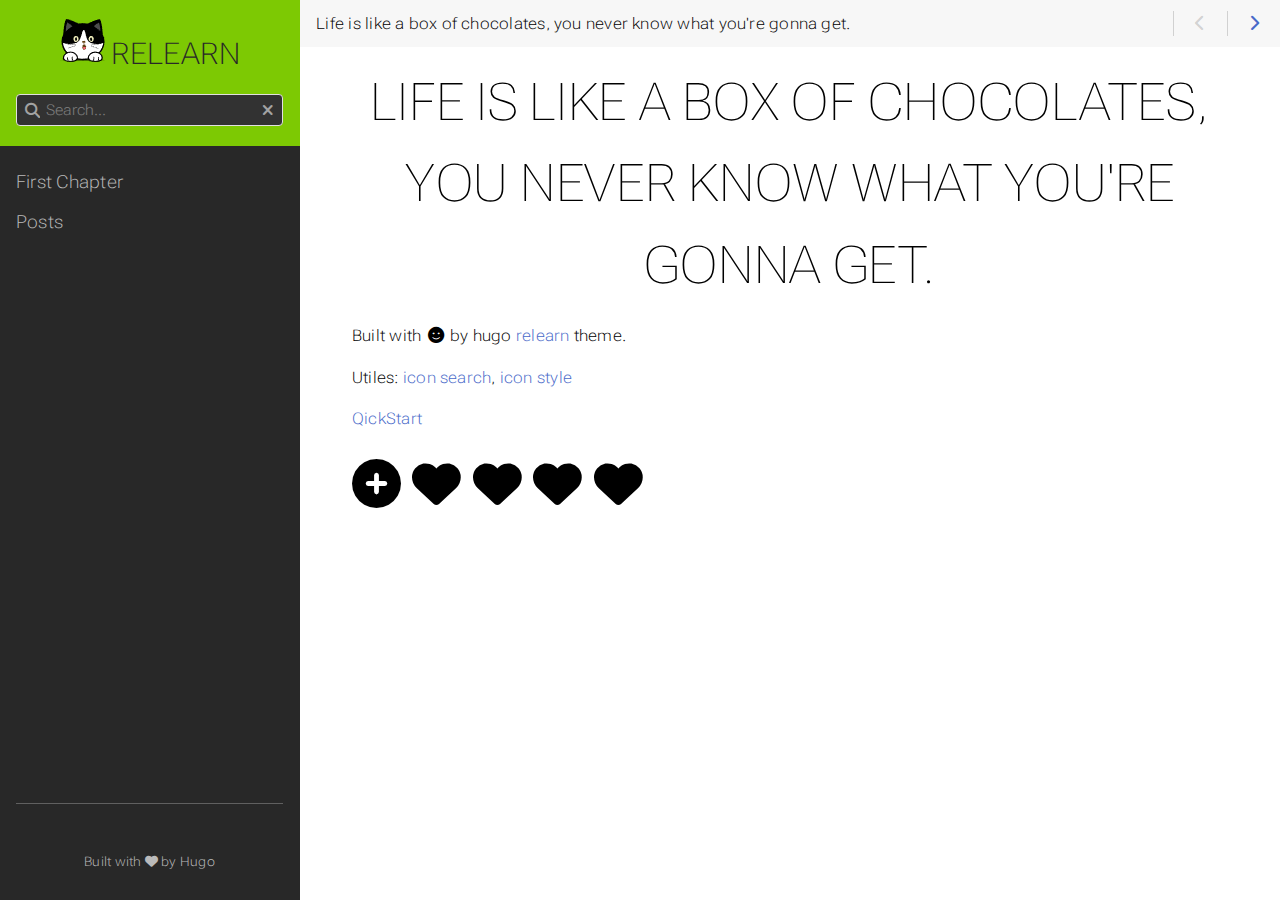
<file: index.html>
<!DOCTYPE html>
<html lang="zh-cn" dir="ltr" itemscope itemtype="http://schema.org/Article" data-r-output-format="html">
  <head>
    <meta charset="utf-8">
    <meta name="viewport" content="height=device-height, width=device-width, initial-scale=1.0, minimum-scale=1.0">
    <meta name="generator" content="Hugo 0.143.1">
    <meta name="generator" content="Relearn 7.3.2+5f9fee85c496d624b916f206a0e97bf0861fe268">
    <meta name="description" content="Built with by hugo relearn theme.
Utiles: icon search, icon style
QickStart">
    <meta name="author" content="">
    <meta name="twitter:card" content="summary">
    <meta name="twitter:title" content="Life is like a box of chocolates, you never know what you&#39;re gonna get. :: relearn">
    <meta name="twitter:description" content="Built with by hugo relearn theme.
Utiles: icon search, icon style
QickStart">
    <meta property="og:url" content="https://yuexiarenjing.github.io/index.html">
    <meta property="og:site_name" content="relearn">
    <meta property="og:title" content="Life is like a box of chocolates, you never know what you&#39;re gonna get. :: relearn">
    <meta property="og:description" content="Built with by hugo relearn theme.
Utiles: icon search, icon style
QickStart">
    <meta property="og:locale" content="zh_cn">
    <meta property="og:type" content="website">
    <meta itemprop="name" content="Life is like a box of chocolates, you never know what you&#39;re gonna get. :: relearn">
    <meta itemprop="description" content="Built with by hugo relearn theme.
Utiles: icon search, icon style
QickStart">
    <meta itemprop="datePublished" content="2025-02-09T14:47:42+08:00">
    <meta itemprop="dateModified" content="2025-02-09T14:47:42+08:00">
    <meta itemprop="wordCount" content="12">
    <title>Life is like a box of chocolates, you never know what you&#39;re gonna get. :: relearn</title>
    <link href="/index.xml" rel="alternate" type="application/rss+xml" title="Life is like a box of chocolates, you never know what you&#39;re gonna get. :: relearn">
    <link href="/images/favicon.svg?1739084282" rel="icon" type="image/svg+xml">
    <link href="/css/fontawesome-all.min.css?1739084282" rel="stylesheet" media="print" onload="this.media='all';this.onload=null;"><noscript><link href="/css/fontawesome-all.min.css?1739084282" rel="stylesheet"></noscript>
    <link href="/css/auto-complete.css?1739084282" rel="stylesheet" media="print" onload="this.media='all';this.onload=null;"><noscript><link href="/css/auto-complete.css?1739084282" rel="stylesheet"></noscript>
    <link href="/css/perfect-scrollbar.min.css?1739084282" rel="stylesheet">
    <link href="/css/theme.min.css?1739084282" rel="stylesheet">
    <link href="/css/format-html.min.css?1739084282" rel="stylesheet" id="R-format-style">
    <script>
      window.relearn = window.relearn || {};
      window.relearn.relBasePath='.';
      window.relearn.relBaseUri='.';
      window.relearn.absBaseUri='https:\/\/yuexiarenjing.github.io';
      window.relearn.min = `.min`;
      window.relearn.disableAnchorCopy=false;
      window.relearn.disableAnchorScrolling=false;
      // variant stuff
      window.relearn.themevariants = [ 'auto' ];
      window.relearn.customvariantname = "my-custom-variant";
      window.relearn.changeVariant = function(variant) {
        var oldVariant = document.documentElement.dataset.rThemeVariant;
        window.localStorage.setItem(window.relearn.absBaseUri + "/variant", variant);
        document.documentElement.dataset.rThemeVariant = variant;
        if (oldVariant != variant) {
          document.dispatchEvent( new CustomEvent('themeVariantLoaded', { detail: { variant, oldVariant } }) );
        }
      }
      window.relearn.markVariant = function() {
        var variant = window.localStorage.getItem(window.relearn.absBaseUri + "/variant");
        var select = document.querySelector("#R-select-variant");
        if (select) {
          select.value = variant;
        }
      }
      window.relearn.initVariant = function() {
        var variant = window.localStorage.getItem(window.relearn.absBaseUri + "/variant") ?? "";
        if( variant == window.relearn.customvariantname ){
        }else if( !variant || !window.relearn.themevariants.includes(variant) ){
          variant = window.relearn.themevariants[0];
          window.localStorage.setItem(window.relearn.absBaseUri + "/variant", variant);
        }
        document.documentElement.dataset.rThemeVariant = variant;
      }
      window.relearn.initVariant();
      window.relearn.markVariant();
      // translations
      window.T_Copy_to_clipboard = `Copy to clipboard`;
      window.T_Copied_to_clipboard = `Copied to clipboard!`;
      window.T_Copy_link_to_clipboard = `Copy link to clipboard`;
      window.T_Link_copied_to_clipboard = `Copied link to clipboard!`;
      window.T_Reset_view = `Reset view`;
      window.T_View_reset = `View reset!`;
      window.T_No_results_found = `No results found for "{0}"`;
      window.T_N_results_found = `{1} results found for "{0}"`;
    </script>
  </head>
  <body class="mobile-support html" data-url="/index.html">
    <div id="R-body" class="default-animation">
      <div id="R-body-overlay"></div>
      <nav id="R-topbar">
        <div class="topbar-wrapper">
          <div class="topbar-sidebar-divider"></div>
          <div class="topbar-area topbar-area-start" data-area="start">
            <div class="topbar-button topbar-button-sidebar" data-content-empty="disable" data-width-s="show" data-width-m="hide" data-width-l="hide"><button class="topbar-control" onclick="toggleNav()" type="button" title="Menu (CTRL&#43;ALT&#43;n)"><i class="fa-fw fas fa-bars"></i></button>
            </div>
            <div class="topbar-button topbar-button-toc" data-content-empty="hide" data-width-s="show" data-width-m="show" data-width-l="show"><button class="topbar-control" onclick="toggleTopbarFlyout(this)" type="button" title="Table of Contents (CTRL&#43;ALT&#43;t)"><i class="fa-fw fas fa-list-alt"></i></button>
              <div class="topbar-content">
                <div class="topbar-content-wrapper"> 
                </div>
              </div>
            </div>
          </div>
          <ol class="topbar-breadcrumbs breadcrumbs highlightable" itemscope itemtype="http://schema.org/BreadcrumbList"><li
            itemscope itemtype="https://schema.org/ListItem" itemprop="itemListElement"><span itemprop="name">Life is like a box of chocolates, you never know what you&#39;re gonna get.</span><meta itemprop="position" content="1"></li>
          </ol>
          <div class="topbar-area topbar-area-end" data-area="end">
            <div class="topbar-button topbar-button-prev" data-content-empty="disable" data-width-s="show" data-width-m="show" data-width-l="show"><span class="topbar-control"><i class="fa-fw fas fa-chevron-left"></i></span>
            </div>
            <div class="topbar-button topbar-button-next" data-content-empty="disable" data-width-s="show" data-width-m="show" data-width-l="show"><a class="topbar-control" href="/first-chapter/index.html" title="First Chapter (🡒)"><i class="fa-fw fas fa-chevron-right"></i></a>
            </div>
            <div class="topbar-button topbar-button-more" data-content-empty="hide" data-width-s="show" data-width-m="show" data-width-l="show"><button class="topbar-control" onclick="toggleTopbarFlyout(this)" type="button" title="More"><i class="fa-fw fas fa-ellipsis-v"></i></button>
              <div class="topbar-content">
                <div class="topbar-content-wrapper">
                  <div class="topbar-area topbar-area-more" data-area="more">
                  </div>
                </div>
              </div>
            </div>
          </div>
        </div>
      </nav>
      <div id="R-main-overlay"></div>
      <main id="R-body-inner" class="highlightable home" tabindex="-1">
        <div class="flex-block-wrapper">
<article class="home">
  <header class="headline">
  </header>

<h1 id="life-is-like-a-box-of-chocolates-you-never-know-what-youre-gonna-get">Life is like a box of chocolates, you never know what you&#39;re gonna get.</h1>

<p>Built with <i class="fa-fw fas fa-face-smile"></i> by hugo <a href="https://mcshelby.github.io/hugo-theme-relearn/" rel="external" target="_blank">relearn</a> theme.</p>
<p>Utiles: <a href="https://fontawesome.com/v6/search" rel="external" target="_blank">icon search</a>, <a href="https://docs.fontawesome.com/web/style/styling" rel="external" target="_blank">icon style</a></p>
<p><a href="https://letere-gzj.github.io/hugo-stack/p/hugo/custom-blog/" rel="external" target="_blank">QickStart</a></p>
<div class="fa-3x">
  <i class="fa-solid fa-circle-plus fa-beat"></i>
  <i class="fa-solid fa-heart fa-beat"></i>
  <i class="fa-solid fa-heart fa-beat" style="--fa-animation-duration: 0.5s;"></i>
  <i class="fa-solid fa-heart fa-beat" style="--fa-animation-duration: 2s;"></i>
  <i class="fa-solid fa-heart fa-beat" style="--fa-beat-scale: 2.0;"></i>
</div>
  <footer class="footline">
  </footer>
</article>
        </div>
      </main>
    </div>
    <aside id="R-sidebar" class="default-animation">
      <div id="R-header-topbar" class="default-animation"></div>
      <div id="R-header-wrapper" class="default-animation">
        <div id="R-header" class="default-animation">
<a id="R-logo" href="/index.html">
  <img src="/images/logo.png" alt="brand logo">
</a>

<a id="R-logo" class="R-default" href="/index.html">
  Relearn
</a>

        </div>
        <script>
          window.index_js_url="/searchindex.en.js?1739084282";
        </script>
        <search><form action="/search/index.html" method="get">
          <div class="searchbox default-animation">
            <button class="search-detail" type="submit" title="Search (CTRL+ALT+f)"><i class="fas fa-search"></i></button>
            <label class="a11y-only" for="R-search-by">Search</label>
            <input data-search-input id="R-search-by" name="search-by" class="search-by" type="search" placeholder="Search...">
            <button class="search-clear" type="button" data-search-clear="" title="Clear search"><i class="fas fa-times" title="Clear search"></i></button>
          </div>
        </form></search>
        <script>
          var contentLangs=['zh'];
        </script>
        <script src="/js/auto-complete.js?1739084282" defer></script>
        <script src="/js/lunr/lunr.min.js?1739084282" defer></script>
        <script src="/js/lunr/lunr.stemmer.support.min.js?1739084282" defer></script>
        <script src="/js/lunr/lunr.multi.min.js?1739084282" defer></script>
        <script src="/js/lunr/lunr.zh.min.js?1739084282" defer></script>
        <script src="/js/search.js?1739084282" defer></script>
      </div>
      <div id="R-homelinks" class="default-animation">
        <hr class="padding">
      </div>
      <div id="R-content-wrapper" class="highlightable">
        <div id="R-shortcutmenu-home" class="R-sidebarmenu">
          <ul class="enlarge morespace collapsible-menu">
            <li class="" data-nav-id="/first-chapter/index.html"><a class="padding" href="/first-chapter/index.html">First Chapter</a><ul id="R-subsections-4144213242269b2539c77181fbd348b1" class="collapsible-menu"></ul></li>
            <li class="" data-nav-id="/post/index.html"><a class="padding" href="/post/index.html">Posts</a><ul id="R-subsections-099fb08c186045e42d9cfe3179138df0" class="collapsible-menu"></ul></li>
          </ul>
        </div>
    
        <div class="padding footermargin footerLangSwitch footerVariantSwitch footerVisitedLinks footerFooter showFooter"></div>
        <div id="R-menu-footer">
          <hr class="padding default-animation footerLangSwitch footerVariantSwitch footerVisitedLinks footerFooter showFooter">
          <div id="R-prefooter" class="footerLangSwitch footerVariantSwitch footerVisitedLinks">
            <ul>
              <li id="R-select-language-container" class="footerLangSwitch">
                <div class="padding menu-control">
                  <i class="fa-fw fas fa-language"></i>
                  <span>&nbsp;</span>
                  <div class="control-style">
                    <label class="a11y-only" for="R-select-language">Language</label>
                    <select id="R-select-language" onchange="location = this.querySelector( this.value ).dataset.url;">
                      <option id="R-select-language-en" value="#R-select-language-en" data-url="/index.html" lang="zh-cn" selected></option>
                    </select>
                  </div>
                  <div class="clear"></div>
                </div>
              </li>
              <li id="R-select-variant-container" class="footerVariantSwitch">
                <div class="padding menu-control">
                  <i class="fa-fw fas fa-paint-brush"></i>
                  <span>&nbsp;</span>
                  <div class="control-style">
                    <label class="a11y-only" for="R-select-variant">Theme</label>
                    <select id="R-select-variant" onchange="window.relearn.changeVariant( this.value );">
                      <option id="R-select-variant-auto" value="auto" selected>Auto</option>
                    </select>
                  </div>
                  <div class="clear"></div>
                </div>
                <script>window.relearn.markVariant();</script>
              </li>
              <li class="footerVisitedLinks">
                <div class="padding menu-control">
                  <i class="fa-fw fas fa-history"></i>
                  <span>&nbsp;</span>
                  <div class="control-style">
                    <button onclick="clearHistory();">Clear History</button>
                  </div>
                  <div class="clear"></div>
                </div>
              </li>
            </ul>
          </div>
          <div id="R-footer" class="footerFooter showFooter">
        <p>Built with <a href="https://github.com/McShelby/hugo-theme-relearn" title="love"><i class="fas fa-heart"></i></a> by <a href="https://gohugo.io/">Hugo</a></p>
          </div>
        </div>
      </div>
    </aside>
    <script src="/js/clipboard.min.js?1739084282" defer></script>
    <script src="/js/perfect-scrollbar.min.js?1739084282" defer></script>
    <script src="/js/theme.js?1739084282" defer></script>
  </body>
</html>
</file>
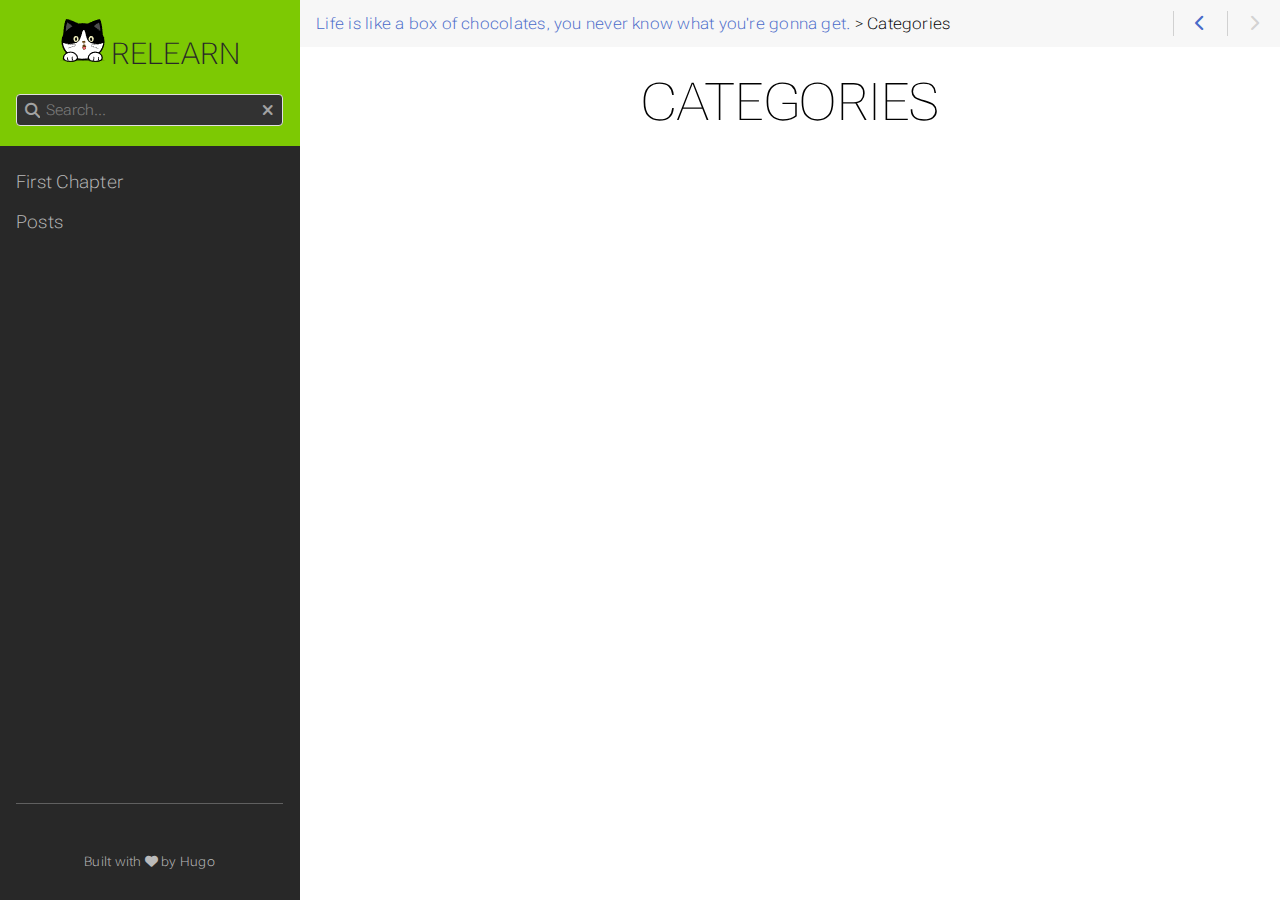
<file: categories/index.html>
<!DOCTYPE html>
<html lang="zh-cn" dir="ltr" itemscope itemtype="http://schema.org/Article" data-r-output-format="html">
  <head>
    <meta charset="utf-8">
    <meta name="viewport" content="height=device-height, width=device-width, initial-scale=1.0, minimum-scale=1.0">
    <meta name="generator" content="Hugo 0.143.1">
    <meta name="generator" content="Relearn 7.3.2+5f9fee85c496d624b916f206a0e97bf0861fe268">
    <meta name="description" content="">
    <meta name="author" content="">
    <meta name="twitter:card" content="summary">
    <meta name="twitter:title" content="Categories :: relearn">
    <meta property="og:url" content="https://yuexiarenjing.github.io/categories/index.html">
    <meta property="og:site_name" content="relearn">
    <meta property="og:title" content="Categories :: relearn">
    <meta property="og:locale" content="zh_cn">
    <meta property="og:type" content="website">
    <meta itemprop="name" content="Categories :: relearn">
    <title>Categories :: relearn</title>
    <link href="/categories/index.xml" rel="alternate" type="application/rss+xml" title="Categories :: relearn">
    <link href="/images/favicon.svg?1739084282" rel="icon" type="image/svg+xml">
    <link href="/css/fontawesome-all.min.css?1739084282" rel="stylesheet" media="print" onload="this.media='all';this.onload=null;"><noscript><link href="/css/fontawesome-all.min.css?1739084282" rel="stylesheet"></noscript>
    <link href="/css/auto-complete.css?1739084282" rel="stylesheet" media="print" onload="this.media='all';this.onload=null;"><noscript><link href="/css/auto-complete.css?1739084282" rel="stylesheet"></noscript>
    <link href="/css/perfect-scrollbar.min.css?1739084282" rel="stylesheet">
    <link href="/css/theme.min.css?1739084282" rel="stylesheet">
    <link href="/css/format-html.min.css?1739084282" rel="stylesheet" id="R-format-style">
    <script>
      window.relearn = window.relearn || {};
      window.relearn.relBasePath='..';
      window.relearn.relBaseUri='..';
      window.relearn.absBaseUri='https:\/\/yuexiarenjing.github.io';
      window.relearn.min = `.min`;
      window.relearn.disableAnchorCopy=false;
      window.relearn.disableAnchorScrolling=false;
      // variant stuff
      window.relearn.themevariants = [ 'auto' ];
      window.relearn.customvariantname = "my-custom-variant";
      window.relearn.changeVariant = function(variant) {
        var oldVariant = document.documentElement.dataset.rThemeVariant;
        window.localStorage.setItem(window.relearn.absBaseUri + "/variant", variant);
        document.documentElement.dataset.rThemeVariant = variant;
        if (oldVariant != variant) {
          document.dispatchEvent( new CustomEvent('themeVariantLoaded', { detail: { variant, oldVariant } }) );
        }
      }
      window.relearn.markVariant = function() {
        var variant = window.localStorage.getItem(window.relearn.absBaseUri + "/variant");
        var select = document.querySelector("#R-select-variant");
        if (select) {
          select.value = variant;
        }
      }
      window.relearn.initVariant = function() {
        var variant = window.localStorage.getItem(window.relearn.absBaseUri + "/variant") ?? "";
        if( variant == window.relearn.customvariantname ){
        }else if( !variant || !window.relearn.themevariants.includes(variant) ){
          variant = window.relearn.themevariants[0];
          window.localStorage.setItem(window.relearn.absBaseUri + "/variant", variant);
        }
        document.documentElement.dataset.rThemeVariant = variant;
      }
      window.relearn.initVariant();
      window.relearn.markVariant();
      // translations
      window.T_Copy_to_clipboard = `Copy to clipboard`;
      window.T_Copied_to_clipboard = `Copied to clipboard!`;
      window.T_Copy_link_to_clipboard = `Copy link to clipboard`;
      window.T_Link_copied_to_clipboard = `Copied link to clipboard!`;
      window.T_Reset_view = `Reset view`;
      window.T_View_reset = `View reset!`;
      window.T_No_results_found = `No results found for "{0}"`;
      window.T_N_results_found = `{1} results found for "{0}"`;
    </script>
  </head>
  <body class="mobile-support html" data-url="/categories/index.html">
    <div id="R-body" class="default-animation">
      <div id="R-body-overlay"></div>
      <nav id="R-topbar">
        <div class="topbar-wrapper">
          <div class="topbar-sidebar-divider"></div>
          <div class="topbar-area topbar-area-start" data-area="start">
            <div class="topbar-button topbar-button-sidebar" data-content-empty="disable" data-width-s="show" data-width-m="hide" data-width-l="hide"><button class="topbar-control" onclick="toggleNav()" type="button" title="Menu (CTRL&#43;ALT&#43;n)"><i class="fa-fw fas fa-bars"></i></button>
            </div>
            <div class="topbar-button topbar-button-toc" data-content-empty="hide" data-width-s="show" data-width-m="show" data-width-l="show"><button class="topbar-control" onclick="toggleTopbarFlyout(this)" type="button" title="Table of Contents (CTRL&#43;ALT&#43;t)"><i class="fa-fw fas fa-list-alt"></i></button>
              <div class="topbar-content">
                <div class="topbar-content-wrapper"> 
                </div>
              </div>
            </div>
          </div>
          <ol class="topbar-breadcrumbs breadcrumbs highlightable" itemscope itemtype="http://schema.org/BreadcrumbList"><li
            itemscope itemtype="https://schema.org/ListItem" itemprop="itemListElement"><a itemprop="item" href="/index.html"><span itemprop="name">Life is like a box of chocolates, you never know what you&#39;re gonna get.</span></a><meta itemprop="position" content="1">&nbsp;>&nbsp;</li><li
            itemscope itemtype="https://schema.org/ListItem" itemprop="itemListElement"><span itemprop="name">Categories</span><meta itemprop="position" content="2"></li>
          </ol>
          <div class="topbar-area topbar-area-end" data-area="end">
            <div class="topbar-button topbar-button-prev" data-content-empty="disable" data-width-s="show" data-width-m="show" data-width-l="show"><a class="topbar-control" href="/index.html" title="Life is like a box of chocolates, you never know what you&#39;re gonna get. (🡐)"><i class="fa-fw fas fa-chevron-left"></i></a>
            </div>
            <div class="topbar-button topbar-button-next" data-content-empty="disable" data-width-s="show" data-width-m="show" data-width-l="show"><span class="topbar-control"><i class="fa-fw fas fa-chevron-right"></i></span>
            </div>
            <div class="topbar-button topbar-button-more" data-content-empty="hide" data-width-s="show" data-width-m="show" data-width-l="show"><button class="topbar-control" onclick="toggleTopbarFlyout(this)" type="button" title="More"><i class="fa-fw fas fa-ellipsis-v"></i></button>
              <div class="topbar-content">
                <div class="topbar-content-wrapper">
                  <div class="topbar-area topbar-area-more" data-area="more">
                  </div>
                </div>
              </div>
            </div>
          </div>
        </div>
      </nav>
      <div id="R-main-overlay"></div>
      <main id="R-body-inner" class="highlightable categories" tabindex="-1">
        <div class="flex-block-wrapper">
<article>
  <header class="headline">
  </header>
<h1 id="categories">Categories</h1>


  <footer class="footline">
  </footer>
</article>
        </div>
      </main>
    </div>
    <aside id="R-sidebar" class="default-animation">
      <div id="R-header-topbar" class="default-animation"></div>
      <div id="R-header-wrapper" class="default-animation">
        <div id="R-header" class="default-animation">
<a id="R-logo" href="/index.html">
  <img src="/images/logo.png" alt="brand logo">
</a>

<a id="R-logo" class="R-default" href="/index.html">
  Relearn
</a>

        </div>
        <script>
          window.index_js_url="/searchindex.en.js?1739084282";
        </script>
        <search><form action="/search/index.html" method="get">
          <div class="searchbox default-animation">
            <button class="search-detail" type="submit" title="Search (CTRL+ALT+f)"><i class="fas fa-search"></i></button>
            <label class="a11y-only" for="R-search-by">Search</label>
            <input data-search-input id="R-search-by" name="search-by" class="search-by" type="search" placeholder="Search...">
            <button class="search-clear" type="button" data-search-clear="" title="Clear search"><i class="fas fa-times" title="Clear search"></i></button>
          </div>
        </form></search>
        <script>
          var contentLangs=['zh'];
        </script>
        <script src="/js/auto-complete.js?1739084282" defer></script>
        <script src="/js/lunr/lunr.min.js?1739084282" defer></script>
        <script src="/js/lunr/lunr.stemmer.support.min.js?1739084282" defer></script>
        <script src="/js/lunr/lunr.multi.min.js?1739084282" defer></script>
        <script src="/js/lunr/lunr.zh.min.js?1739084282" defer></script>
        <script src="/js/search.js?1739084282" defer></script>
      </div>
      <div id="R-homelinks" class="default-animation">
        <hr class="padding">
      </div>
      <div id="R-content-wrapper" class="highlightable">
        <div id="R-shortcutmenu-home" class="R-sidebarmenu">
          <ul class="enlarge morespace collapsible-menu">
            <li class="" data-nav-id="/first-chapter/index.html"><a class="padding" href="/first-chapter/index.html">First Chapter</a><ul id="R-subsections-4144213242269b2539c77181fbd348b1" class="collapsible-menu"></ul></li>
            <li class="" data-nav-id="/post/index.html"><a class="padding" href="/post/index.html">Posts</a><ul id="R-subsections-099fb08c186045e42d9cfe3179138df0" class="collapsible-menu"></ul></li>
          </ul>
        </div>
    
        <div class="padding footermargin footerLangSwitch footerVariantSwitch footerVisitedLinks footerFooter showFooter"></div>
        <div id="R-menu-footer">
          <hr class="padding default-animation footerLangSwitch footerVariantSwitch footerVisitedLinks footerFooter showFooter">
          <div id="R-prefooter" class="footerLangSwitch footerVariantSwitch footerVisitedLinks">
            <ul>
              <li id="R-select-language-container" class="footerLangSwitch">
                <div class="padding menu-control">
                  <i class="fa-fw fas fa-language"></i>
                  <span>&nbsp;</span>
                  <div class="control-style">
                    <label class="a11y-only" for="R-select-language">Language</label>
                    <select id="R-select-language" onchange="location = this.querySelector( this.value ).dataset.url;">
                      <option id="R-select-language-en" value="#R-select-language-en" data-url="/categories/index.html" lang="zh-cn" selected></option>
                    </select>
                  </div>
                  <div class="clear"></div>
                </div>
              </li>
              <li id="R-select-variant-container" class="footerVariantSwitch">
                <div class="padding menu-control">
                  <i class="fa-fw fas fa-paint-brush"></i>
                  <span>&nbsp;</span>
                  <div class="control-style">
                    <label class="a11y-only" for="R-select-variant">Theme</label>
                    <select id="R-select-variant" onchange="window.relearn.changeVariant( this.value );">
                      <option id="R-select-variant-auto" value="auto" selected>Auto</option>
                    </select>
                  </div>
                  <div class="clear"></div>
                </div>
                <script>window.relearn.markVariant();</script>
              </li>
              <li class="footerVisitedLinks">
                <div class="padding menu-control">
                  <i class="fa-fw fas fa-history"></i>
                  <span>&nbsp;</span>
                  <div class="control-style">
                    <button onclick="clearHistory();">Clear History</button>
                  </div>
                  <div class="clear"></div>
                </div>
              </li>
            </ul>
          </div>
          <div id="R-footer" class="footerFooter showFooter">
        <p>Built with <a href="https://github.com/McShelby/hugo-theme-relearn" title="love"><i class="fas fa-heart"></i></a> by <a href="https://gohugo.io/">Hugo</a></p>
          </div>
        </div>
      </div>
    </aside>
    <script src="/js/clipboard.min.js?1739084282" defer></script>
    <script src="/js/perfect-scrollbar.min.js?1739084282" defer></script>
    <script src="/js/theme.js?1739084282" defer></script>
  </body>
</html>
</file>
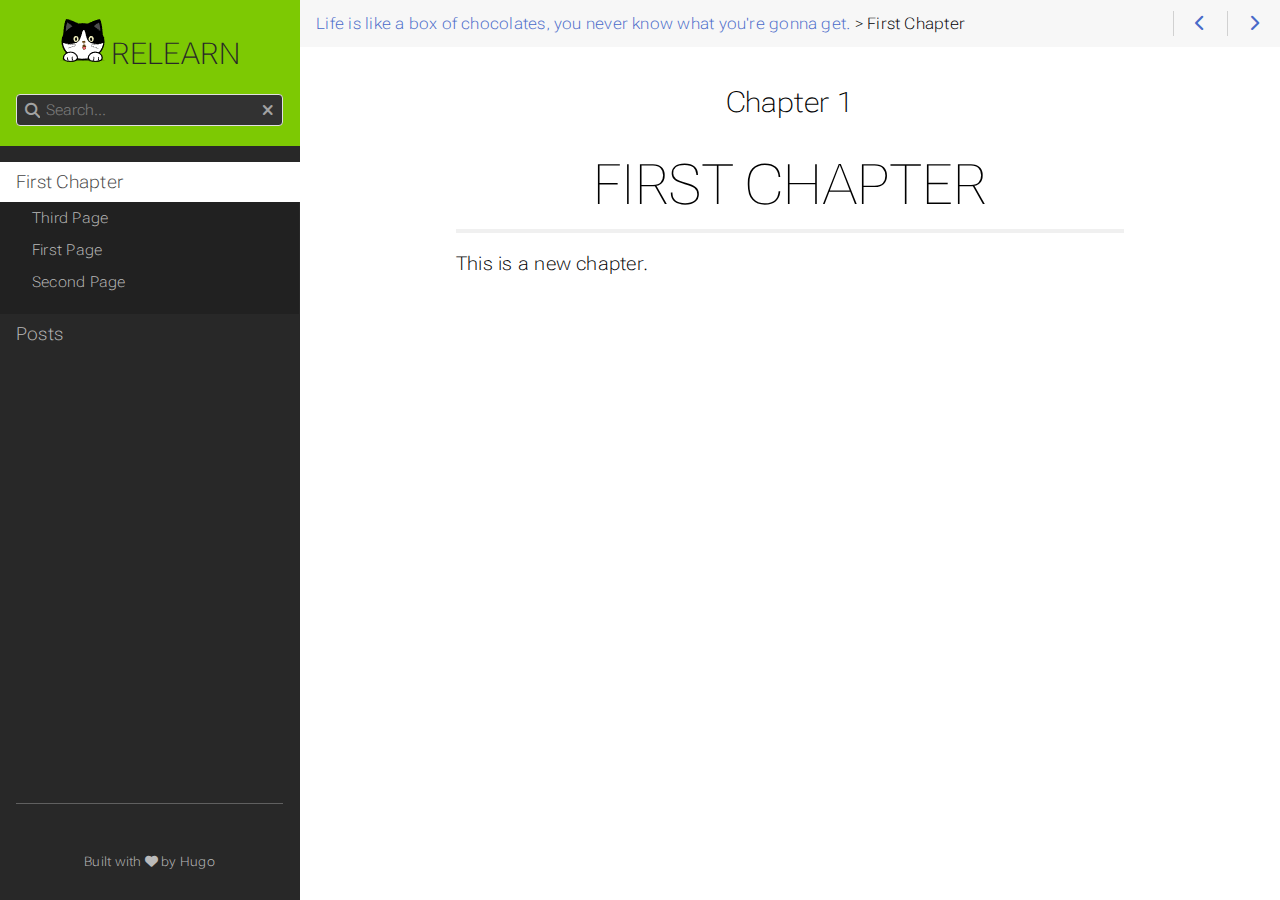
<file: first-chapter/index.html>
<!DOCTYPE html>
<html lang="zh-cn" dir="ltr" itemscope itemtype="http://schema.org/Article" data-r-output-format="html">
  <head>
    <meta charset="utf-8">
    <meta name="viewport" content="height=device-height, width=device-width, initial-scale=1.0, minimum-scale=1.0">
    <meta name="generator" content="Hugo 0.143.1">
    <meta name="generator" content="Relearn 7.3.2+5f9fee85c496d624b916f206a0e97bf0861fe268">
    <meta name="description" content="This is a new chapter.">
    <meta name="author" content="">
    <meta name="twitter:card" content="summary">
    <meta name="twitter:title" content="First Chapter :: relearn">
    <meta name="twitter:description" content="This is a new chapter.">
    <meta property="og:url" content="https://yuexiarenjing.github.io/first-chapter/index.html">
    <meta property="og:site_name" content="relearn">
    <meta property="og:title" content="First Chapter :: relearn">
    <meta property="og:description" content="This is a new chapter.">
    <meta property="og:locale" content="zh_cn">
    <meta property="og:type" content="website">
    <meta itemprop="name" content="First Chapter :: relearn">
    <meta itemprop="description" content="This is a new chapter.">
    <meta itemprop="datePublished" content="2025-02-09T12:34:04+08:00">
    <meta itemprop="dateModified" content="2025-02-09T12:34:04+08:00">
    <meta itemprop="wordCount" content="5">
    <title>First Chapter :: relearn</title>
    <link href="/first-chapter/index.xml" rel="alternate" type="application/rss+xml" title="First Chapter :: relearn">
    <link href="/images/favicon.svg?1739084282" rel="icon" type="image/svg+xml">
    <link href="/css/fontawesome-all.min.css?1739084282" rel="stylesheet" media="print" onload="this.media='all';this.onload=null;"><noscript><link href="/css/fontawesome-all.min.css?1739084282" rel="stylesheet"></noscript>
    <link href="/css/auto-complete.css?1739084282" rel="stylesheet" media="print" onload="this.media='all';this.onload=null;"><noscript><link href="/css/auto-complete.css?1739084282" rel="stylesheet"></noscript>
    <link href="/css/perfect-scrollbar.min.css?1739084282" rel="stylesheet">
    <link href="/css/theme.min.css?1739084282" rel="stylesheet">
    <link href="/css/format-html.min.css?1739084282" rel="stylesheet" id="R-format-style">
    <script>
      window.relearn = window.relearn || {};
      window.relearn.relBasePath='..';
      window.relearn.relBaseUri='..';
      window.relearn.absBaseUri='https:\/\/yuexiarenjing.github.io';
      window.relearn.min = `.min`;
      window.relearn.disableAnchorCopy=false;
      window.relearn.disableAnchorScrolling=false;
      // variant stuff
      window.relearn.themevariants = [ 'auto' ];
      window.relearn.customvariantname = "my-custom-variant";
      window.relearn.changeVariant = function(variant) {
        var oldVariant = document.documentElement.dataset.rThemeVariant;
        window.localStorage.setItem(window.relearn.absBaseUri + "/variant", variant);
        document.documentElement.dataset.rThemeVariant = variant;
        if (oldVariant != variant) {
          document.dispatchEvent( new CustomEvent('themeVariantLoaded', { detail: { variant, oldVariant } }) );
        }
      }
      window.relearn.markVariant = function() {
        var variant = window.localStorage.getItem(window.relearn.absBaseUri + "/variant");
        var select = document.querySelector("#R-select-variant");
        if (select) {
          select.value = variant;
        }
      }
      window.relearn.initVariant = function() {
        var variant = window.localStorage.getItem(window.relearn.absBaseUri + "/variant") ?? "";
        if( variant == window.relearn.customvariantname ){
        }else if( !variant || !window.relearn.themevariants.includes(variant) ){
          variant = window.relearn.themevariants[0];
          window.localStorage.setItem(window.relearn.absBaseUri + "/variant", variant);
        }
        document.documentElement.dataset.rThemeVariant = variant;
      }
      window.relearn.initVariant();
      window.relearn.markVariant();
      // translations
      window.T_Copy_to_clipboard = `Copy to clipboard`;
      window.T_Copied_to_clipboard = `Copied to clipboard!`;
      window.T_Copy_link_to_clipboard = `Copy link to clipboard`;
      window.T_Link_copied_to_clipboard = `Copied link to clipboard!`;
      window.T_Reset_view = `Reset view`;
      window.T_View_reset = `View reset!`;
      window.T_No_results_found = `No results found for "{0}"`;
      window.T_N_results_found = `{1} results found for "{0}"`;
    </script>
  </head>
  <body class="mobile-support html" data-url="/first-chapter/index.html">
    <div id="R-body" class="default-animation">
      <div id="R-body-overlay"></div>
      <nav id="R-topbar">
        <div class="topbar-wrapper">
          <div class="topbar-sidebar-divider"></div>
          <div class="topbar-area topbar-area-start" data-area="start">
            <div class="topbar-button topbar-button-sidebar" data-content-empty="disable" data-width-s="show" data-width-m="hide" data-width-l="hide"><button class="topbar-control" onclick="toggleNav()" type="button" title="Menu (CTRL&#43;ALT&#43;n)"><i class="fa-fw fas fa-bars"></i></button>
            </div>
            <div class="topbar-button topbar-button-toc" data-content-empty="hide" data-width-s="show" data-width-m="show" data-width-l="show"><button class="topbar-control" onclick="toggleTopbarFlyout(this)" type="button" title="Table of Contents (CTRL&#43;ALT&#43;t)"><i class="fa-fw fas fa-list-alt"></i></button>
              <div class="topbar-content">
                <div class="topbar-content-wrapper"> 
                </div>
              </div>
            </div>
          </div>
          <ol class="topbar-breadcrumbs breadcrumbs highlightable" itemscope itemtype="http://schema.org/BreadcrumbList"><li
            itemscope itemtype="https://schema.org/ListItem" itemprop="itemListElement"><a itemprop="item" href="/index.html"><span itemprop="name">Life is like a box of chocolates, you never know what you&#39;re gonna get.</span></a><meta itemprop="position" content="1">&nbsp;>&nbsp;</li><li
            itemscope itemtype="https://schema.org/ListItem" itemprop="itemListElement"><span itemprop="name">First Chapter</span><meta itemprop="position" content="2"></li>
          </ol>
          <div class="topbar-area topbar-area-end" data-area="end">
            <div class="topbar-button topbar-button-prev" data-content-empty="disable" data-width-s="show" data-width-m="show" data-width-l="show"><a class="topbar-control" href="/index.html" title="Life is like a box of chocolates, you never know what you&#39;re gonna get. (🡐)"><i class="fa-fw fas fa-chevron-left"></i></a>
            </div>
            <div class="topbar-button topbar-button-next" data-content-empty="disable" data-width-s="show" data-width-m="show" data-width-l="show"><a class="topbar-control" href="/first-chapter/third-page/index.html" title="Third Page (🡒)"><i class="fa-fw fas fa-chevron-right"></i></a>
            </div>
            <div class="topbar-button topbar-button-more" data-content-empty="hide" data-width-s="show" data-width-m="show" data-width-l="show"><button class="topbar-control" onclick="toggleTopbarFlyout(this)" type="button" title="More"><i class="fa-fw fas fa-ellipsis-v"></i></button>
              <div class="topbar-content">
                <div class="topbar-content-wrapper">
                  <div class="topbar-area topbar-area-more" data-area="more">
                  </div>
                </div>
              </div>
            </div>
          </div>
        </div>
      </nav>
      <div id="R-main-overlay"></div>
      <main id="R-body-inner" class="highlightable chapter" tabindex="-1">
        <div class="flex-block-wrapper">
<article class="chapter narrow">
  <header class="headline">
  </header>
<div class="article-subheading">Chapter 1</div>

<h1 id="first-chapter">First Chapter</h1>

<p>This is a new chapter.</p>

  <footer class="footline">
  </footer>
</article>
        </div>
      </main>
    </div>
    <aside id="R-sidebar" class="default-animation">
      <div id="R-header-topbar" class="default-animation"></div>
      <div id="R-header-wrapper" class="default-animation">
        <div id="R-header" class="default-animation">
<a id="R-logo" href="/index.html">
  <img src="/images/logo.png" alt="brand logo">
</a>

<a id="R-logo" class="R-default" href="/index.html">
  Relearn
</a>

        </div>
        <script>
          window.index_js_url="/searchindex.en.js?1739084282";
        </script>
        <search><form action="/search/index.html" method="get">
          <div class="searchbox default-animation">
            <button class="search-detail" type="submit" title="Search (CTRL+ALT+f)"><i class="fas fa-search"></i></button>
            <label class="a11y-only" for="R-search-by">Search</label>
            <input data-search-input id="R-search-by" name="search-by" class="search-by" type="search" placeholder="Search...">
            <button class="search-clear" type="button" data-search-clear="" title="Clear search"><i class="fas fa-times" title="Clear search"></i></button>
          </div>
        </form></search>
        <script>
          var contentLangs=['zh'];
        </script>
        <script src="/js/auto-complete.js?1739084282" defer></script>
        <script src="/js/lunr/lunr.min.js?1739084282" defer></script>
        <script src="/js/lunr/lunr.stemmer.support.min.js?1739084282" defer></script>
        <script src="/js/lunr/lunr.multi.min.js?1739084282" defer></script>
        <script src="/js/lunr/lunr.zh.min.js?1739084282" defer></script>
        <script src="/js/search.js?1739084282" defer></script>
      </div>
      <div id="R-homelinks" class="default-animation">
        <hr class="padding">
      </div>
      <div id="R-content-wrapper" class="highlightable">
        <div id="R-shortcutmenu-home" class="R-sidebarmenu">
          <ul class="enlarge morespace collapsible-menu">
            <li class="active parent " data-nav-id="/first-chapter/index.html"><a class="padding" href="/first-chapter/index.html">First Chapter</a><ul id="R-subsections-4144213242269b2539c77181fbd348b1" class="collapsible-menu">
            <li class="" data-nav-id="/first-chapter/third-page/index.html"><a class="padding" href="/first-chapter/third-page/index.html">Third Page</a></li>
            <li class="" data-nav-id="/first-chapter/first-page/index.html"><a class="padding" href="/first-chapter/first-page/index.html">First Page</a></li>
            <li class="" data-nav-id="/first-chapter/second-page/index.html"><a class="padding" href="/first-chapter/second-page/index.html">Second Page</a></li></ul></li>
            <li class="" data-nav-id="/post/index.html"><a class="padding" href="/post/index.html">Posts</a><ul id="R-subsections-099fb08c186045e42d9cfe3179138df0" class="collapsible-menu"></ul></li>
          </ul>
        </div>
    
        <div class="padding footermargin footerLangSwitch footerVariantSwitch footerVisitedLinks footerFooter showFooter"></div>
        <div id="R-menu-footer">
          <hr class="padding default-animation footerLangSwitch footerVariantSwitch footerVisitedLinks footerFooter showFooter">
          <div id="R-prefooter" class="footerLangSwitch footerVariantSwitch footerVisitedLinks">
            <ul>
              <li id="R-select-language-container" class="footerLangSwitch">
                <div class="padding menu-control">
                  <i class="fa-fw fas fa-language"></i>
                  <span>&nbsp;</span>
                  <div class="control-style">
                    <label class="a11y-only" for="R-select-language">Language</label>
                    <select id="R-select-language" onchange="location = this.querySelector( this.value ).dataset.url;">
                      <option id="R-select-language-en" value="#R-select-language-en" data-url="/first-chapter/index.html" lang="zh-cn" selected></option>
                    </select>
                  </div>
                  <div class="clear"></div>
                </div>
              </li>
              <li id="R-select-variant-container" class="footerVariantSwitch">
                <div class="padding menu-control">
                  <i class="fa-fw fas fa-paint-brush"></i>
                  <span>&nbsp;</span>
                  <div class="control-style">
                    <label class="a11y-only" for="R-select-variant">Theme</label>
                    <select id="R-select-variant" onchange="window.relearn.changeVariant( this.value );">
                      <option id="R-select-variant-auto" value="auto" selected>Auto</option>
                    </select>
                  </div>
                  <div class="clear"></div>
                </div>
                <script>window.relearn.markVariant();</script>
              </li>
              <li class="footerVisitedLinks">
                <div class="padding menu-control">
                  <i class="fa-fw fas fa-history"></i>
                  <span>&nbsp;</span>
                  <div class="control-style">
                    <button onclick="clearHistory();">Clear History</button>
                  </div>
                  <div class="clear"></div>
                </div>
              </li>
            </ul>
          </div>
          <div id="R-footer" class="footerFooter showFooter">
        <p>Built with <a href="https://github.com/McShelby/hugo-theme-relearn" title="love"><i class="fas fa-heart"></i></a> by <a href="https://gohugo.io/">Hugo</a></p>
          </div>
        </div>
      </div>
    </aside>
    <script src="/js/clipboard.min.js?1739084282" defer></script>
    <script src="/js/perfect-scrollbar.min.js?1739084282" defer></script>
    <script src="/js/theme.js?1739084282" defer></script>
  </body>
</html>
</file>
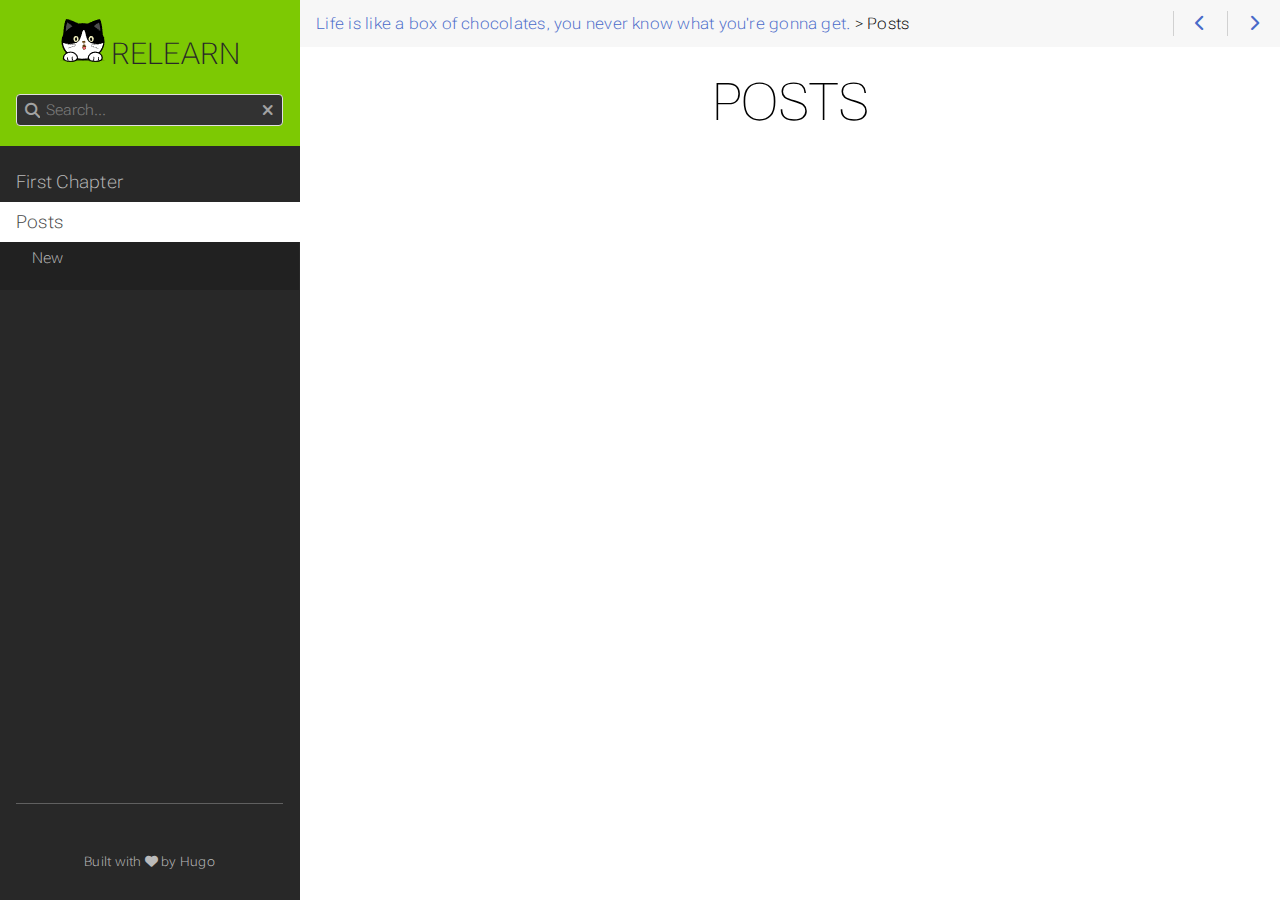
<file: post/index.html>
<!DOCTYPE html>
<html lang="zh-cn" dir="ltr" itemscope itemtype="http://schema.org/Article" data-r-output-format="html">
  <head>
    <meta charset="utf-8">
    <meta name="viewport" content="height=device-height, width=device-width, initial-scale=1.0, minimum-scale=1.0">
    <meta name="generator" content="Hugo 0.143.1">
    <meta name="generator" content="Relearn 7.3.2+5f9fee85c496d624b916f206a0e97bf0861fe268">
    <meta name="description" content="">
    <meta name="author" content="">
    <meta name="twitter:card" content="summary">
    <meta name="twitter:title" content="Posts :: relearn">
    <meta property="og:url" content="https://yuexiarenjing.github.io/post/index.html">
    <meta property="og:site_name" content="relearn">
    <meta property="og:title" content="Posts :: relearn">
    <meta property="og:locale" content="zh_cn">
    <meta property="og:type" content="website">
    <meta itemprop="name" content="Posts :: relearn">
    <meta itemprop="datePublished" content="2025-02-09T14:47:42+08:00">
    <meta itemprop="dateModified" content="2025-02-09T14:47:42+08:00">
    <title>Posts :: relearn</title>
    <link href="/post/index.xml" rel="alternate" type="application/rss+xml" title="Posts :: relearn">
    <link href="/images/favicon.svg?1739084282" rel="icon" type="image/svg+xml">
    <link href="/css/fontawesome-all.min.css?1739084282" rel="stylesheet" media="print" onload="this.media='all';this.onload=null;"><noscript><link href="/css/fontawesome-all.min.css?1739084282" rel="stylesheet"></noscript>
    <link href="/css/auto-complete.css?1739084282" rel="stylesheet" media="print" onload="this.media='all';this.onload=null;"><noscript><link href="/css/auto-complete.css?1739084282" rel="stylesheet"></noscript>
    <link href="/css/perfect-scrollbar.min.css?1739084282" rel="stylesheet">
    <link href="/css/theme.min.css?1739084282" rel="stylesheet">
    <link href="/css/format-html.min.css?1739084282" rel="stylesheet" id="R-format-style">
    <script>
      window.relearn = window.relearn || {};
      window.relearn.relBasePath='..';
      window.relearn.relBaseUri='..';
      window.relearn.absBaseUri='https:\/\/yuexiarenjing.github.io';
      window.relearn.min = `.min`;
      window.relearn.disableAnchorCopy=false;
      window.relearn.disableAnchorScrolling=false;
      // variant stuff
      window.relearn.themevariants = [ 'auto' ];
      window.relearn.customvariantname = "my-custom-variant";
      window.relearn.changeVariant = function(variant) {
        var oldVariant = document.documentElement.dataset.rThemeVariant;
        window.localStorage.setItem(window.relearn.absBaseUri + "/variant", variant);
        document.documentElement.dataset.rThemeVariant = variant;
        if (oldVariant != variant) {
          document.dispatchEvent( new CustomEvent('themeVariantLoaded', { detail: { variant, oldVariant } }) );
        }
      }
      window.relearn.markVariant = function() {
        var variant = window.localStorage.getItem(window.relearn.absBaseUri + "/variant");
        var select = document.querySelector("#R-select-variant");
        if (select) {
          select.value = variant;
        }
      }
      window.relearn.initVariant = function() {
        var variant = window.localStorage.getItem(window.relearn.absBaseUri + "/variant") ?? "";
        if( variant == window.relearn.customvariantname ){
        }else if( !variant || !window.relearn.themevariants.includes(variant) ){
          variant = window.relearn.themevariants[0];
          window.localStorage.setItem(window.relearn.absBaseUri + "/variant", variant);
        }
        document.documentElement.dataset.rThemeVariant = variant;
      }
      window.relearn.initVariant();
      window.relearn.markVariant();
      // translations
      window.T_Copy_to_clipboard = `Copy to clipboard`;
      window.T_Copied_to_clipboard = `Copied to clipboard!`;
      window.T_Copy_link_to_clipboard = `Copy link to clipboard`;
      window.T_Link_copied_to_clipboard = `Copied link to clipboard!`;
      window.T_Reset_view = `Reset view`;
      window.T_View_reset = `View reset!`;
      window.T_No_results_found = `No results found for "{0}"`;
      window.T_N_results_found = `{1} results found for "{0}"`;
    </script>
  </head>
  <body class="mobile-support html" data-url="/post/index.html">
    <div id="R-body" class="default-animation">
      <div id="R-body-overlay"></div>
      <nav id="R-topbar">
        <div class="topbar-wrapper">
          <div class="topbar-sidebar-divider"></div>
          <div class="topbar-area topbar-area-start" data-area="start">
            <div class="topbar-button topbar-button-sidebar" data-content-empty="disable" data-width-s="show" data-width-m="hide" data-width-l="hide"><button class="topbar-control" onclick="toggleNav()" type="button" title="Menu (CTRL&#43;ALT&#43;n)"><i class="fa-fw fas fa-bars"></i></button>
            </div>
            <div class="topbar-button topbar-button-toc" data-content-empty="hide" data-width-s="show" data-width-m="show" data-width-l="show"><button class="topbar-control" onclick="toggleTopbarFlyout(this)" type="button" title="Table of Contents (CTRL&#43;ALT&#43;t)"><i class="fa-fw fas fa-list-alt"></i></button>
              <div class="topbar-content">
                <div class="topbar-content-wrapper"> 
                </div>
              </div>
            </div>
          </div>
          <ol class="topbar-breadcrumbs breadcrumbs highlightable" itemscope itemtype="http://schema.org/BreadcrumbList"><li
            itemscope itemtype="https://schema.org/ListItem" itemprop="itemListElement"><a itemprop="item" href="/index.html"><span itemprop="name">Life is like a box of chocolates, you never know what you&#39;re gonna get.</span></a><meta itemprop="position" content="1">&nbsp;>&nbsp;</li><li
            itemscope itemtype="https://schema.org/ListItem" itemprop="itemListElement"><span itemprop="name">Posts</span><meta itemprop="position" content="2"></li>
          </ol>
          <div class="topbar-area topbar-area-end" data-area="end">
            <div class="topbar-button topbar-button-prev" data-content-empty="disable" data-width-s="show" data-width-m="show" data-width-l="show"><a class="topbar-control" href="/first-chapter/second-page/index.html" title="Second Page (🡐)"><i class="fa-fw fas fa-chevron-left"></i></a>
            </div>
            <div class="topbar-button topbar-button-next" data-content-empty="disable" data-width-s="show" data-width-m="show" data-width-l="show"><a class="topbar-control" href="/post/new/index.html" title="New (🡒)"><i class="fa-fw fas fa-chevron-right"></i></a>
            </div>
            <div class="topbar-button topbar-button-more" data-content-empty="hide" data-width-s="show" data-width-m="show" data-width-l="show"><button class="topbar-control" onclick="toggleTopbarFlyout(this)" type="button" title="More"><i class="fa-fw fas fa-ellipsis-v"></i></button>
              <div class="topbar-content">
                <div class="topbar-content-wrapper">
                  <div class="topbar-area topbar-area-more" data-area="more">
                  </div>
                </div>
              </div>
            </div>
          </div>
        </div>
      </nav>
      <div id="R-main-overlay"></div>
      <main id="R-body-inner" class="highlightable post" tabindex="-1">
        <div class="flex-block-wrapper">
<article class="default">
  <header class="headline">
  </header>

<h1 id="posts">Posts</h1>


  <footer class="footline">
  </footer>
</article>
        </div>
      </main>
    </div>
    <aside id="R-sidebar" class="default-animation">
      <div id="R-header-topbar" class="default-animation"></div>
      <div id="R-header-wrapper" class="default-animation">
        <div id="R-header" class="default-animation">
<a id="R-logo" href="/index.html">
  <img src="/images/logo.png" alt="brand logo">
</a>

<a id="R-logo" class="R-default" href="/index.html">
  Relearn
</a>

        </div>
        <script>
          window.index_js_url="/searchindex.en.js?1739084282";
        </script>
        <search><form action="/search/index.html" method="get">
          <div class="searchbox default-animation">
            <button class="search-detail" type="submit" title="Search (CTRL+ALT+f)"><i class="fas fa-search"></i></button>
            <label class="a11y-only" for="R-search-by">Search</label>
            <input data-search-input id="R-search-by" name="search-by" class="search-by" type="search" placeholder="Search...">
            <button class="search-clear" type="button" data-search-clear="" title="Clear search"><i class="fas fa-times" title="Clear search"></i></button>
          </div>
        </form></search>
        <script>
          var contentLangs=['zh'];
        </script>
        <script src="/js/auto-complete.js?1739084282" defer></script>
        <script src="/js/lunr/lunr.min.js?1739084282" defer></script>
        <script src="/js/lunr/lunr.stemmer.support.min.js?1739084282" defer></script>
        <script src="/js/lunr/lunr.multi.min.js?1739084282" defer></script>
        <script src="/js/lunr/lunr.zh.min.js?1739084282" defer></script>
        <script src="/js/search.js?1739084282" defer></script>
      </div>
      <div id="R-homelinks" class="default-animation">
        <hr class="padding">
      </div>
      <div id="R-content-wrapper" class="highlightable">
        <div id="R-shortcutmenu-home" class="R-sidebarmenu">
          <ul class="enlarge morespace collapsible-menu">
            <li class="" data-nav-id="/first-chapter/index.html"><a class="padding" href="/first-chapter/index.html">First Chapter</a><ul id="R-subsections-4144213242269b2539c77181fbd348b1" class="collapsible-menu"></ul></li>
            <li class="active parent " data-nav-id="/post/index.html"><a class="padding" href="/post/index.html">Posts</a><ul id="R-subsections-099fb08c186045e42d9cfe3179138df0" class="collapsible-menu">
            <li class="" data-nav-id="/post/new/index.html"><a class="padding" href="/post/new/index.html">New</a></li></ul></li>
          </ul>
        </div>
    
        <div class="padding footermargin footerLangSwitch footerVariantSwitch footerVisitedLinks footerFooter showFooter"></div>
        <div id="R-menu-footer">
          <hr class="padding default-animation footerLangSwitch footerVariantSwitch footerVisitedLinks footerFooter showFooter">
          <div id="R-prefooter" class="footerLangSwitch footerVariantSwitch footerVisitedLinks">
            <ul>
              <li id="R-select-language-container" class="footerLangSwitch">
                <div class="padding menu-control">
                  <i class="fa-fw fas fa-language"></i>
                  <span>&nbsp;</span>
                  <div class="control-style">
                    <label class="a11y-only" for="R-select-language">Language</label>
                    <select id="R-select-language" onchange="location = this.querySelector( this.value ).dataset.url;">
                      <option id="R-select-language-en" value="#R-select-language-en" data-url="/post/index.html" lang="zh-cn" selected></option>
                    </select>
                  </div>
                  <div class="clear"></div>
                </div>
              </li>
              <li id="R-select-variant-container" class="footerVariantSwitch">
                <div class="padding menu-control">
                  <i class="fa-fw fas fa-paint-brush"></i>
                  <span>&nbsp;</span>
                  <div class="control-style">
                    <label class="a11y-only" for="R-select-variant">Theme</label>
                    <select id="R-select-variant" onchange="window.relearn.changeVariant( this.value );">
                      <option id="R-select-variant-auto" value="auto" selected>Auto</option>
                    </select>
                  </div>
                  <div class="clear"></div>
                </div>
                <script>window.relearn.markVariant();</script>
              </li>
              <li class="footerVisitedLinks">
                <div class="padding menu-control">
                  <i class="fa-fw fas fa-history"></i>
                  <span>&nbsp;</span>
                  <div class="control-style">
                    <button onclick="clearHistory();">Clear History</button>
                  </div>
                  <div class="clear"></div>
                </div>
              </li>
            </ul>
          </div>
          <div id="R-footer" class="footerFooter showFooter">
        <p>Built with <a href="https://github.com/McShelby/hugo-theme-relearn" title="love"><i class="fas fa-heart"></i></a> by <a href="https://gohugo.io/">Hugo</a></p>
          </div>
        </div>
      </div>
    </aside>
    <script src="/js/clipboard.min.js?1739084282" defer></script>
    <script src="/js/perfect-scrollbar.min.js?1739084282" defer></script>
    <script src="/js/theme.js?1739084282" defer></script>
  </body>
</html>
</file>
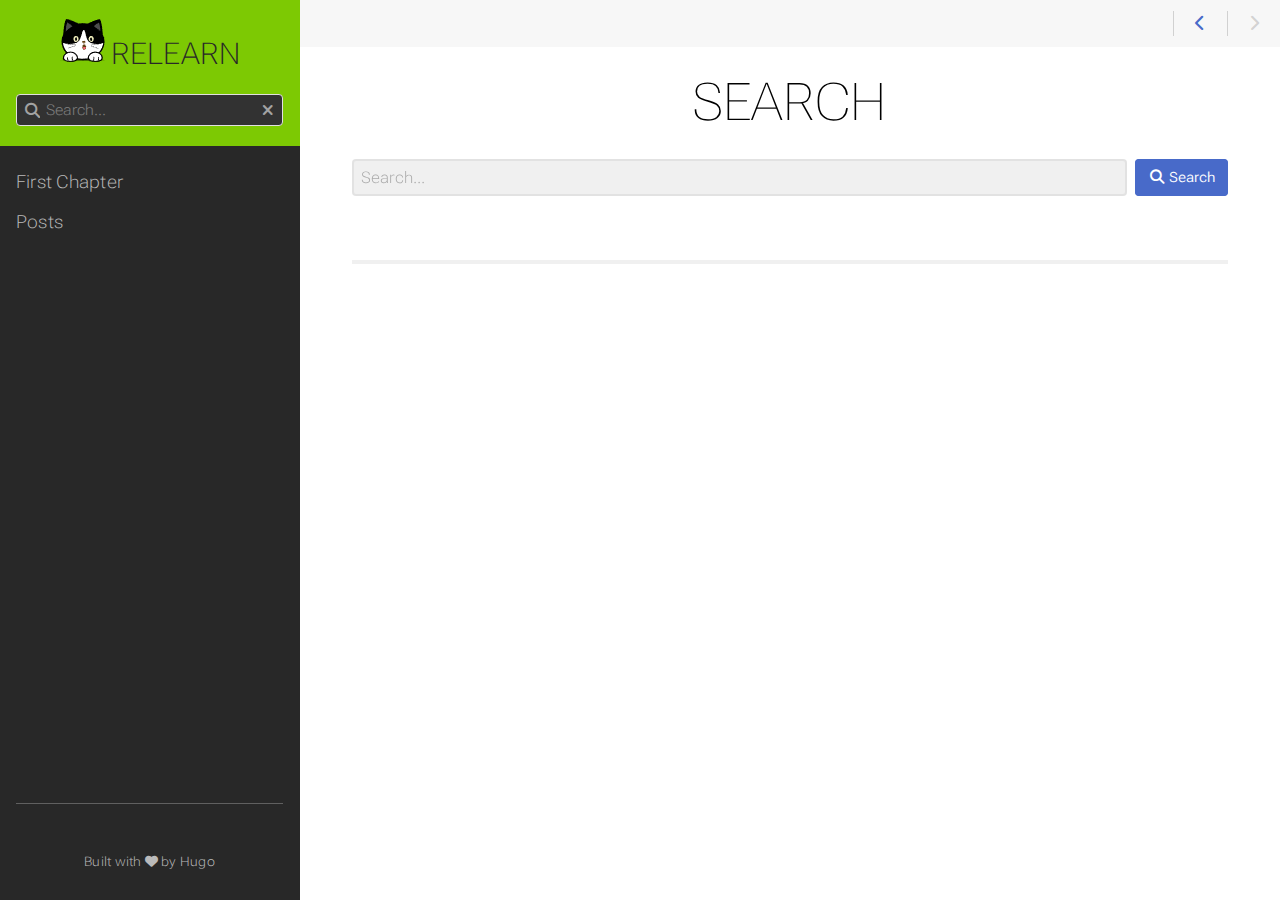
<file: search/index.html>
<!DOCTYPE html>
<html lang="zh-cn" dir="ltr" itemscope itemtype="http://schema.org/Article" data-r-output-format="html">
  <head>
    <meta charset="utf-8">
    <meta name="viewport" content="height=device-height, width=device-width, initial-scale=1.0, minimum-scale=1.0">
    <meta name="generator" content="Hugo 0.143.1">
    <meta name="generator" content="Relearn 7.3.2+5f9fee85c496d624b916f206a0e97bf0861fe268">
    <meta name="description" content="">
    <meta name="author" content="">
    <meta name="twitter:card" content="summary">
    <meta name="twitter:title" content="Search :: relearn">
    <meta property="og:url" content="https://yuexiarenjing.github.io/search/index.html">
    <meta property="og:site_name" content="relearn">
    <meta property="og:title" content="Search :: relearn">
    <meta property="og:locale" content="zh_cn">
    <meta property="og:type" content="website">
    <meta itemprop="name" content="Search :: relearn">
    <title>Search :: relearn</title>
    <link href="/images/favicon.svg?1739084282" rel="icon" type="image/svg+xml">
    <link href="/css/fontawesome-all.min.css?1739084282" rel="stylesheet" media="print" onload="this.media='all';this.onload=null;"><noscript><link href="/css/fontawesome-all.min.css?1739084282" rel="stylesheet"></noscript>
    <link href="/css/auto-complete.css?1739084282" rel="stylesheet" media="print" onload="this.media='all';this.onload=null;"><noscript><link href="/css/auto-complete.css?1739084282" rel="stylesheet"></noscript>
    <link href="/css/perfect-scrollbar.min.css?1739084282" rel="stylesheet">
    <link href="/css/theme.min.css?1739084282" rel="stylesheet">
    <link href="/css/format-html.min.css?1739084282" rel="stylesheet" id="R-format-style">
    <script>
      window.relearn = window.relearn || {};
      window.relearn.relBasePath='..';
      window.relearn.relBaseUri='..';
      window.relearn.absBaseUri='https:\/\/yuexiarenjing.github.io';
      window.relearn.min = `.min`;
      window.relearn.disableAnchorCopy=false;
      window.relearn.disableAnchorScrolling=false;
      // variant stuff
      window.relearn.themevariants = [ 'auto' ];
      window.relearn.customvariantname = "my-custom-variant";
      window.relearn.changeVariant = function(variant) {
        var oldVariant = document.documentElement.dataset.rThemeVariant;
        window.localStorage.setItem(window.relearn.absBaseUri + "/variant", variant);
        document.documentElement.dataset.rThemeVariant = variant;
        if (oldVariant != variant) {
          document.dispatchEvent( new CustomEvent('themeVariantLoaded', { detail: { variant, oldVariant } }) );
        }
      }
      window.relearn.markVariant = function() {
        var variant = window.localStorage.getItem(window.relearn.absBaseUri + "/variant");
        var select = document.querySelector("#R-select-variant");
        if (select) {
          select.value = variant;
        }
      }
      window.relearn.initVariant = function() {
        var variant = window.localStorage.getItem(window.relearn.absBaseUri + "/variant") ?? "";
        if( variant == window.relearn.customvariantname ){
        }else if( !variant || !window.relearn.themevariants.includes(variant) ){
          variant = window.relearn.themevariants[0];
          window.localStorage.setItem(window.relearn.absBaseUri + "/variant", variant);
        }
        document.documentElement.dataset.rThemeVariant = variant;
      }
      window.relearn.initVariant();
      window.relearn.markVariant();
      // translations
      window.T_Copy_to_clipboard = `Copy to clipboard`;
      window.T_Copied_to_clipboard = `Copied to clipboard!`;
      window.T_Copy_link_to_clipboard = `Copy link to clipboard`;
      window.T_Link_copied_to_clipboard = `Copied link to clipboard!`;
      window.T_Reset_view = `Reset view`;
      window.T_View_reset = `View reset!`;
      window.T_No_results_found = `No results found for "{0}"`;
      window.T_N_results_found = `{1} results found for "{0}"`;
    </script>
  </head>
  <body class="mobile-support html" data-url="/search/index.html">
    <div id="R-body" class="default-animation">
      <div id="R-body-overlay"></div>
      <nav id="R-topbar">
        <div class="topbar-wrapper">
          <div class="topbar-sidebar-divider"></div>
          <div class="topbar-area topbar-area-start" data-area="start">
            <div class="topbar-button topbar-button-sidebar" data-content-empty="disable" data-width-s="show" data-width-m="hide" data-width-l="hide"><button class="topbar-control" onclick="toggleNav()" type="button" title="Menu (CTRL&#43;ALT&#43;n)"><i class="fa-fw fas fa-bars"></i></button>
            </div>
            <div class="topbar-button topbar-button-toc" data-content-empty="hide" data-width-s="show" data-width-m="show" data-width-l="show"><button class="topbar-control" onclick="toggleTopbarFlyout(this)" type="button" title="Table of Contents (CTRL&#43;ALT&#43;t)"><i class="fa-fw fas fa-list-alt"></i></button>
              <div class="topbar-content">
                <div class="topbar-content-wrapper"> 
                </div>
              </div>
            </div>
          </div>
          <ol class="topbar-breadcrumbs breadcrumbs highlightable" itemscope itemtype="http://schema.org/BreadcrumbList">
          </ol>
          <div class="topbar-area topbar-area-end" data-area="end">
            <div class="topbar-button topbar-button-prev" data-content-empty="disable" data-width-s="show" data-width-m="show" data-width-l="show"><a class="topbar-control" href="/index.html" title="Life is like a box of chocolates, you never know what you&#39;re gonna get. (🡐)"><i class="fa-fw fas fa-chevron-left"></i></a>
            </div>
            <div class="topbar-button topbar-button-next" data-content-empty="disable" data-width-s="show" data-width-m="show" data-width-l="show"><span class="topbar-control"><i class="fa-fw fas fa-chevron-right"></i></span>
            </div>
            <div class="topbar-button topbar-button-more" data-content-empty="hide" data-width-s="show" data-width-m="show" data-width-l="show"><button class="topbar-control" onclick="toggleTopbarFlyout(this)" type="button" title="More"><i class="fa-fw fas fa-ellipsis-v"></i></button>
              <div class="topbar-content">
                <div class="topbar-content-wrapper">
                  <div class="topbar-area topbar-area-more" data-area="more">
                  </div>
                </div>
              </div>
            </div>
          </div>
        </div>
      </nav>
      <div id="R-main-overlay"></div>
      <main id="R-body-inner" class="highlightable _relearn_searchform" tabindex="-1">
        <div class="flex-block-wrapper">
<article class="default">
  <header class="headline">
  </header>

<h1 id="search">Search</h1>

<search>
  <form action="javascript:triggerSearch()">
    <div class="searchform">
      <label class="a11y-only" for="R-search-by-detail">Search</label>
      <input data-search-input id="R-search-by-detail" class="search-by" name="search-by" type="search" placeholder="Search..."><span class="btn cstyle interactive secondary"><button onclick="" type="submit"><i class="fa-fw fas fa-search"></i> <span class="title">Search</span></button></span>
    </div>
  </form>
</search>
<div class="searchhint">
</div>
<hr>
<div id="R-searchresults">
</div>
  <footer class="footline">
  </footer>
</article>
        </div>
      </main>
    </div>
    <aside id="R-sidebar" class="default-animation">
      <div id="R-header-topbar" class="default-animation"></div>
      <div id="R-header-wrapper" class="default-animation">
        <div id="R-header" class="default-animation">
<a id="R-logo" href="/index.html">
  <img src="/images/logo.png" alt="brand logo">
</a>

<a id="R-logo" class="R-default" href="/index.html">
  Relearn
</a>

        </div>
        <script>
          window.index_js_url="/searchindex.en.js?1739084282";
        </script>
        <search><form action="/search/index.html" method="get">
          <div class="searchbox default-animation">
            <button class="search-detail" type="submit" title="Search (CTRL+ALT+f)"><i class="fas fa-search"></i></button>
            <label class="a11y-only" for="R-search-by">Search</label>
            <input data-search-input id="R-search-by" name="search-by" class="search-by" type="search" placeholder="Search...">
            <button class="search-clear" type="button" data-search-clear="" title="Clear search"><i class="fas fa-times" title="Clear search"></i></button>
          </div>
        </form></search>
        <script>
          var contentLangs=['zh'];
        </script>
        <script src="/js/auto-complete.js?1739084282" defer></script>
        <script src="/js/lunr/lunr.min.js?1739084282" defer></script>
        <script src="/js/lunr/lunr.stemmer.support.min.js?1739084282" defer></script>
        <script src="/js/lunr/lunr.multi.min.js?1739084282" defer></script>
        <script src="/js/lunr/lunr.zh.min.js?1739084282" defer></script>
        <script src="/js/search.js?1739084282" defer></script>
      </div>
      <div id="R-homelinks" class="default-animation">
        <hr class="padding">
      </div>
      <div id="R-content-wrapper" class="highlightable">
        <div id="R-shortcutmenu-home" class="R-sidebarmenu">
          <ul class="enlarge morespace collapsible-menu">
            <li class="" data-nav-id="/first-chapter/index.html"><a class="padding" href="/first-chapter/index.html">First Chapter</a><ul id="R-subsections-4144213242269b2539c77181fbd348b1" class="collapsible-menu"></ul></li>
            <li class="" data-nav-id="/post/index.html"><a class="padding" href="/post/index.html">Posts</a><ul id="R-subsections-099fb08c186045e42d9cfe3179138df0" class="collapsible-menu"></ul></li>
          </ul>
        </div>
    
        <div class="padding footermargin footerLangSwitch footerVariantSwitch footerVisitedLinks footerFooter showFooter"></div>
        <div id="R-menu-footer">
          <hr class="padding default-animation footerLangSwitch footerVariantSwitch footerVisitedLinks footerFooter showFooter">
          <div id="R-prefooter" class="footerLangSwitch footerVariantSwitch footerVisitedLinks">
            <ul>
              <li id="R-select-language-container" class="footerLangSwitch">
                <div class="padding menu-control">
                  <i class="fa-fw fas fa-language"></i>
                  <span>&nbsp;</span>
                  <div class="control-style">
                    <label class="a11y-only" for="R-select-language">Language</label>
                    <select id="R-select-language" onchange="location = this.querySelector( this.value ).dataset.url;">
                      <option id="R-select-language-en" value="#R-select-language-en" data-url="/search/index.html" lang="zh-cn" selected></option>
                    </select>
                  </div>
                  <div class="clear"></div>
                </div>
              </li>
              <li id="R-select-variant-container" class="footerVariantSwitch">
                <div class="padding menu-control">
                  <i class="fa-fw fas fa-paint-brush"></i>
                  <span>&nbsp;</span>
                  <div class="control-style">
                    <label class="a11y-only" for="R-select-variant">Theme</label>
                    <select id="R-select-variant" onchange="window.relearn.changeVariant( this.value );">
                      <option id="R-select-variant-auto" value="auto" selected>Auto</option>
                    </select>
                  </div>
                  <div class="clear"></div>
                </div>
                <script>window.relearn.markVariant();</script>
              </li>
              <li class="footerVisitedLinks">
                <div class="padding menu-control">
                  <i class="fa-fw fas fa-history"></i>
                  <span>&nbsp;</span>
                  <div class="control-style">
                    <button onclick="clearHistory();">Clear History</button>
                  </div>
                  <div class="clear"></div>
                </div>
              </li>
            </ul>
          </div>
          <div id="R-footer" class="footerFooter showFooter">
        <p>Built with <a href="https://github.com/McShelby/hugo-theme-relearn" title="love"><i class="fas fa-heart"></i></a> by <a href="https://gohugo.io/">Hugo</a></p>
          </div>
        </div>
      </div>
    </aside>
    <script src="/js/clipboard.min.js?1739084282" defer></script>
    <script src="/js/perfect-scrollbar.min.js?1739084282" defer></script>
    <script src="/js/theme.js?1739084282" defer></script>
  </body>
</html>
</file>
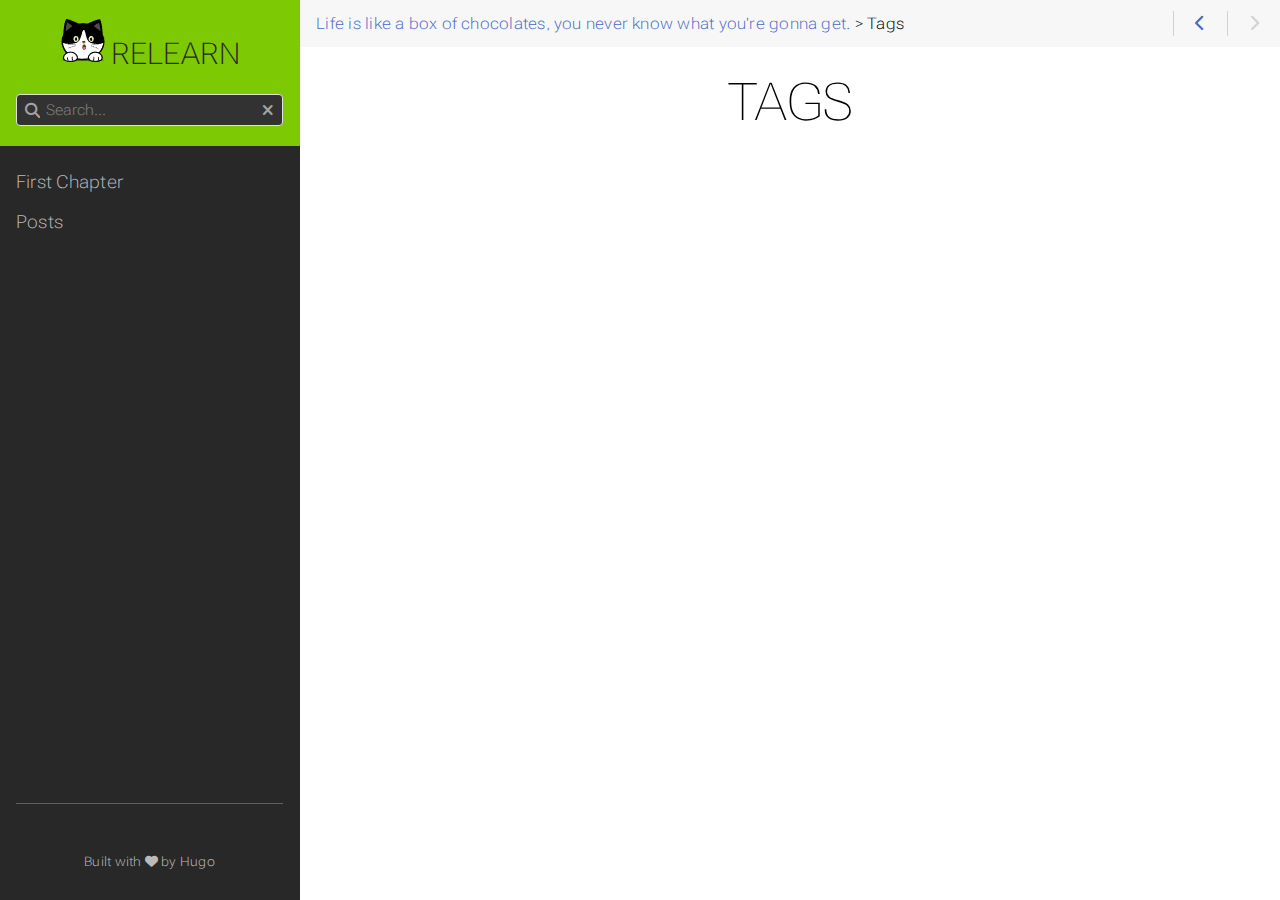
<file: tags/index.html>
<!DOCTYPE html>
<html lang="zh-cn" dir="ltr" itemscope itemtype="http://schema.org/Article" data-r-output-format="html">
  <head>
    <meta charset="utf-8">
    <meta name="viewport" content="height=device-height, width=device-width, initial-scale=1.0, minimum-scale=1.0">
    <meta name="generator" content="Hugo 0.143.1">
    <meta name="generator" content="Relearn 7.3.2+5f9fee85c496d624b916f206a0e97bf0861fe268">
    <meta name="description" content="">
    <meta name="author" content="">
    <meta name="twitter:card" content="summary">
    <meta name="twitter:title" content="Tags :: relearn">
    <meta property="og:url" content="https://yuexiarenjing.github.io/tags/index.html">
    <meta property="og:site_name" content="relearn">
    <meta property="og:title" content="Tags :: relearn">
    <meta property="og:locale" content="zh_cn">
    <meta property="og:type" content="website">
    <meta itemprop="name" content="Tags :: relearn">
    <title>Tags :: relearn</title>
    <link href="/tags/index.xml" rel="alternate" type="application/rss+xml" title="Tags :: relearn">
    <link href="/images/favicon.svg?1739084282" rel="icon" type="image/svg+xml">
    <link href="/css/fontawesome-all.min.css?1739084282" rel="stylesheet" media="print" onload="this.media='all';this.onload=null;"><noscript><link href="/css/fontawesome-all.min.css?1739084282" rel="stylesheet"></noscript>
    <link href="/css/auto-complete.css?1739084282" rel="stylesheet" media="print" onload="this.media='all';this.onload=null;"><noscript><link href="/css/auto-complete.css?1739084282" rel="stylesheet"></noscript>
    <link href="/css/perfect-scrollbar.min.css?1739084282" rel="stylesheet">
    <link href="/css/theme.min.css?1739084282" rel="stylesheet">
    <link href="/css/format-html.min.css?1739084282" rel="stylesheet" id="R-format-style">
    <script>
      window.relearn = window.relearn || {};
      window.relearn.relBasePath='..';
      window.relearn.relBaseUri='..';
      window.relearn.absBaseUri='https:\/\/yuexiarenjing.github.io';
      window.relearn.min = `.min`;
      window.relearn.disableAnchorCopy=false;
      window.relearn.disableAnchorScrolling=false;
      // variant stuff
      window.relearn.themevariants = [ 'auto' ];
      window.relearn.customvariantname = "my-custom-variant";
      window.relearn.changeVariant = function(variant) {
        var oldVariant = document.documentElement.dataset.rThemeVariant;
        window.localStorage.setItem(window.relearn.absBaseUri + "/variant", variant);
        document.documentElement.dataset.rThemeVariant = variant;
        if (oldVariant != variant) {
          document.dispatchEvent( new CustomEvent('themeVariantLoaded', { detail: { variant, oldVariant } }) );
        }
      }
      window.relearn.markVariant = function() {
        var variant = window.localStorage.getItem(window.relearn.absBaseUri + "/variant");
        var select = document.querySelector("#R-select-variant");
        if (select) {
          select.value = variant;
        }
      }
      window.relearn.initVariant = function() {
        var variant = window.localStorage.getItem(window.relearn.absBaseUri + "/variant") ?? "";
        if( variant == window.relearn.customvariantname ){
        }else if( !variant || !window.relearn.themevariants.includes(variant) ){
          variant = window.relearn.themevariants[0];
          window.localStorage.setItem(window.relearn.absBaseUri + "/variant", variant);
        }
        document.documentElement.dataset.rThemeVariant = variant;
      }
      window.relearn.initVariant();
      window.relearn.markVariant();
      // translations
      window.T_Copy_to_clipboard = `Copy to clipboard`;
      window.T_Copied_to_clipboard = `Copied to clipboard!`;
      window.T_Copy_link_to_clipboard = `Copy link to clipboard`;
      window.T_Link_copied_to_clipboard = `Copied link to clipboard!`;
      window.T_Reset_view = `Reset view`;
      window.T_View_reset = `View reset!`;
      window.T_No_results_found = `No results found for "{0}"`;
      window.T_N_results_found = `{1} results found for "{0}"`;
    </script>
  </head>
  <body class="mobile-support html" data-url="/tags/index.html">
    <div id="R-body" class="default-animation">
      <div id="R-body-overlay"></div>
      <nav id="R-topbar">
        <div class="topbar-wrapper">
          <div class="topbar-sidebar-divider"></div>
          <div class="topbar-area topbar-area-start" data-area="start">
            <div class="topbar-button topbar-button-sidebar" data-content-empty="disable" data-width-s="show" data-width-m="hide" data-width-l="hide"><button class="topbar-control" onclick="toggleNav()" type="button" title="Menu (CTRL&#43;ALT&#43;n)"><i class="fa-fw fas fa-bars"></i></button>
            </div>
            <div class="topbar-button topbar-button-toc" data-content-empty="hide" data-width-s="show" data-width-m="show" data-width-l="show"><button class="topbar-control" onclick="toggleTopbarFlyout(this)" type="button" title="Table of Contents (CTRL&#43;ALT&#43;t)"><i class="fa-fw fas fa-list-alt"></i></button>
              <div class="topbar-content">
                <div class="topbar-content-wrapper"> 
                </div>
              </div>
            </div>
          </div>
          <ol class="topbar-breadcrumbs breadcrumbs highlightable" itemscope itemtype="http://schema.org/BreadcrumbList"><li
            itemscope itemtype="https://schema.org/ListItem" itemprop="itemListElement"><a itemprop="item" href="/index.html"><span itemprop="name">Life is like a box of chocolates, you never know what you&#39;re gonna get.</span></a><meta itemprop="position" content="1">&nbsp;>&nbsp;</li><li
            itemscope itemtype="https://schema.org/ListItem" itemprop="itemListElement"><span itemprop="name">Tags</span><meta itemprop="position" content="2"></li>
          </ol>
          <div class="topbar-area topbar-area-end" data-area="end">
            <div class="topbar-button topbar-button-prev" data-content-empty="disable" data-width-s="show" data-width-m="show" data-width-l="show"><a class="topbar-control" href="/index.html" title="Life is like a box of chocolates, you never know what you&#39;re gonna get. (🡐)"><i class="fa-fw fas fa-chevron-left"></i></a>
            </div>
            <div class="topbar-button topbar-button-next" data-content-empty="disable" data-width-s="show" data-width-m="show" data-width-l="show"><span class="topbar-control"><i class="fa-fw fas fa-chevron-right"></i></span>
            </div>
            <div class="topbar-button topbar-button-more" data-content-empty="hide" data-width-s="show" data-width-m="show" data-width-l="show"><button class="topbar-control" onclick="toggleTopbarFlyout(this)" type="button" title="More"><i class="fa-fw fas fa-ellipsis-v"></i></button>
              <div class="topbar-content">
                <div class="topbar-content-wrapper">
                  <div class="topbar-area topbar-area-more" data-area="more">
                  </div>
                </div>
              </div>
            </div>
          </div>
        </div>
      </nav>
      <div id="R-main-overlay"></div>
      <main id="R-body-inner" class="highlightable tags" tabindex="-1">
        <div class="flex-block-wrapper">
<article>
  <header class="headline">
  </header>
<h1 id="tags">Tags</h1>


  <footer class="footline">
  </footer>
</article>
        </div>
      </main>
    </div>
    <aside id="R-sidebar" class="default-animation">
      <div id="R-header-topbar" class="default-animation"></div>
      <div id="R-header-wrapper" class="default-animation">
        <div id="R-header" class="default-animation">
<a id="R-logo" href="/index.html">
  <img src="/images/logo.png" alt="brand logo">
</a>

<a id="R-logo" class="R-default" href="/index.html">
  Relearn
</a>

        </div>
        <script>
          window.index_js_url="/searchindex.en.js?1739084282";
        </script>
        <search><form action="/search/index.html" method="get">
          <div class="searchbox default-animation">
            <button class="search-detail" type="submit" title="Search (CTRL+ALT+f)"><i class="fas fa-search"></i></button>
            <label class="a11y-only" for="R-search-by">Search</label>
            <input data-search-input id="R-search-by" name="search-by" class="search-by" type="search" placeholder="Search...">
            <button class="search-clear" type="button" data-search-clear="" title="Clear search"><i class="fas fa-times" title="Clear search"></i></button>
          </div>
        </form></search>
        <script>
          var contentLangs=['zh'];
        </script>
        <script src="/js/auto-complete.js?1739084282" defer></script>
        <script src="/js/lunr/lunr.min.js?1739084282" defer></script>
        <script src="/js/lunr/lunr.stemmer.support.min.js?1739084282" defer></script>
        <script src="/js/lunr/lunr.multi.min.js?1739084282" defer></script>
        <script src="/js/lunr/lunr.zh.min.js?1739084282" defer></script>
        <script src="/js/search.js?1739084282" defer></script>
      </div>
      <div id="R-homelinks" class="default-animation">
        <hr class="padding">
      </div>
      <div id="R-content-wrapper" class="highlightable">
        <div id="R-shortcutmenu-home" class="R-sidebarmenu">
          <ul class="enlarge morespace collapsible-menu">
            <li class="" data-nav-id="/first-chapter/index.html"><a class="padding" href="/first-chapter/index.html">First Chapter</a><ul id="R-subsections-4144213242269b2539c77181fbd348b1" class="collapsible-menu"></ul></li>
            <li class="" data-nav-id="/post/index.html"><a class="padding" href="/post/index.html">Posts</a><ul id="R-subsections-099fb08c186045e42d9cfe3179138df0" class="collapsible-menu"></ul></li>
          </ul>
        </div>
    
        <div class="padding footermargin footerLangSwitch footerVariantSwitch footerVisitedLinks footerFooter showFooter"></div>
        <div id="R-menu-footer">
          <hr class="padding default-animation footerLangSwitch footerVariantSwitch footerVisitedLinks footerFooter showFooter">
          <div id="R-prefooter" class="footerLangSwitch footerVariantSwitch footerVisitedLinks">
            <ul>
              <li id="R-select-language-container" class="footerLangSwitch">
                <div class="padding menu-control">
                  <i class="fa-fw fas fa-language"></i>
                  <span>&nbsp;</span>
                  <div class="control-style">
                    <label class="a11y-only" for="R-select-language">Language</label>
                    <select id="R-select-language" onchange="location = this.querySelector( this.value ).dataset.url;">
                      <option id="R-select-language-en" value="#R-select-language-en" data-url="/tags/index.html" lang="zh-cn" selected></option>
                    </select>
                  </div>
                  <div class="clear"></div>
                </div>
              </li>
              <li id="R-select-variant-container" class="footerVariantSwitch">
                <div class="padding menu-control">
                  <i class="fa-fw fas fa-paint-brush"></i>
                  <span>&nbsp;</span>
                  <div class="control-style">
                    <label class="a11y-only" for="R-select-variant">Theme</label>
                    <select id="R-select-variant" onchange="window.relearn.changeVariant( this.value );">
                      <option id="R-select-variant-auto" value="auto" selected>Auto</option>
                    </select>
                  </div>
                  <div class="clear"></div>
                </div>
                <script>window.relearn.markVariant();</script>
              </li>
              <li class="footerVisitedLinks">
                <div class="padding menu-control">
                  <i class="fa-fw fas fa-history"></i>
                  <span>&nbsp;</span>
                  <div class="control-style">
                    <button onclick="clearHistory();">Clear History</button>
                  </div>
                  <div class="clear"></div>
                </div>
              </li>
            </ul>
          </div>
          <div id="R-footer" class="footerFooter showFooter">
        <p>Built with <a href="https://github.com/McShelby/hugo-theme-relearn" title="love"><i class="fas fa-heart"></i></a> by <a href="https://gohugo.io/">Hugo</a></p>
          </div>
        </div>
      </div>
    </aside>
    <script src="/js/clipboard.min.js?1739084282" defer></script>
    <script src="/js/perfect-scrollbar.min.js?1739084282" defer></script>
    <script src="/js/theme.js?1739084282" defer></script>
  </body>
</html>
</file>
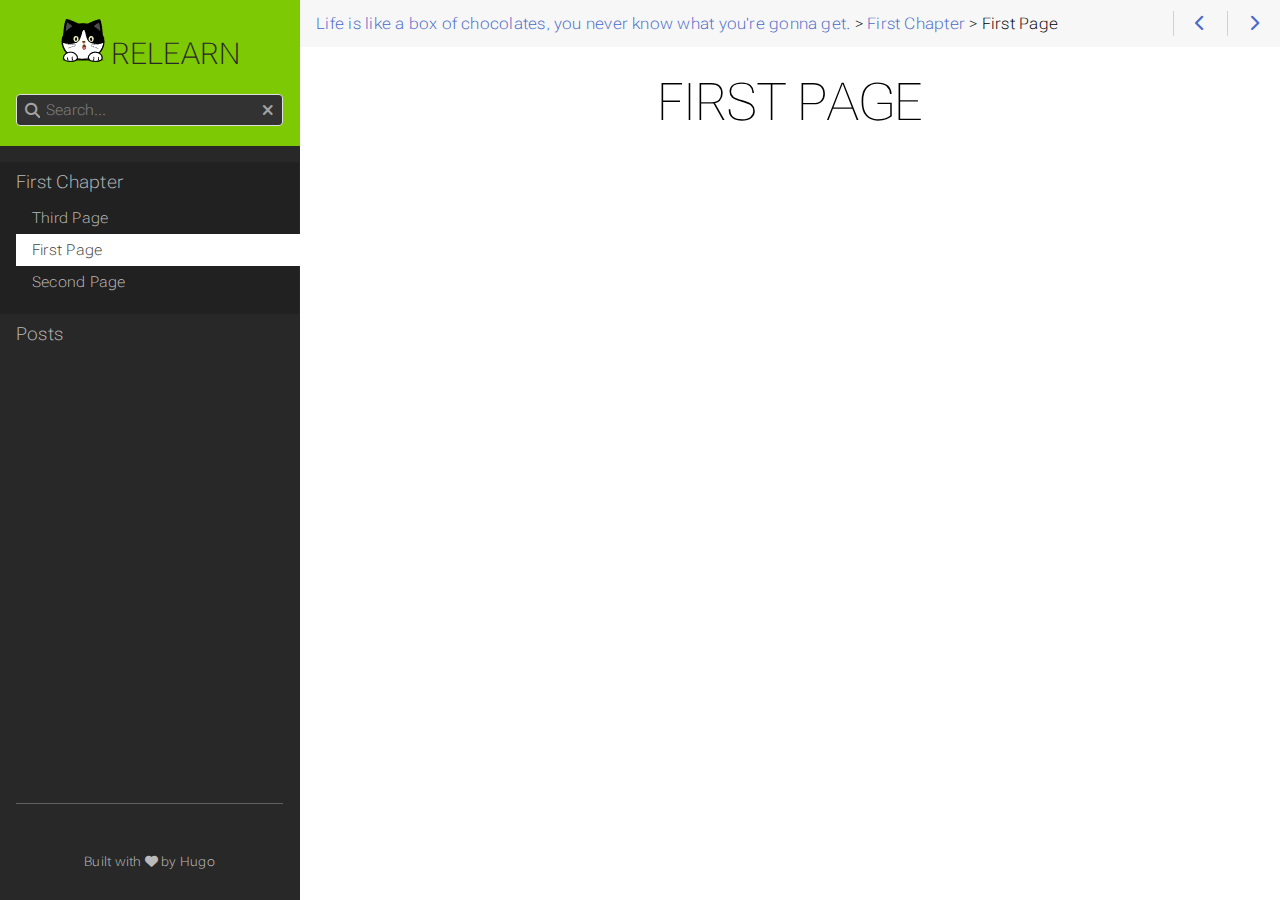
<file: first-chapter/first-page/index.html>
<!DOCTYPE html>
<html lang="zh-cn" dir="ltr" itemscope itemtype="http://schema.org/Article" data-r-output-format="html">
  <head>
    <meta charset="utf-8">
    <meta name="viewport" content="height=device-height, width=device-width, initial-scale=1.0, minimum-scale=1.0">
    <meta name="generator" content="Hugo 0.143.1">
    <meta name="generator" content="Relearn 7.3.2+5f9fee85c496d624b916f206a0e97bf0861fe268">
    <meta name="description" content="">
    <meta name="author" content="">
    <meta name="twitter:card" content="summary">
    <meta name="twitter:title" content="First Page :: relearn">
    <meta property="og:url" content="https://yuexiarenjing.github.io/first-chapter/first-page/index.html">
    <meta property="og:site_name" content="relearn">
    <meta property="og:title" content="First Page :: relearn">
    <meta property="og:locale" content="zh_cn">
    <meta property="og:type" content="website">
    <meta itemprop="name" content="First Page :: relearn">
    <meta itemprop="datePublished" content="2025-02-09T12:34:03+08:00">
    <meta itemprop="dateModified" content="2025-02-09T12:34:03+08:00">
    <title>First Page :: relearn</title>
    <link href="/first-chapter/first-page/index.xml" rel="alternate" type="application/rss+xml" title="First Page :: relearn">
    <link href="/images/favicon.svg?1739084282" rel="icon" type="image/svg+xml">
    <link href="/css/fontawesome-all.min.css?1739084282" rel="stylesheet" media="print" onload="this.media='all';this.onload=null;"><noscript><link href="/css/fontawesome-all.min.css?1739084282" rel="stylesheet"></noscript>
    <link href="/css/auto-complete.css?1739084282" rel="stylesheet" media="print" onload="this.media='all';this.onload=null;"><noscript><link href="/css/auto-complete.css?1739084282" rel="stylesheet"></noscript>
    <link href="/css/perfect-scrollbar.min.css?1739084282" rel="stylesheet">
    <link href="/css/theme.min.css?1739084282" rel="stylesheet">
    <link href="/css/format-html.min.css?1739084282" rel="stylesheet" id="R-format-style">
    <script>
      window.relearn = window.relearn || {};
      window.relearn.relBasePath='..\/..';
      window.relearn.relBaseUri='..\/..';
      window.relearn.absBaseUri='https:\/\/yuexiarenjing.github.io';
      window.relearn.min = `.min`;
      window.relearn.disableAnchorCopy=false;
      window.relearn.disableAnchorScrolling=false;
      // variant stuff
      window.relearn.themevariants = [ 'auto' ];
      window.relearn.customvariantname = "my-custom-variant";
      window.relearn.changeVariant = function(variant) {
        var oldVariant = document.documentElement.dataset.rThemeVariant;
        window.localStorage.setItem(window.relearn.absBaseUri + "/variant", variant);
        document.documentElement.dataset.rThemeVariant = variant;
        if (oldVariant != variant) {
          document.dispatchEvent( new CustomEvent('themeVariantLoaded', { detail: { variant, oldVariant } }) );
        }
      }
      window.relearn.markVariant = function() {
        var variant = window.localStorage.getItem(window.relearn.absBaseUri + "/variant");
        var select = document.querySelector("#R-select-variant");
        if (select) {
          select.value = variant;
        }
      }
      window.relearn.initVariant = function() {
        var variant = window.localStorage.getItem(window.relearn.absBaseUri + "/variant") ?? "";
        if( variant == window.relearn.customvariantname ){
        }else if( !variant || !window.relearn.themevariants.includes(variant) ){
          variant = window.relearn.themevariants[0];
          window.localStorage.setItem(window.relearn.absBaseUri + "/variant", variant);
        }
        document.documentElement.dataset.rThemeVariant = variant;
      }
      window.relearn.initVariant();
      window.relearn.markVariant();
      // translations
      window.T_Copy_to_clipboard = `Copy to clipboard`;
      window.T_Copied_to_clipboard = `Copied to clipboard!`;
      window.T_Copy_link_to_clipboard = `Copy link to clipboard`;
      window.T_Link_copied_to_clipboard = `Copied link to clipboard!`;
      window.T_Reset_view = `Reset view`;
      window.T_View_reset = `View reset!`;
      window.T_No_results_found = `No results found for "{0}"`;
      window.T_N_results_found = `{1} results found for "{0}"`;
    </script>
  </head>
  <body class="mobile-support html" data-url="/first-chapter/first-page/index.html">
    <div id="R-body" class="default-animation">
      <div id="R-body-overlay"></div>
      <nav id="R-topbar">
        <div class="topbar-wrapper">
          <div class="topbar-sidebar-divider"></div>
          <div class="topbar-area topbar-area-start" data-area="start">
            <div class="topbar-button topbar-button-sidebar" data-content-empty="disable" data-width-s="show" data-width-m="hide" data-width-l="hide"><button class="topbar-control" onclick="toggleNav()" type="button" title="Menu (CTRL&#43;ALT&#43;n)"><i class="fa-fw fas fa-bars"></i></button>
            </div>
            <div class="topbar-button topbar-button-toc" data-content-empty="hide" data-width-s="show" data-width-m="show" data-width-l="show"><button class="topbar-control" onclick="toggleTopbarFlyout(this)" type="button" title="Table of Contents (CTRL&#43;ALT&#43;t)"><i class="fa-fw fas fa-list-alt"></i></button>
              <div class="topbar-content">
                <div class="topbar-content-wrapper"> 
                </div>
              </div>
            </div>
          </div>
          <ol class="topbar-breadcrumbs breadcrumbs highlightable" itemscope itemtype="http://schema.org/BreadcrumbList"><li
            itemscope itemtype="https://schema.org/ListItem" itemprop="itemListElement"><a itemprop="item" href="/index.html"><span itemprop="name">Life is like a box of chocolates, you never know what you&#39;re gonna get.</span></a><meta itemprop="position" content="1">&nbsp;>&nbsp;</li><li
            itemscope itemtype="https://schema.org/ListItem" itemprop="itemListElement"><a itemprop="item" href="/first-chapter/index.html"><span itemprop="name">First Chapter</span></a><meta itemprop="position" content="2">&nbsp;>&nbsp;</li><li
            itemscope itemtype="https://schema.org/ListItem" itemprop="itemListElement"><span itemprop="name">First Page</span><meta itemprop="position" content="3"></li>
          </ol>
          <div class="topbar-area topbar-area-end" data-area="end">
            <div class="topbar-button topbar-button-prev" data-content-empty="disable" data-width-s="show" data-width-m="show" data-width-l="show"><a class="topbar-control" href="/first-chapter/third-page/index.html" title="Third Page (🡐)"><i class="fa-fw fas fa-chevron-left"></i></a>
            </div>
            <div class="topbar-button topbar-button-next" data-content-empty="disable" data-width-s="show" data-width-m="show" data-width-l="show"><a class="topbar-control" href="/first-chapter/second-page/index.html" title="Second Page (🡒)"><i class="fa-fw fas fa-chevron-right"></i></a>
            </div>
            <div class="topbar-button topbar-button-more" data-content-empty="hide" data-width-s="show" data-width-m="show" data-width-l="show"><button class="topbar-control" onclick="toggleTopbarFlyout(this)" type="button" title="More"><i class="fa-fw fas fa-ellipsis-v"></i></button>
              <div class="topbar-content">
                <div class="topbar-content-wrapper">
                  <div class="topbar-area topbar-area-more" data-area="more">
                  </div>
                </div>
              </div>
            </div>
          </div>
        </div>
      </nav>
      <div id="R-main-overlay"></div>
      <main id="R-body-inner" class="highlightable first-chapter" tabindex="-1">
        <div class="flex-block-wrapper">
<article class="default">
  <header class="headline">
  </header>

<h1 id="first-page">First Page</h1>


  <footer class="footline">
  </footer>
</article>
        </div>
      </main>
    </div>
    <aside id="R-sidebar" class="default-animation">
      <div id="R-header-topbar" class="default-animation"></div>
      <div id="R-header-wrapper" class="default-animation">
        <div id="R-header" class="default-animation">
<a id="R-logo" href="/index.html">
  <img src="/images/logo.png" alt="brand logo">
</a>

<a id="R-logo" class="R-default" href="/index.html">
  Relearn
</a>

        </div>
        <script>
          window.index_js_url="/searchindex.en.js?1739084282";
        </script>
        <search><form action="/search/index.html" method="get">
          <div class="searchbox default-animation">
            <button class="search-detail" type="submit" title="Search (CTRL+ALT+f)"><i class="fas fa-search"></i></button>
            <label class="a11y-only" for="R-search-by">Search</label>
            <input data-search-input id="R-search-by" name="search-by" class="search-by" type="search" placeholder="Search...">
            <button class="search-clear" type="button" data-search-clear="" title="Clear search"><i class="fas fa-times" title="Clear search"></i></button>
          </div>
        </form></search>
        <script>
          var contentLangs=['zh'];
        </script>
        <script src="/js/auto-complete.js?1739084282" defer></script>
        <script src="/js/lunr/lunr.min.js?1739084282" defer></script>
        <script src="/js/lunr/lunr.stemmer.support.min.js?1739084282" defer></script>
        <script src="/js/lunr/lunr.multi.min.js?1739084282" defer></script>
        <script src="/js/lunr/lunr.zh.min.js?1739084282" defer></script>
        <script src="/js/search.js?1739084282" defer></script>
      </div>
      <div id="R-homelinks" class="default-animation">
        <hr class="padding">
      </div>
      <div id="R-content-wrapper" class="highlightable">
        <div id="R-shortcutmenu-home" class="R-sidebarmenu">
          <ul class="enlarge morespace collapsible-menu">
            <li class="parent " data-nav-id="/first-chapter/index.html"><a class="padding" href="/first-chapter/index.html">First Chapter</a><ul id="R-subsections-4144213242269b2539c77181fbd348b1" class="collapsible-menu">
            <li class="" data-nav-id="/first-chapter/third-page/index.html"><a class="padding" href="/first-chapter/third-page/index.html">Third Page</a></li>
            <li class="active " data-nav-id="/first-chapter/first-page/index.html"><a class="padding" href="/first-chapter/first-page/index.html">First Page</a></li>
            <li class="" data-nav-id="/first-chapter/second-page/index.html"><a class="padding" href="/first-chapter/second-page/index.html">Second Page</a></li></ul></li>
            <li class="" data-nav-id="/post/index.html"><a class="padding" href="/post/index.html">Posts</a><ul id="R-subsections-099fb08c186045e42d9cfe3179138df0" class="collapsible-menu"></ul></li>
          </ul>
        </div>
    
        <div class="padding footermargin footerLangSwitch footerVariantSwitch footerVisitedLinks footerFooter showFooter"></div>
        <div id="R-menu-footer">
          <hr class="padding default-animation footerLangSwitch footerVariantSwitch footerVisitedLinks footerFooter showFooter">
          <div id="R-prefooter" class="footerLangSwitch footerVariantSwitch footerVisitedLinks">
            <ul>
              <li id="R-select-language-container" class="footerLangSwitch">
                <div class="padding menu-control">
                  <i class="fa-fw fas fa-language"></i>
                  <span>&nbsp;</span>
                  <div class="control-style">
                    <label class="a11y-only" for="R-select-language">Language</label>
                    <select id="R-select-language" onchange="location = this.querySelector( this.value ).dataset.url;">
                      <option id="R-select-language-en" value="#R-select-language-en" data-url="/first-chapter/first-page/index.html" lang="zh-cn" selected></option>
                    </select>
                  </div>
                  <div class="clear"></div>
                </div>
              </li>
              <li id="R-select-variant-container" class="footerVariantSwitch">
                <div class="padding menu-control">
                  <i class="fa-fw fas fa-paint-brush"></i>
                  <span>&nbsp;</span>
                  <div class="control-style">
                    <label class="a11y-only" for="R-select-variant">Theme</label>
                    <select id="R-select-variant" onchange="window.relearn.changeVariant( this.value );">
                      <option id="R-select-variant-auto" value="auto" selected>Auto</option>
                    </select>
                  </div>
                  <div class="clear"></div>
                </div>
                <script>window.relearn.markVariant();</script>
              </li>
              <li class="footerVisitedLinks">
                <div class="padding menu-control">
                  <i class="fa-fw fas fa-history"></i>
                  <span>&nbsp;</span>
                  <div class="control-style">
                    <button onclick="clearHistory();">Clear History</button>
                  </div>
                  <div class="clear"></div>
                </div>
              </li>
            </ul>
          </div>
          <div id="R-footer" class="footerFooter showFooter">
        <p>Built with <a href="https://github.com/McShelby/hugo-theme-relearn" title="love"><i class="fas fa-heart"></i></a> by <a href="https://gohugo.io/">Hugo</a></p>
          </div>
        </div>
      </div>
    </aside>
    <script src="/js/clipboard.min.js?1739084282" defer></script>
    <script src="/js/perfect-scrollbar.min.js?1739084282" defer></script>
    <script src="/js/theme.js?1739084282" defer></script>
  </body>
</html>
</file>
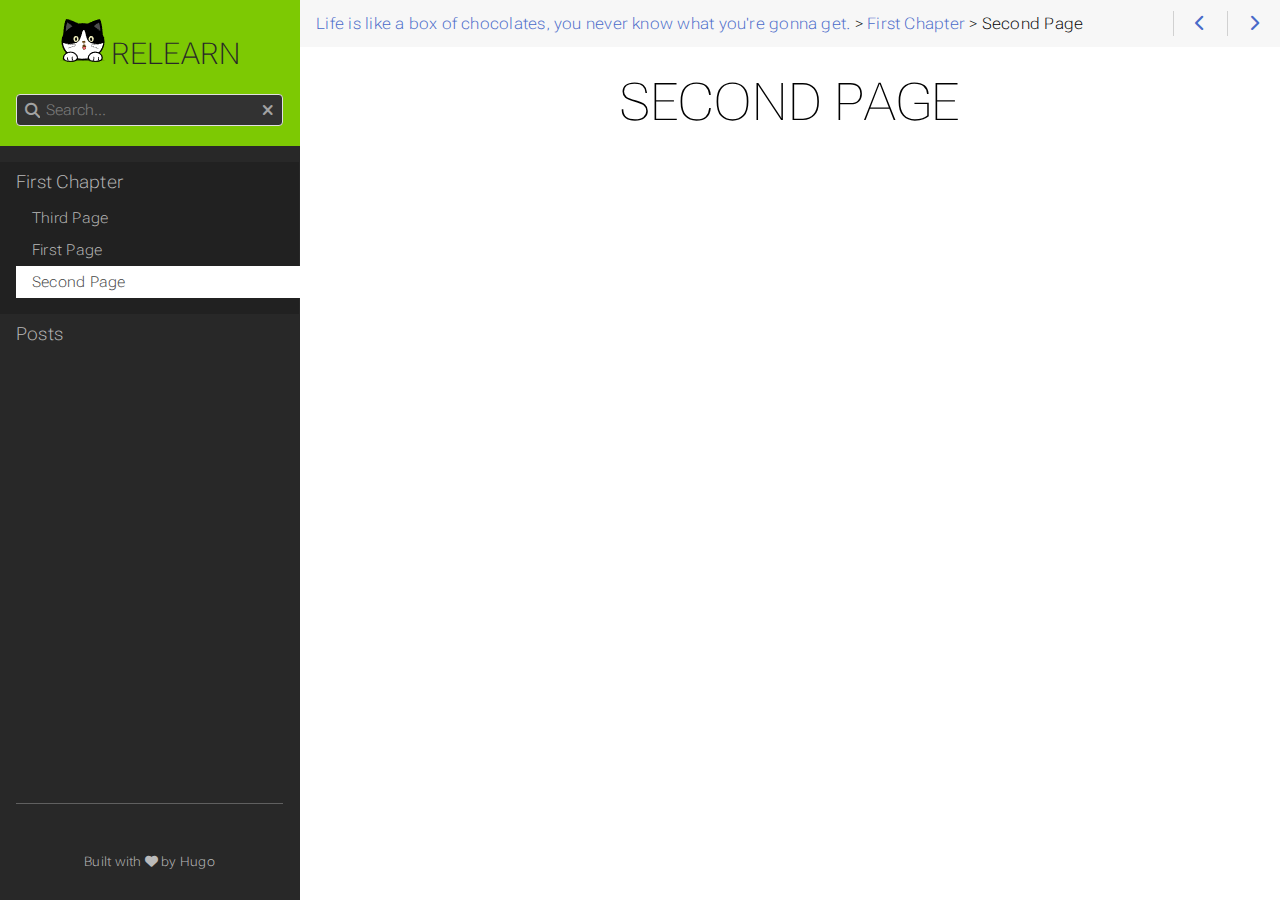
<file: first-chapter/second-page/index.html>
<!DOCTYPE html>
<html lang="zh-cn" dir="ltr" itemscope itemtype="http://schema.org/Article" data-r-output-format="html">
  <head>
    <meta charset="utf-8">
    <meta name="viewport" content="height=device-height, width=device-width, initial-scale=1.0, minimum-scale=1.0">
    <meta name="generator" content="Hugo 0.143.1">
    <meta name="generator" content="Relearn 7.3.2+5f9fee85c496d624b916f206a0e97bf0861fe268">
    <meta name="description" content="">
    <meta name="author" content="">
    <meta name="twitter:card" content="summary">
    <meta name="twitter:title" content="Second Page :: relearn">
    <meta property="og:url" content="https://yuexiarenjing.github.io/first-chapter/second-page/index.html">
    <meta property="og:site_name" content="relearn">
    <meta property="og:title" content="Second Page :: relearn">
    <meta property="og:locale" content="zh_cn">
    <meta property="og:type" content="article">
    <meta property="article:section" content="First Chapter">
    <meta property="article:published_time" content="2025-02-09T12:34:03+08:00">
    <meta property="article:modified_time" content="2025-02-09T12:34:03+08:00">
    <meta itemprop="name" content="Second Page :: relearn">
    <meta itemprop="datePublished" content="2025-02-09T12:34:03+08:00">
    <meta itemprop="dateModified" content="2025-02-09T12:34:03+08:00">
    <title>Second Page :: relearn</title>
    <link href="/images/favicon.svg?1739084282" rel="icon" type="image/svg+xml">
    <link href="/css/fontawesome-all.min.css?1739084282" rel="stylesheet" media="print" onload="this.media='all';this.onload=null;"><noscript><link href="/css/fontawesome-all.min.css?1739084282" rel="stylesheet"></noscript>
    <link href="/css/auto-complete.css?1739084282" rel="stylesheet" media="print" onload="this.media='all';this.onload=null;"><noscript><link href="/css/auto-complete.css?1739084282" rel="stylesheet"></noscript>
    <link href="/css/perfect-scrollbar.min.css?1739084282" rel="stylesheet">
    <link href="/css/theme.min.css?1739084282" rel="stylesheet">
    <link href="/css/format-html.min.css?1739084282" rel="stylesheet" id="R-format-style">
    <script>
      window.relearn = window.relearn || {};
      window.relearn.relBasePath='..\/..';
      window.relearn.relBaseUri='..\/..';
      window.relearn.absBaseUri='https:\/\/yuexiarenjing.github.io';
      window.relearn.min = `.min`;
      window.relearn.disableAnchorCopy=false;
      window.relearn.disableAnchorScrolling=false;
      // variant stuff
      window.relearn.themevariants = [ 'auto' ];
      window.relearn.customvariantname = "my-custom-variant";
      window.relearn.changeVariant = function(variant) {
        var oldVariant = document.documentElement.dataset.rThemeVariant;
        window.localStorage.setItem(window.relearn.absBaseUri + "/variant", variant);
        document.documentElement.dataset.rThemeVariant = variant;
        if (oldVariant != variant) {
          document.dispatchEvent( new CustomEvent('themeVariantLoaded', { detail: { variant, oldVariant } }) );
        }
      }
      window.relearn.markVariant = function() {
        var variant = window.localStorage.getItem(window.relearn.absBaseUri + "/variant");
        var select = document.querySelector("#R-select-variant");
        if (select) {
          select.value = variant;
        }
      }
      window.relearn.initVariant = function() {
        var variant = window.localStorage.getItem(window.relearn.absBaseUri + "/variant") ?? "";
        if( variant == window.relearn.customvariantname ){
        }else if( !variant || !window.relearn.themevariants.includes(variant) ){
          variant = window.relearn.themevariants[0];
          window.localStorage.setItem(window.relearn.absBaseUri + "/variant", variant);
        }
        document.documentElement.dataset.rThemeVariant = variant;
      }
      window.relearn.initVariant();
      window.relearn.markVariant();
      // translations
      window.T_Copy_to_clipboard = `Copy to clipboard`;
      window.T_Copied_to_clipboard = `Copied to clipboard!`;
      window.T_Copy_link_to_clipboard = `Copy link to clipboard`;
      window.T_Link_copied_to_clipboard = `Copied link to clipboard!`;
      window.T_Reset_view = `Reset view`;
      window.T_View_reset = `View reset!`;
      window.T_No_results_found = `No results found for "{0}"`;
      window.T_N_results_found = `{1} results found for "{0}"`;
    </script>
  </head>
  <body class="mobile-support html" data-url="/first-chapter/second-page/index.html">
    <div id="R-body" class="default-animation">
      <div id="R-body-overlay"></div>
      <nav id="R-topbar">
        <div class="topbar-wrapper">
          <div class="topbar-sidebar-divider"></div>
          <div class="topbar-area topbar-area-start" data-area="start">
            <div class="topbar-button topbar-button-sidebar" data-content-empty="disable" data-width-s="show" data-width-m="hide" data-width-l="hide"><button class="topbar-control" onclick="toggleNav()" type="button" title="Menu (CTRL&#43;ALT&#43;n)"><i class="fa-fw fas fa-bars"></i></button>
            </div>
            <div class="topbar-button topbar-button-toc" data-content-empty="hide" data-width-s="show" data-width-m="show" data-width-l="show"><button class="topbar-control" onclick="toggleTopbarFlyout(this)" type="button" title="Table of Contents (CTRL&#43;ALT&#43;t)"><i class="fa-fw fas fa-list-alt"></i></button>
              <div class="topbar-content">
                <div class="topbar-content-wrapper"> 
                </div>
              </div>
            </div>
          </div>
          <ol class="topbar-breadcrumbs breadcrumbs highlightable" itemscope itemtype="http://schema.org/BreadcrumbList"><li
            itemscope itemtype="https://schema.org/ListItem" itemprop="itemListElement"><a itemprop="item" href="/index.html"><span itemprop="name">Life is like a box of chocolates, you never know what you&#39;re gonna get.</span></a><meta itemprop="position" content="1">&nbsp;>&nbsp;</li><li
            itemscope itemtype="https://schema.org/ListItem" itemprop="itemListElement"><a itemprop="item" href="/first-chapter/index.html"><span itemprop="name">First Chapter</span></a><meta itemprop="position" content="2">&nbsp;>&nbsp;</li><li
            itemscope itemtype="https://schema.org/ListItem" itemprop="itemListElement"><span itemprop="name">Second Page</span><meta itemprop="position" content="3"></li>
          </ol>
          <div class="topbar-area topbar-area-end" data-area="end">
            <div class="topbar-button topbar-button-prev" data-content-empty="disable" data-width-s="show" data-width-m="show" data-width-l="show"><a class="topbar-control" href="/first-chapter/first-page/index.html" title="First Page (🡐)"><i class="fa-fw fas fa-chevron-left"></i></a>
            </div>
            <div class="topbar-button topbar-button-next" data-content-empty="disable" data-width-s="show" data-width-m="show" data-width-l="show"><a class="topbar-control" href="/post/index.html" title="Posts (🡒)"><i class="fa-fw fas fa-chevron-right"></i></a>
            </div>
            <div class="topbar-button topbar-button-more" data-content-empty="hide" data-width-s="show" data-width-m="show" data-width-l="show"><button class="topbar-control" onclick="toggleTopbarFlyout(this)" type="button" title="More"><i class="fa-fw fas fa-ellipsis-v"></i></button>
              <div class="topbar-content">
                <div class="topbar-content-wrapper">
                  <div class="topbar-area topbar-area-more" data-area="more">
                  </div>
                </div>
              </div>
            </div>
          </div>
        </div>
      </nav>
      <div id="R-main-overlay"></div>
      <main id="R-body-inner" class="highlightable first-chapter" tabindex="-1">
        <div class="flex-block-wrapper">
<article class="default">
  <header class="headline">
  </header>

<h1 id="second-page">Second Page</h1>


  <footer class="footline">
  </footer>
</article>
        </div>
      </main>
    </div>
    <aside id="R-sidebar" class="default-animation">
      <div id="R-header-topbar" class="default-animation"></div>
      <div id="R-header-wrapper" class="default-animation">
        <div id="R-header" class="default-animation">
<a id="R-logo" href="/index.html">
  <img src="/images/logo.png" alt="brand logo">
</a>

<a id="R-logo" class="R-default" href="/index.html">
  Relearn
</a>

        </div>
        <script>
          window.index_js_url="/searchindex.en.js?1739084282";
        </script>
        <search><form action="/search/index.html" method="get">
          <div class="searchbox default-animation">
            <button class="search-detail" type="submit" title="Search (CTRL+ALT+f)"><i class="fas fa-search"></i></button>
            <label class="a11y-only" for="R-search-by">Search</label>
            <input data-search-input id="R-search-by" name="search-by" class="search-by" type="search" placeholder="Search...">
            <button class="search-clear" type="button" data-search-clear="" title="Clear search"><i class="fas fa-times" title="Clear search"></i></button>
          </div>
        </form></search>
        <script>
          var contentLangs=['zh'];
        </script>
        <script src="/js/auto-complete.js?1739084282" defer></script>
        <script src="/js/lunr/lunr.min.js?1739084282" defer></script>
        <script src="/js/lunr/lunr.stemmer.support.min.js?1739084282" defer></script>
        <script src="/js/lunr/lunr.multi.min.js?1739084282" defer></script>
        <script src="/js/lunr/lunr.zh.min.js?1739084282" defer></script>
        <script src="/js/search.js?1739084282" defer></script>
      </div>
      <div id="R-homelinks" class="default-animation">
        <hr class="padding">
      </div>
      <div id="R-content-wrapper" class="highlightable">
        <div id="R-shortcutmenu-home" class="R-sidebarmenu">
          <ul class="enlarge morespace collapsible-menu">
            <li class="parent " data-nav-id="/first-chapter/index.html"><a class="padding" href="/first-chapter/index.html">First Chapter</a><ul id="R-subsections-4144213242269b2539c77181fbd348b1" class="collapsible-menu">
            <li class="" data-nav-id="/first-chapter/third-page/index.html"><a class="padding" href="/first-chapter/third-page/index.html">Third Page</a></li>
            <li class="" data-nav-id="/first-chapter/first-page/index.html"><a class="padding" href="/first-chapter/first-page/index.html">First Page</a></li>
            <li class="active " data-nav-id="/first-chapter/second-page/index.html"><a class="padding" href="/first-chapter/second-page/index.html">Second Page</a></li></ul></li>
            <li class="" data-nav-id="/post/index.html"><a class="padding" href="/post/index.html">Posts</a><ul id="R-subsections-099fb08c186045e42d9cfe3179138df0" class="collapsible-menu"></ul></li>
          </ul>
        </div>
    
        <div class="padding footermargin footerLangSwitch footerVariantSwitch footerVisitedLinks footerFooter showFooter"></div>
        <div id="R-menu-footer">
          <hr class="padding default-animation footerLangSwitch footerVariantSwitch footerVisitedLinks footerFooter showFooter">
          <div id="R-prefooter" class="footerLangSwitch footerVariantSwitch footerVisitedLinks">
            <ul>
              <li id="R-select-language-container" class="footerLangSwitch">
                <div class="padding menu-control">
                  <i class="fa-fw fas fa-language"></i>
                  <span>&nbsp;</span>
                  <div class="control-style">
                    <label class="a11y-only" for="R-select-language">Language</label>
                    <select id="R-select-language" onchange="location = this.querySelector( this.value ).dataset.url;">
                      <option id="R-select-language-en" value="#R-select-language-en" data-url="/first-chapter/second-page/index.html" lang="zh-cn" selected></option>
                    </select>
                  </div>
                  <div class="clear"></div>
                </div>
              </li>
              <li id="R-select-variant-container" class="footerVariantSwitch">
                <div class="padding menu-control">
                  <i class="fa-fw fas fa-paint-brush"></i>
                  <span>&nbsp;</span>
                  <div class="control-style">
                    <label class="a11y-only" for="R-select-variant">Theme</label>
                    <select id="R-select-variant" onchange="window.relearn.changeVariant( this.value );">
                      <option id="R-select-variant-auto" value="auto" selected>Auto</option>
                    </select>
                  </div>
                  <div class="clear"></div>
                </div>
                <script>window.relearn.markVariant();</script>
              </li>
              <li class="footerVisitedLinks">
                <div class="padding menu-control">
                  <i class="fa-fw fas fa-history"></i>
                  <span>&nbsp;</span>
                  <div class="control-style">
                    <button onclick="clearHistory();">Clear History</button>
                  </div>
                  <div class="clear"></div>
                </div>
              </li>
            </ul>
          </div>
          <div id="R-footer" class="footerFooter showFooter">
        <p>Built with <a href="https://github.com/McShelby/hugo-theme-relearn" title="love"><i class="fas fa-heart"></i></a> by <a href="https://gohugo.io/">Hugo</a></p>
          </div>
        </div>
      </div>
    </aside>
    <script src="/js/clipboard.min.js?1739084282" defer></script>
    <script src="/js/perfect-scrollbar.min.js?1739084282" defer></script>
    <script src="/js/theme.js?1739084282" defer></script>
  </body>
</html>
</file>
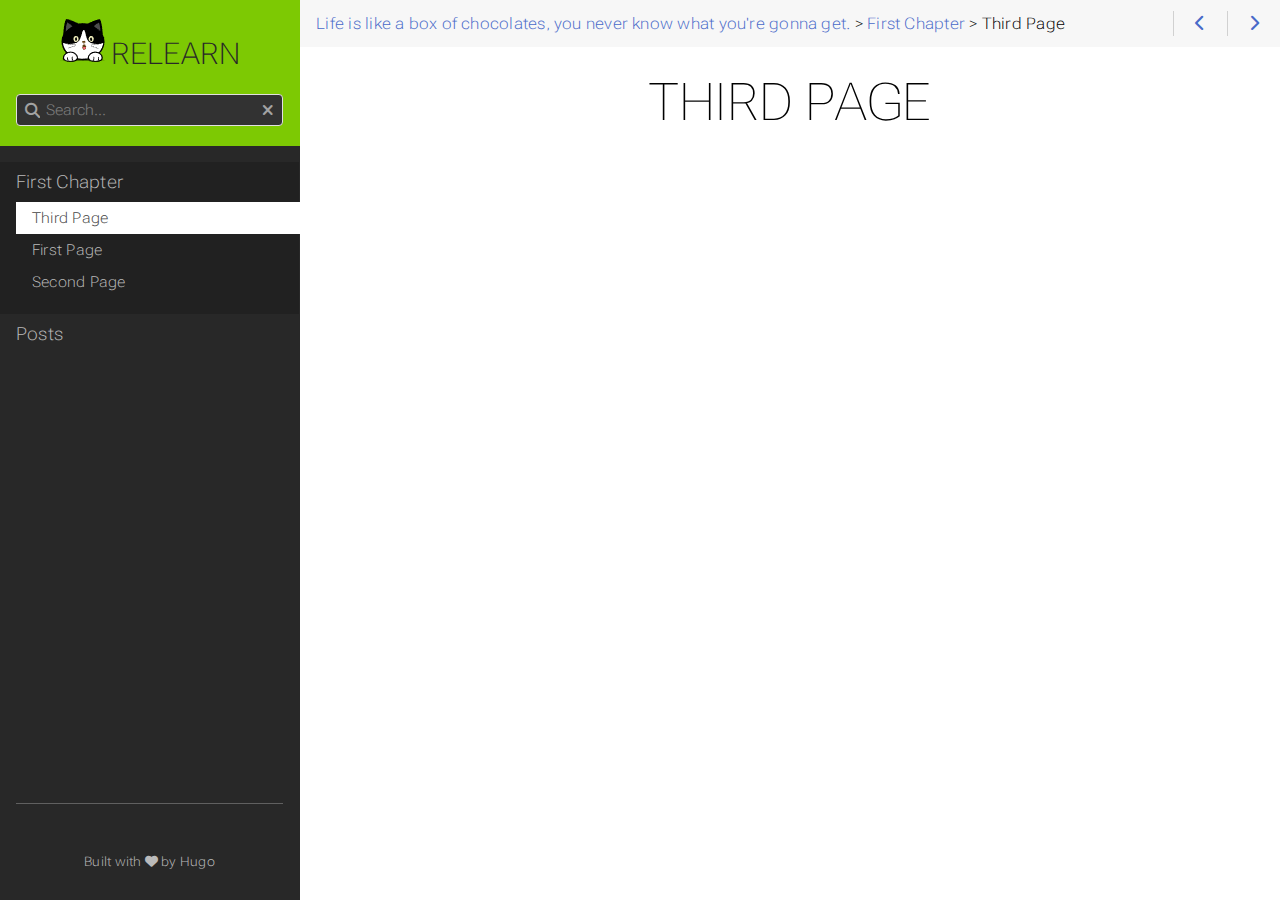
<file: first-chapter/third-page/index.html>
<!DOCTYPE html>
<html lang="zh-cn" dir="ltr" itemscope itemtype="http://schema.org/Article" data-r-output-format="html">
  <head>
    <meta charset="utf-8">
    <meta name="viewport" content="height=device-height, width=device-width, initial-scale=1.0, minimum-scale=1.0">
    <meta name="generator" content="Hugo 0.143.1">
    <meta name="generator" content="Relearn 7.3.2+5f9fee85c496d624b916f206a0e97bf0861fe268">
    <meta name="description" content="">
    <meta name="author" content="">
    <meta name="twitter:card" content="summary">
    <meta name="twitter:title" content="Third Page :: relearn">
    <meta property="og:url" content="https://yuexiarenjing.github.io/first-chapter/third-page/index.html">
    <meta property="og:site_name" content="relearn">
    <meta property="og:title" content="Third Page :: relearn">
    <meta property="og:locale" content="zh_cn">
    <meta property="og:type" content="article">
    <meta property="article:section" content="First Chapter">
    <meta property="article:published_time" content="2025-02-09T12:34:04+08:00">
    <meta property="article:modified_time" content="2025-02-09T12:34:04+08:00">
    <meta itemprop="name" content="Third Page :: relearn">
    <meta itemprop="datePublished" content="2025-02-09T12:34:04+08:00">
    <meta itemprop="dateModified" content="2025-02-09T12:34:04+08:00">
    <title>Third Page :: relearn</title>
    <link href="/images/favicon.svg?1739084282" rel="icon" type="image/svg+xml">
    <link href="/css/fontawesome-all.min.css?1739084282" rel="stylesheet" media="print" onload="this.media='all';this.onload=null;"><noscript><link href="/css/fontawesome-all.min.css?1739084282" rel="stylesheet"></noscript>
    <link href="/css/auto-complete.css?1739084282" rel="stylesheet" media="print" onload="this.media='all';this.onload=null;"><noscript><link href="/css/auto-complete.css?1739084282" rel="stylesheet"></noscript>
    <link href="/css/perfect-scrollbar.min.css?1739084282" rel="stylesheet">
    <link href="/css/theme.min.css?1739084282" rel="stylesheet">
    <link href="/css/format-html.min.css?1739084282" rel="stylesheet" id="R-format-style">
    <script>
      window.relearn = window.relearn || {};
      window.relearn.relBasePath='..\/..';
      window.relearn.relBaseUri='..\/..';
      window.relearn.absBaseUri='https:\/\/yuexiarenjing.github.io';
      window.relearn.min = `.min`;
      window.relearn.disableAnchorCopy=false;
      window.relearn.disableAnchorScrolling=false;
      // variant stuff
      window.relearn.themevariants = [ 'auto' ];
      window.relearn.customvariantname = "my-custom-variant";
      window.relearn.changeVariant = function(variant) {
        var oldVariant = document.documentElement.dataset.rThemeVariant;
        window.localStorage.setItem(window.relearn.absBaseUri + "/variant", variant);
        document.documentElement.dataset.rThemeVariant = variant;
        if (oldVariant != variant) {
          document.dispatchEvent( new CustomEvent('themeVariantLoaded', { detail: { variant, oldVariant } }) );
        }
      }
      window.relearn.markVariant = function() {
        var variant = window.localStorage.getItem(window.relearn.absBaseUri + "/variant");
        var select = document.querySelector("#R-select-variant");
        if (select) {
          select.value = variant;
        }
      }
      window.relearn.initVariant = function() {
        var variant = window.localStorage.getItem(window.relearn.absBaseUri + "/variant") ?? "";
        if( variant == window.relearn.customvariantname ){
        }else if( !variant || !window.relearn.themevariants.includes(variant) ){
          variant = window.relearn.themevariants[0];
          window.localStorage.setItem(window.relearn.absBaseUri + "/variant", variant);
        }
        document.documentElement.dataset.rThemeVariant = variant;
      }
      window.relearn.initVariant();
      window.relearn.markVariant();
      // translations
      window.T_Copy_to_clipboard = `Copy to clipboard`;
      window.T_Copied_to_clipboard = `Copied to clipboard!`;
      window.T_Copy_link_to_clipboard = `Copy link to clipboard`;
      window.T_Link_copied_to_clipboard = `Copied link to clipboard!`;
      window.T_Reset_view = `Reset view`;
      window.T_View_reset = `View reset!`;
      window.T_No_results_found = `No results found for "{0}"`;
      window.T_N_results_found = `{1} results found for "{0}"`;
    </script>
  </head>
  <body class="mobile-support html" data-url="/first-chapter/third-page/index.html">
    <div id="R-body" class="default-animation">
      <div id="R-body-overlay"></div>
      <nav id="R-topbar">
        <div class="topbar-wrapper">
          <div class="topbar-sidebar-divider"></div>
          <div class="topbar-area topbar-area-start" data-area="start">
            <div class="topbar-button topbar-button-sidebar" data-content-empty="disable" data-width-s="show" data-width-m="hide" data-width-l="hide"><button class="topbar-control" onclick="toggleNav()" type="button" title="Menu (CTRL&#43;ALT&#43;n)"><i class="fa-fw fas fa-bars"></i></button>
            </div>
            <div class="topbar-button topbar-button-toc" data-content-empty="hide" data-width-s="show" data-width-m="show" data-width-l="show"><button class="topbar-control" onclick="toggleTopbarFlyout(this)" type="button" title="Table of Contents (CTRL&#43;ALT&#43;t)"><i class="fa-fw fas fa-list-alt"></i></button>
              <div class="topbar-content">
                <div class="topbar-content-wrapper"> 
                </div>
              </div>
            </div>
          </div>
          <ol class="topbar-breadcrumbs breadcrumbs highlightable" itemscope itemtype="http://schema.org/BreadcrumbList"><li
            itemscope itemtype="https://schema.org/ListItem" itemprop="itemListElement"><a itemprop="item" href="/index.html"><span itemprop="name">Life is like a box of chocolates, you never know what you&#39;re gonna get.</span></a><meta itemprop="position" content="1">&nbsp;>&nbsp;</li><li
            itemscope itemtype="https://schema.org/ListItem" itemprop="itemListElement"><a itemprop="item" href="/first-chapter/index.html"><span itemprop="name">First Chapter</span></a><meta itemprop="position" content="2">&nbsp;>&nbsp;</li><li
            itemscope itemtype="https://schema.org/ListItem" itemprop="itemListElement"><span itemprop="name">Third Page</span><meta itemprop="position" content="3"></li>
          </ol>
          <div class="topbar-area topbar-area-end" data-area="end">
            <div class="topbar-button topbar-button-prev" data-content-empty="disable" data-width-s="show" data-width-m="show" data-width-l="show"><a class="topbar-control" href="/first-chapter/index.html" title="First Chapter (🡐)"><i class="fa-fw fas fa-chevron-left"></i></a>
            </div>
            <div class="topbar-button topbar-button-next" data-content-empty="disable" data-width-s="show" data-width-m="show" data-width-l="show"><a class="topbar-control" href="/first-chapter/first-page/index.html" title="First Page (🡒)"><i class="fa-fw fas fa-chevron-right"></i></a>
            </div>
            <div class="topbar-button topbar-button-more" data-content-empty="hide" data-width-s="show" data-width-m="show" data-width-l="show"><button class="topbar-control" onclick="toggleTopbarFlyout(this)" type="button" title="More"><i class="fa-fw fas fa-ellipsis-v"></i></button>
              <div class="topbar-content">
                <div class="topbar-content-wrapper">
                  <div class="topbar-area topbar-area-more" data-area="more">
                  </div>
                </div>
              </div>
            </div>
          </div>
        </div>
      </nav>
      <div id="R-main-overlay"></div>
      <main id="R-body-inner" class="highlightable first-chapter" tabindex="-1">
        <div class="flex-block-wrapper">
<article class="default">
  <header class="headline">
  </header>

<h1 id="third-page">Third Page</h1>


  <footer class="footline">
  </footer>
</article>
        </div>
      </main>
    </div>
    <aside id="R-sidebar" class="default-animation">
      <div id="R-header-topbar" class="default-animation"></div>
      <div id="R-header-wrapper" class="default-animation">
        <div id="R-header" class="default-animation">
<a id="R-logo" href="/index.html">
  <img src="/images/logo.png" alt="brand logo">
</a>

<a id="R-logo" class="R-default" href="/index.html">
  Relearn
</a>

        </div>
        <script>
          window.index_js_url="/searchindex.en.js?1739084282";
        </script>
        <search><form action="/search/index.html" method="get">
          <div class="searchbox default-animation">
            <button class="search-detail" type="submit" title="Search (CTRL+ALT+f)"><i class="fas fa-search"></i></button>
            <label class="a11y-only" for="R-search-by">Search</label>
            <input data-search-input id="R-search-by" name="search-by" class="search-by" type="search" placeholder="Search...">
            <button class="search-clear" type="button" data-search-clear="" title="Clear search"><i class="fas fa-times" title="Clear search"></i></button>
          </div>
        </form></search>
        <script>
          var contentLangs=['zh'];
        </script>
        <script src="/js/auto-complete.js?1739084282" defer></script>
        <script src="/js/lunr/lunr.min.js?1739084282" defer></script>
        <script src="/js/lunr/lunr.stemmer.support.min.js?1739084282" defer></script>
        <script src="/js/lunr/lunr.multi.min.js?1739084282" defer></script>
        <script src="/js/lunr/lunr.zh.min.js?1739084282" defer></script>
        <script src="/js/search.js?1739084282" defer></script>
      </div>
      <div id="R-homelinks" class="default-animation">
        <hr class="padding">
      </div>
      <div id="R-content-wrapper" class="highlightable">
        <div id="R-shortcutmenu-home" class="R-sidebarmenu">
          <ul class="enlarge morespace collapsible-menu">
            <li class="parent " data-nav-id="/first-chapter/index.html"><a class="padding" href="/first-chapter/index.html">First Chapter</a><ul id="R-subsections-4144213242269b2539c77181fbd348b1" class="collapsible-menu">
            <li class="active " data-nav-id="/first-chapter/third-page/index.html"><a class="padding" href="/first-chapter/third-page/index.html">Third Page</a></li>
            <li class="" data-nav-id="/first-chapter/first-page/index.html"><a class="padding" href="/first-chapter/first-page/index.html">First Page</a></li>
            <li class="" data-nav-id="/first-chapter/second-page/index.html"><a class="padding" href="/first-chapter/second-page/index.html">Second Page</a></li></ul></li>
            <li class="" data-nav-id="/post/index.html"><a class="padding" href="/post/index.html">Posts</a><ul id="R-subsections-099fb08c186045e42d9cfe3179138df0" class="collapsible-menu"></ul></li>
          </ul>
        </div>
    
        <div class="padding footermargin footerLangSwitch footerVariantSwitch footerVisitedLinks footerFooter showFooter"></div>
        <div id="R-menu-footer">
          <hr class="padding default-animation footerLangSwitch footerVariantSwitch footerVisitedLinks footerFooter showFooter">
          <div id="R-prefooter" class="footerLangSwitch footerVariantSwitch footerVisitedLinks">
            <ul>
              <li id="R-select-language-container" class="footerLangSwitch">
                <div class="padding menu-control">
                  <i class="fa-fw fas fa-language"></i>
                  <span>&nbsp;</span>
                  <div class="control-style">
                    <label class="a11y-only" for="R-select-language">Language</label>
                    <select id="R-select-language" onchange="location = this.querySelector( this.value ).dataset.url;">
                      <option id="R-select-language-en" value="#R-select-language-en" data-url="/first-chapter/third-page/index.html" lang="zh-cn" selected></option>
                    </select>
                  </div>
                  <div class="clear"></div>
                </div>
              </li>
              <li id="R-select-variant-container" class="footerVariantSwitch">
                <div class="padding menu-control">
                  <i class="fa-fw fas fa-paint-brush"></i>
                  <span>&nbsp;</span>
                  <div class="control-style">
                    <label class="a11y-only" for="R-select-variant">Theme</label>
                    <select id="R-select-variant" onchange="window.relearn.changeVariant( this.value );">
                      <option id="R-select-variant-auto" value="auto" selected>Auto</option>
                    </select>
                  </div>
                  <div class="clear"></div>
                </div>
                <script>window.relearn.markVariant();</script>
              </li>
              <li class="footerVisitedLinks">
                <div class="padding menu-control">
                  <i class="fa-fw fas fa-history"></i>
                  <span>&nbsp;</span>
                  <div class="control-style">
                    <button onclick="clearHistory();">Clear History</button>
                  </div>
                  <div class="clear"></div>
                </div>
              </li>
            </ul>
          </div>
          <div id="R-footer" class="footerFooter showFooter">
        <p>Built with <a href="https://github.com/McShelby/hugo-theme-relearn" title="love"><i class="fas fa-heart"></i></a> by <a href="https://gohugo.io/">Hugo</a></p>
          </div>
        </div>
      </div>
    </aside>
    <script src="/js/clipboard.min.js?1739084282" defer></script>
    <script src="/js/perfect-scrollbar.min.js?1739084282" defer></script>
    <script src="/js/theme.js?1739084282" defer></script>
  </body>
</html>
</file>
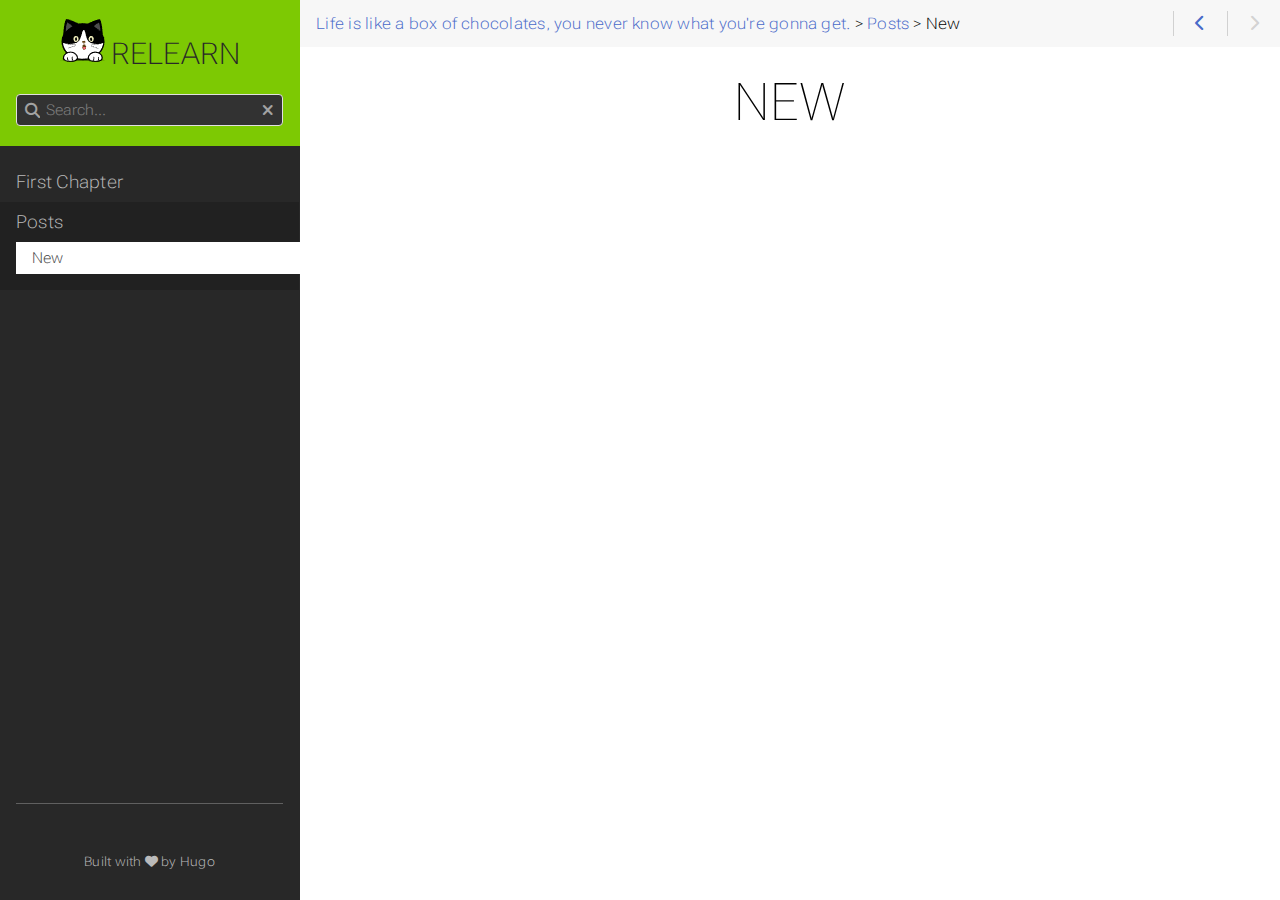
<file: post/new/index.html>
<!DOCTYPE html>
<html lang="zh-cn" dir="ltr" itemscope itemtype="http://schema.org/Article" data-r-output-format="html">
  <head>
    <meta charset="utf-8">
    <meta name="viewport" content="height=device-height, width=device-width, initial-scale=1.0, minimum-scale=1.0">
    <meta name="generator" content="Hugo 0.143.1">
    <meta name="generator" content="Relearn 7.3.2+5f9fee85c496d624b916f206a0e97bf0861fe268">
    <meta name="description" content="">
    <meta name="author" content="">
    <meta name="twitter:card" content="summary">
    <meta name="twitter:title" content="New :: relearn">
    <meta property="og:url" content="https://yuexiarenjing.github.io/post/new/index.html">
    <meta property="og:site_name" content="relearn">
    <meta property="og:title" content="New :: relearn">
    <meta property="og:locale" content="zh_cn">
    <meta property="og:type" content="article">
    <meta property="article:section" content="Posts">
    <meta property="article:published_time" content="2025-02-09T14:47:42+08:00">
    <meta property="article:modified_time" content="2025-02-09T14:47:42+08:00">
    <meta itemprop="name" content="New :: relearn">
    <meta itemprop="datePublished" content="2025-02-09T14:47:42+08:00">
    <meta itemprop="dateModified" content="2025-02-09T14:47:42+08:00">
    <title>New :: relearn</title>
    <link href="/images/favicon.svg?1739084282" rel="icon" type="image/svg+xml">
    <link href="/css/fontawesome-all.min.css?1739084282" rel="stylesheet" media="print" onload="this.media='all';this.onload=null;"><noscript><link href="/css/fontawesome-all.min.css?1739084282" rel="stylesheet"></noscript>
    <link href="/css/auto-complete.css?1739084282" rel="stylesheet" media="print" onload="this.media='all';this.onload=null;"><noscript><link href="/css/auto-complete.css?1739084282" rel="stylesheet"></noscript>
    <link href="/css/perfect-scrollbar.min.css?1739084282" rel="stylesheet">
    <link href="/css/theme.min.css?1739084282" rel="stylesheet">
    <link href="/css/format-html.min.css?1739084282" rel="stylesheet" id="R-format-style">
    <script>
      window.relearn = window.relearn || {};
      window.relearn.relBasePath='..\/..';
      window.relearn.relBaseUri='..\/..';
      window.relearn.absBaseUri='https:\/\/yuexiarenjing.github.io';
      window.relearn.min = `.min`;
      window.relearn.disableAnchorCopy=false;
      window.relearn.disableAnchorScrolling=false;
      // variant stuff
      window.relearn.themevariants = [ 'auto' ];
      window.relearn.customvariantname = "my-custom-variant";
      window.relearn.changeVariant = function(variant) {
        var oldVariant = document.documentElement.dataset.rThemeVariant;
        window.localStorage.setItem(window.relearn.absBaseUri + "/variant", variant);
        document.documentElement.dataset.rThemeVariant = variant;
        if (oldVariant != variant) {
          document.dispatchEvent( new CustomEvent('themeVariantLoaded', { detail: { variant, oldVariant } }) );
        }
      }
      window.relearn.markVariant = function() {
        var variant = window.localStorage.getItem(window.relearn.absBaseUri + "/variant");
        var select = document.querySelector("#R-select-variant");
        if (select) {
          select.value = variant;
        }
      }
      window.relearn.initVariant = function() {
        var variant = window.localStorage.getItem(window.relearn.absBaseUri + "/variant") ?? "";
        if( variant == window.relearn.customvariantname ){
        }else if( !variant || !window.relearn.themevariants.includes(variant) ){
          variant = window.relearn.themevariants[0];
          window.localStorage.setItem(window.relearn.absBaseUri + "/variant", variant);
        }
        document.documentElement.dataset.rThemeVariant = variant;
      }
      window.relearn.initVariant();
      window.relearn.markVariant();
      // translations
      window.T_Copy_to_clipboard = `Copy to clipboard`;
      window.T_Copied_to_clipboard = `Copied to clipboard!`;
      window.T_Copy_link_to_clipboard = `Copy link to clipboard`;
      window.T_Link_copied_to_clipboard = `Copied link to clipboard!`;
      window.T_Reset_view = `Reset view`;
      window.T_View_reset = `View reset!`;
      window.T_No_results_found = `No results found for "{0}"`;
      window.T_N_results_found = `{1} results found for "{0}"`;
    </script>
  </head>
  <body class="mobile-support html" data-url="/post/new/index.html">
    <div id="R-body" class="default-animation">
      <div id="R-body-overlay"></div>
      <nav id="R-topbar">
        <div class="topbar-wrapper">
          <div class="topbar-sidebar-divider"></div>
          <div class="topbar-area topbar-area-start" data-area="start">
            <div class="topbar-button topbar-button-sidebar" data-content-empty="disable" data-width-s="show" data-width-m="hide" data-width-l="hide"><button class="topbar-control" onclick="toggleNav()" type="button" title="Menu (CTRL&#43;ALT&#43;n)"><i class="fa-fw fas fa-bars"></i></button>
            </div>
            <div class="topbar-button topbar-button-toc" data-content-empty="hide" data-width-s="show" data-width-m="show" data-width-l="show"><button class="topbar-control" onclick="toggleTopbarFlyout(this)" type="button" title="Table of Contents (CTRL&#43;ALT&#43;t)"><i class="fa-fw fas fa-list-alt"></i></button>
              <div class="topbar-content">
                <div class="topbar-content-wrapper"> 
                </div>
              </div>
            </div>
          </div>
          <ol class="topbar-breadcrumbs breadcrumbs highlightable" itemscope itemtype="http://schema.org/BreadcrumbList"><li
            itemscope itemtype="https://schema.org/ListItem" itemprop="itemListElement"><a itemprop="item" href="/index.html"><span itemprop="name">Life is like a box of chocolates, you never know what you&#39;re gonna get.</span></a><meta itemprop="position" content="1">&nbsp;>&nbsp;</li><li
            itemscope itemtype="https://schema.org/ListItem" itemprop="itemListElement"><a itemprop="item" href="/post/index.html"><span itemprop="name">Posts</span></a><meta itemprop="position" content="2">&nbsp;>&nbsp;</li><li
            itemscope itemtype="https://schema.org/ListItem" itemprop="itemListElement"><span itemprop="name">New</span><meta itemprop="position" content="3"></li>
          </ol>
          <div class="topbar-area topbar-area-end" data-area="end">
            <div class="topbar-button topbar-button-prev" data-content-empty="disable" data-width-s="show" data-width-m="show" data-width-l="show"><a class="topbar-control" href="/post/index.html" title="Posts (🡐)"><i class="fa-fw fas fa-chevron-left"></i></a>
            </div>
            <div class="topbar-button topbar-button-next" data-content-empty="disable" data-width-s="show" data-width-m="show" data-width-l="show"><span class="topbar-control"><i class="fa-fw fas fa-chevron-right"></i></span>
            </div>
            <div class="topbar-button topbar-button-more" data-content-empty="hide" data-width-s="show" data-width-m="show" data-width-l="show"><button class="topbar-control" onclick="toggleTopbarFlyout(this)" type="button" title="More"><i class="fa-fw fas fa-ellipsis-v"></i></button>
              <div class="topbar-content">
                <div class="topbar-content-wrapper">
                  <div class="topbar-area topbar-area-more" data-area="more">
                  </div>
                </div>
              </div>
            </div>
          </div>
        </div>
      </nav>
      <div id="R-main-overlay"></div>
      <main id="R-body-inner" class="highlightable post" tabindex="-1">
        <div class="flex-block-wrapper">
<article class="default">
  <header class="headline">
  </header>

<h1 id="new">New</h1>


  <footer class="footline">
  </footer>
</article>
        </div>
      </main>
    </div>
    <aside id="R-sidebar" class="default-animation">
      <div id="R-header-topbar" class="default-animation"></div>
      <div id="R-header-wrapper" class="default-animation">
        <div id="R-header" class="default-animation">
<a id="R-logo" href="/index.html">
  <img src="/images/logo.png" alt="brand logo">
</a>

<a id="R-logo" class="R-default" href="/index.html">
  Relearn
</a>

        </div>
        <script>
          window.index_js_url="/searchindex.en.js?1739084282";
        </script>
        <search><form action="/search/index.html" method="get">
          <div class="searchbox default-animation">
            <button class="search-detail" type="submit" title="Search (CTRL+ALT+f)"><i class="fas fa-search"></i></button>
            <label class="a11y-only" for="R-search-by">Search</label>
            <input data-search-input id="R-search-by" name="search-by" class="search-by" type="search" placeholder="Search...">
            <button class="search-clear" type="button" data-search-clear="" title="Clear search"><i class="fas fa-times" title="Clear search"></i></button>
          </div>
        </form></search>
        <script>
          var contentLangs=['zh'];
        </script>
        <script src="/js/auto-complete.js?1739084282" defer></script>
        <script src="/js/lunr/lunr.min.js?1739084282" defer></script>
        <script src="/js/lunr/lunr.stemmer.support.min.js?1739084282" defer></script>
        <script src="/js/lunr/lunr.multi.min.js?1739084282" defer></script>
        <script src="/js/lunr/lunr.zh.min.js?1739084282" defer></script>
        <script src="/js/search.js?1739084282" defer></script>
      </div>
      <div id="R-homelinks" class="default-animation">
        <hr class="padding">
      </div>
      <div id="R-content-wrapper" class="highlightable">
        <div id="R-shortcutmenu-home" class="R-sidebarmenu">
          <ul class="enlarge morespace collapsible-menu">
            <li class="" data-nav-id="/first-chapter/index.html"><a class="padding" href="/first-chapter/index.html">First Chapter</a><ul id="R-subsections-4144213242269b2539c77181fbd348b1" class="collapsible-menu"></ul></li>
            <li class="parent " data-nav-id="/post/index.html"><a class="padding" href="/post/index.html">Posts</a><ul id="R-subsections-099fb08c186045e42d9cfe3179138df0" class="collapsible-menu">
            <li class="active " data-nav-id="/post/new/index.html"><a class="padding" href="/post/new/index.html">New</a></li></ul></li>
          </ul>
        </div>
    
        <div class="padding footermargin footerLangSwitch footerVariantSwitch footerVisitedLinks footerFooter showFooter"></div>
        <div id="R-menu-footer">
          <hr class="padding default-animation footerLangSwitch footerVariantSwitch footerVisitedLinks footerFooter showFooter">
          <div id="R-prefooter" class="footerLangSwitch footerVariantSwitch footerVisitedLinks">
            <ul>
              <li id="R-select-language-container" class="footerLangSwitch">
                <div class="padding menu-control">
                  <i class="fa-fw fas fa-language"></i>
                  <span>&nbsp;</span>
                  <div class="control-style">
                    <label class="a11y-only" for="R-select-language">Language</label>
                    <select id="R-select-language" onchange="location = this.querySelector( this.value ).dataset.url;">
                      <option id="R-select-language-en" value="#R-select-language-en" data-url="/post/new/index.html" lang="zh-cn" selected></option>
                    </select>
                  </div>
                  <div class="clear"></div>
                </div>
              </li>
              <li id="R-select-variant-container" class="footerVariantSwitch">
                <div class="padding menu-control">
                  <i class="fa-fw fas fa-paint-brush"></i>
                  <span>&nbsp;</span>
                  <div class="control-style">
                    <label class="a11y-only" for="R-select-variant">Theme</label>
                    <select id="R-select-variant" onchange="window.relearn.changeVariant( this.value );">
                      <option id="R-select-variant-auto" value="auto" selected>Auto</option>
                    </select>
                  </div>
                  <div class="clear"></div>
                </div>
                <script>window.relearn.markVariant();</script>
              </li>
              <li class="footerVisitedLinks">
                <div class="padding menu-control">
                  <i class="fa-fw fas fa-history"></i>
                  <span>&nbsp;</span>
                  <div class="control-style">
                    <button onclick="clearHistory();">Clear History</button>
                  </div>
                  <div class="clear"></div>
                </div>
              </li>
            </ul>
          </div>
          <div id="R-footer" class="footerFooter showFooter">
        <p>Built with <a href="https://github.com/McShelby/hugo-theme-relearn" title="love"><i class="fas fa-heart"></i></a> by <a href="https://gohugo.io/">Hugo</a></p>
          </div>
        </div>
      </div>
    </aside>
    <script src="/js/clipboard.min.js?1739084282" defer></script>
    <script src="/js/perfect-scrollbar.min.js?1739084282" defer></script>
    <script src="/js/theme.js?1739084282" defer></script>
  </body>
</html>
</file>
<file: css/auto-complete.css>
.autocomplete-suggestions {
    text-align: start;
    color-scheme: only light; /* set browser scrollbar color */
    cursor: default;
    border: 1px solid rgba( 204, 204, 204, 1 );
    border-top: 0;
    background: rgba( 255, 255, 255, 1 );
    box-shadow: -1px 1px 3px rgba( 0, 0, 0, .1 );
    width: calc( 100% - 2rem );

    /* core styles should not be changed */
    position: absolute;
    display: none;
    z-index: 9999;
    max-height: 10em;
    max-height: calc( 100vh - 10em );
    overflow: hidden;
    overflow-y: auto;
    box-sizing: border-box;
}
.autocomplete-suggestion {
    position: relative;
    cursor: pointer;
    padding: .46em;
    line-height: 1.5em;
    white-space: nowrap;
    overflow: hidden;
    text-overflow: ellipsis;
    color: rgba( 40, 40, 40, 1 );
}

.autocomplete-suggestion b {
    font-weight: normal;
    color: rgba( 31, 141, 214, 1 );
}

.autocomplete-suggestion.selected {
    background: rgba( 40, 40, 40, 1 );
    color: rgba( 255, 255, 255, 1 );
}

.autocomplete-suggestion:hover,
.autocomplete-suggestion:focus,
.autocomplete-suggestion:active,
.autocomplete-suggestion:hover > .context,
.autocomplete-suggestion:focus > .context,
.autocomplete-suggestion:active > .context,
#R-searchresults .autocomplete-suggestion:hover > .context,
#R-searchresults .autocomplete-suggestion:focus > .context,
#R-searchresults .autocomplete-suggestion:active > .context {
    background: rgba( 56, 56, 56, 1 );
    color: rgba( 255, 255, 255, 1 );
}

.autocomplete-suggestion > .breadcrumbs {
    font-size: .7869em;
    margin-inline-start: 1em;
    overflow: hidden;
    text-overflow: ellipsis;
}

.autocomplete-suggestion > .context {
    font-size: .7869em;
    margin-inline-start: 1em;
    overflow: hidden;
    text-overflow: ellipsis;
}
</file>
<file: css/theme.min.css>
:root{--INTERNAL-PRIMARY-color:var(--PRIMARY-color, var(--MENU-HEADER-BG-color, rgba( 0, 0, 0, 0 )));--INTERNAL-SECONDARY-color:var(--SECONDARY-color, var(--MAIN-LINK-color, rgba( 72, 106, 201, 1 )));--INTERNAL-ACCENT-color:var(--ACCENT-color, rgba( 255, 255, 0, 1 ));--INTERNAL-MAIN-TOPBAR-BORDER-color:var(--MAIN-TOPBAR-BORDER-color, transparent);--INTERNAL-MAIN-LINK-color:var(--MAIN-LINK-color, var(--SECONDARY-color, rgba( 72, 106, 201, 1 )));--INTERNAL-MAIN-LINK-HOVER-color:var(--MAIN-LINK-HOVER-color, var(--INTERNAL-MAIN-LINK-color));--INTERNAL-MAIN-BG-color:var(--MAIN-BG-color, rgba( 255, 255, 255, 1 ));--INTERNAL-MAIN-BOLD-font-weight:var(--MAIN-BOLD-font-weight, 800);--INTERNAL-MAIN-TEXT-color:var(--MAIN-TEXT-color, rgba( 16, 16, 16, 1 ));--INTERNAL-MAIN-font:var(--MAIN-font, "Roboto Flex", "Helvetica", "Tahoma", "Geneva", "Arial", sans-serif);--INTERNAL-MAIN-font-variation-settings:var(--MAIN-font-variation-settings, "wdth" 118, "GRAD" -200, "YTFI" 710);--INTERNAL-MAIN-font-weight:var(--MAIN-font-weight, 300);--INTERNAL-MAIN-letter-spacing:var(--MAIN-letter-spacing, .014em);--INTERNAL-MAIN-TITLES-TEXT-color:var(--MAIN-TITLES-TEXT-color, var(--INTERNAL-MAIN-TEXT-color));--INTERNAL-MAIN-TITLES-font:var(--MAIN-TITLES-font, var(--MAIN-TITLES-TEXT-font, var(--INTERNAL-MAIN-font)));--INTERNAL-MAIN-TITLES-font-variation-settings:var(--MAIN-TITLES-font-variation-settings, "wdth" 118, "GRAD" 0, "YTFI" 710);--INTERNAL-MAIN-TITLES-font-weight:var(--MAIN-TITLES-font-weight, 500);--INTERNAL-MAIN-TITLES-letter-spacing:var(--MAIN-TITLES-letter-spacing, var(--INTERNAL-MAIN-letter-spacing));--INTERNAL-MAIN-TITLES-H1-TEXT-color:var(--MAIN-TITLES-H1-TEXT-color, var(--MAIN-TITLES-H1-color, var(--INTERNAL-MAIN-TEXT-color)));--INTERNAL-MAIN-TITLES-H1-font:var(--MAIN-TITLES-H1-font, var(--INTERNAL-MAIN-font));--INTERNAL-MAIN-TITLES-H1-font-variation-settings:var(--MAIN-TITLES-H1-font-variation-settings, "wdth" 118, "GRAD" -100, "YTFI" 710);--INTERNAL-MAIN-TITLES-H1-font-weight:var(--MAIN-TITLES-H1-font-weight, 200);--INTERNAL-MAIN-TITLES-H1-letter-spacing:var(--MAIN-TITLES-H1-letter-spacing, var(--INTERNAL-MAIN-letter-spacing));--INTERNAL-MAIN-TITLES-H2-TEXT-color:var(--MAIN-TITLES-H2-TEXT-color, var(--MAIN-TITLES-H2-color, var(--INTERNAL-MAIN-TITLES-TEXT-color)));--INTERNAL-MAIN-TITLES-H2-font:var(--MAIN-TITLES-H2-font, var(--INTERNAL-MAIN-TITLES-font));--INTERNAL-MAIN-TITLES-H2-font-variation-settings:var(--MAIN-TITLES-H2-font-variation-settings, var(--INTERNAL-MAIN-TITLES-font-variation-settings));--INTERNAL-MAIN-TITLES-H2-font-weight:var(--MAIN-TITLES-H2-font-weight, var(--INTERNAL-MAIN-TITLES-font-weight));--INTERNAL-MAIN-TITLES-H2-letter-spacing:var(--MAIN-TITLES-H2-letter-spacing, var(--INTERNAL-MAIN-TITLES-letter-spacing));--INTERNAL-MAIN-TITLES-H3-TEXT-color:var(--MAIN-TITLES-H3-TEXT-color, var(--MAIN-TITLES-H3-color, var(--INTERNAL-MAIN-TITLES-H2-TEXT-color)));--INTERNAL-MAIN-TITLES-H3-font:var(--MAIN-TITLES-H3-font, var(--INTERNAL-MAIN-TITLES-H2-font));--INTERNAL-MAIN-TITLES-H3-font-variation-settings:var(--MAIN-TITLES-H3-font-variation-settings, var(--INTERNAL-MAIN-TITLES-H2-font-variation-settings));--INTERNAL-MAIN-TITLES-H3-font-weight:var(--MAIN-TITLES-H3-font-weight, var(--INTERNAL-MAIN-TITLES-H2-font-weight));--INTERNAL-MAIN-TITLES-H3-letter-spacing:var(--MAIN-TITLES-H3-letter-spacing, var(--INTERNAL-MAIN-TITLES-H2-letter-spacing));--INTERNAL-MAIN-TITLES-H4-TEXT-color:var(--MAIN-TITLES-H4-TEXT-color, var(--MAIN-TITLES-H4-color, var(--INTERNAL-MAIN-TITLES-H3-TEXT-color)));--INTERNAL-MAIN-TITLES-H4-font:var(--MAIN-TITLES-H4-font, var(--INTERNAL-MAIN-TITLES-H3-font));--INTERNAL-MAIN-TITLES-H4-font-variation-settings:var(--MAIN-TITLES-H4-font-variation-settings, "wdth" 118, "GRAD" -150, "YTFI" 710);--INTERNAL-MAIN-TITLES-H4-font-weight:var(--MAIN-TITLES-H4-font-weight, 300);--INTERNAL-MAIN-TITLES-H4-letter-spacing:var(--MAIN-TITLES-H4-letter-spacing, var(--INTERNAL-MAIN-TITLES-H3-letter-spacing));--INTERNAL-MAIN-TITLES-H5-TEXT-color:var(--MAIN-TITLES-H5-TEXT-color, var(--MAIN-TITLES-H5-color, var(--INTERNAL-MAIN-TITLES-H4-TEXT-color)));--INTERNAL-MAIN-TITLES-H5-font:var(--MAIN-TITLES-H5-font, var(--INTERNAL-MAIN-TITLES-H4-font));--INTERNAL-MAIN-TITLES-H5-font-variation-settings:var(--MAIN-TITLES-H5-font-variation-settings, var(--INTERNAL-MAIN-TITLES-H4-font-variation-settings));--INTERNAL-MAIN-TITLES-H5-font-weight:var(--MAIN-TITLES-H5-font-weight, var(--INTERNAL-MAIN-TITLES-H4-font-weight));--INTERNAL-MAIN-TITLES-H5-letter-spacing:var(--MAIN-TITLES-H5-letter-spacing, var(--INTERNAL-MAIN-TITLES-H4-letter-spacing));--INTERNAL-MAIN-TITLES-H6-TEXT-color:var(--MAIN-TITLES-H6-TEXT-color, var(--MAIN-TITLES-H6-color, var(--INTERNAL-MAIN-TITLES-H5-TEXT-color)));--INTERNAL-MAIN-TITLES-H6-font:var(--MAIN-TITLES-H6-font, var(--INTERNAL-MAIN-TITLES-H5-font));--INTERNAL-MAIN-TITLES-H6-font-variation-settings:var(--MAIN-TITLES-H6-font-variation-settings, var(--INTERNAL-MAIN-TITLES-H5-font-variation-settings));--INTERNAL-MAIN-TITLES-H6-font-weight:var(--MAIN-TITLES-H6-font-weight, var(--INTERNAL-MAIN-TITLES-H5-font-weight));--INTERNAL-MAIN-TITLES-H6-letter-spacing:var(--MAIN-TITLES-H6-letter-spacing, var(--INTERNAL-MAIN-TITLES-H5-letter-spacing));--INTERNAL-CODE-font:var(--CODE-font, "Consolas", menlo, monospace);--INTERNAL-CODE-font-variation-settings:var(--CODE-font-variation-settings, normal);--INTERNAL-CODE-font-weight:var(--CODE-font-weight, 300);--INTERNAL-CODE-letter-spacing:var(--CODE-letter-spacing, normal);--INTERNAL-CODE-theme:var(--CODE-theme, relearn-light);--INTERNAL-CODE-BLOCK-color:var(--CODE-BLOCK-color, var(--MAIN-CODE-color, rgba( 39, 40, 34, 1 )));--INTERNAL-CODE-BLOCK-BG-color:var(--CODE-BLOCK-BG-color, var(--MAIN-CODE-BG-color, rgba( 250, 250, 250, 1 )));--INTERNAL-CODE-BLOCK-BORDER-color:var(--CODE-BLOCK-BORDER-color, var(--MAIN-CODE-BG-color, var(--INTERNAL-CODE-BLOCK-BG-color)));--INTERNAL-CODE-INLINE-color:var(--CODE-INLINE-color, rgba( 94, 94, 94, 1 ));--INTERNAL-CODE-INLINE-BG-color:var(--CODE-INLINE-BG-color, rgba( 255, 250, 233, 1 ));--INTERNAL-CODE-INLINE-BORDER-color:var(--CODE-INLINE-BORDER-color, rgba( 251, 240, 203, 1 ));--INTERNAL-BROWSER-theme:var(--BROWSER-theme, light);--INTERNAL-MERMAID-theme:var(--CONFIG-MERMAID-theme, var(--MERMAID-theme, var(--INTERNAL-PRINT-MERMAID-theme)));--INTERNAL-OPENAPI-theme:var(--CONFIG-OPENAPI-theme, var(--OPENAPI-theme, var(--SWAGGER-theme, var(--INTERNAL-PRINT-OPENAPI-theme))));--INTERNAL-OPENAPI-CODE-theme:var(--CONFIG-OPENAPI-CODE-theme, var(--OPENAPI-CODE-theme, --INTERNAL-PRINT-OPENAPI-CODE-theme));--INTERNAL-TAG-BG-color:var(--TAG-BG-color, var(--INTERNAL-PRIMARY-color));--INTERNAL-MENU-BORDER-color:var(--MENU-BORDER-color, transparent);--INTERNAL-MENU-TOPBAR-BORDER-color:var(--MENU-TOPBAR-BORDER-color, var(--INTERNAL-MENU-HEADER-BG-color));--INTERNAL-MENU-TOPBAR-SEPARATOR-color:var(--MENU-TOPBAR-SEPARATOR-color, transparent);--INTERNAL-MENU-HEADER-BG-color:var(--MENU-HEADER-BG-color, var(--PRIMARY-color, rgba( 0, 0, 0, 0 )));--INTERNAL-MENU-HEADER-BORDER-color:var(--MENU-HEADER-BORDER-color, var(--INTERNAL-MENU-HEADER-BG-color));--INTERNAL-MENU-HEADER-SEPARATOR-color:var(--MENU-HEADER-SEPARATOR-color, var(--INTERNAL-MENU-HEADER-BORDER-color));--INTERNAL-MENU-HOME-LINK-color:var(--MENU-HOME-LINK-color, rgba( 50, 50, 50, 1 ));--INTERNAL-MENU-HOME-LINK-HOVER-color:var(--MENU-HOME-LINK-HOVER-color, var(--MENU-HOME-LINK-HOVERED-color, rgba( 128, 128, 128, 1 )));--INTERNAL-MENU-SEARCH-color:var(--MENU-SEARCH-color, var(--MENU-SEARCH-BOX-ICONS-color, rgba( 224, 224, 224, 1 )));--INTERNAL-MENU-SEARCH-BG-color:var(--MENU-SEARCH-BG-color, rgba( 50, 50, 50, 1 ));--INTERNAL-MENU-SEARCH-BORDER-color:var(--MENU-SEARCH-BORDER-color, var(--MENU-SEARCH-BOX-color, var(--INTERNAL-MENU-SEARCH-BG-color)));--INTERNAL-MENU-SECTIONS-ACTIVE-BG-color:var(--MENU-SECTIONS-ACTIVE-BG-color, rgba( 0, 0, 0, .166 ));--INTERNAL-MENU-SECTIONS-BG-color:var(--MENU-SECTIONS-BG-color, rgba( 40, 40, 40, 1 ));--INTERNAL-MENU-SECTIONS-LINK-color:var(--MENU-SECTIONS-LINK-color, rgba( 186, 186, 186, 1 ));--INTERNAL-MENU-SECTIONS-LINK-HOVER-color:var(--MENU-SECTIONS-LINK-HOVER-color, var(--INTERNAL-MENU-SECTIONS-LINK-color));--INTERNAL-MENU-SECTION-ACTIVE-CATEGORY-color:var(--MENU-SECTION-ACTIVE-CATEGORY-color, rgba( 68, 68, 68, 1 ));--INTERNAL-MENU-SECTION-ACTIVE-CATEGORY-BG-color:var(--MENU-SECTION-ACTIVE-CATEGORY-BG-color, var(--INTERNAL-MAIN-BG-color));--INTERNAL-MENU-SECTION-ACTIVE-CATEGORY-BORDER-color:var(--MENU-SECTION-ACTIVE-CATEGORY-BORDER-color, transparent);--INTERNAL-MENU-VISITED-color:var(--MENU-VISITED-color, var(--INTERNAL-SECONDARY-color));--INTERNAL-MENU-SECTION-SEPARATOR-color:var(--MENU-SECTION-SEPARATOR-color, var(--MENU-SECTION-HR-color, rgba( 96, 96, 96, 1 )));--INTERNAL-BOX-CAPTION-color:var(--BOX-CAPTION-color, rgba( 255, 255, 255, 1 ));--INTERNAL-BOX-BG-color:var(--BOX-BG-color, rgba( 255, 255, 255, .833 ));--INTERNAL-BOX-TEXT-color:var(--BOX-TEXT-color, var(--INTERNAL-MAIN-TEXT-color));--INTERNAL-BOX-BLUE-color:var(--BOX-BLUE-color, rgba( 48, 117, 229, 1 ));--INTERNAL-BOX-CYAN-color:var(--BOX-CYAN-color, rgba( 45, 190, 200, 1 ));--INTERNAL-BOX-GREEN-color:var(--BOX-GREEN-color, rgba( 42, 178, 24, 1 ));--INTERNAL-BOX-GREY-color:var(--BOX-GREY-color, rgba( 160, 160, 160, 1 ));--INTERNAL-BOX-MAGENTA-color:var(--BOX-MAGENTA-color, rgba( 229, 50, 210, 1 ));--INTERNAL-BOX-ORANGE-color:var(--BOX-ORANGE-color, rgba( 237, 153, 9, 1 ));--INTERNAL-BOX-RED-color:var(--BOX-RED-color, rgba( 224, 62, 62, 1 ));--INTERNAL-BOX-CAUTION-color:var(--BOX-CAUTION-color, var(--INTERNAL-BOX-MAGENTA-color));--INTERNAL-BOX-INFO-color:var(--BOX-INFO-color, var(--INTERNAL-BOX-BLUE-color));--INTERNAL-BOX-IMPORTANT-color:var(--BOX-IMPORTANT-color, var(--INTERNAL-BOX-CYAN-color));--INTERNAL-BOX-NEUTRAL-color:var(--BOX-NEUTRAL-color, var(--INTERNAL-BOX-GREY-color));--INTERNAL-BOX-NOTE-color:var(--BOX-NOTE-color, var(--INTERNAL-BOX-ORANGE-color));--INTERNAL-BOX-TIP-color:var(--BOX-TIP-color, var(--INTERNAL-BOX-GREEN-color));--INTERNAL-BOX-WARNING-color:var(--BOX-WARNING-color, var(--INTERNAL-BOX-RED-color));--INTERNAL-BOX-BLUE-TEXT-color:var(--BOX-BLUE-TEXT-color, var(--INTERNAL-BOX-TEXT-color));--INTERNAL-BOX-CYAN-TEXT-color:var(--BOX-CYAN-TEXT-color, var(--INTERNAL-BOX-TEXT-color));--INTERNAL-BOX-GREEN-TEXT-color:var(--BOX-GREEN-TEXT-color, var(--INTERNAL-BOX-TEXT-color));--INTERNAL-BOX-GREY-TEXT-color:var(--BOX-GREY-TEXT-color, var(--INTERNAL-BOX-TEXT-color));--INTERNAL-BOX-MAGENTA-TEXT-color:var(--BOX-MAGENTA-TEXT-color, var(--INTERNAL-BOX-TEXT-color));--INTERNAL-BOX-ORANGE-TEXT-color:var(--BOX-ORANGE-TEXT-color, var(--INTERNAL-BOX-TEXT-color));--INTERNAL-BOX-RED-TEXT-color:var(--BOX-RED-TEXT-color, var(--INTERNAL-BOX-TEXT-color));--INTERNAL-BOX-CAUTION-TEXT-color:var(--BOX-CAUTION-TEXT-color, var(--INTERNAL-BOX-MAGENTA-TEXT-color));--INTERNAL-BOX-INFO-TEXT-color:var(--BOX-INFO-TEXT-color, var(--INTERNAL-BOX-BLUE-TEXT-color));--INTERNAL-BOX-IMPORTANT-TEXT-color:var(--BOX-IMPORTANT-TEXT-color, var(--INTERNAL-BOX-CYAN-TEXT-color));--INTERNAL-BOX-NEUTRAL-TEXT-color:var(--BOX-NEUTRAL-TEXT-color, var(--INTERNAL-BOX-GREY-TEXT-color));--INTERNAL-BOX-NOTE-TEXT-color:var(--BOX-NOTE-TEXT-color, var(--INTERNAL-BOX-ORANGE-TEXT-color));--INTERNAL-BOX-TIP-TEXT-color:var(--BOX-TIP-TEXT-color, var(--INTERNAL-BOX-GREEN-TEXT-color));--INTERNAL-BOX-WARNING-TEXT-color:var(--BOX-WARNING-TEXT-color, var(--INTERNAL-BOX-RED-TEXT-color));--INTERNAL-PRINT-MAIN-BG-color:var(--PRINT-MAIN-BG-color, rgba( 255, 255, 255, 1 ));--INTERNAL-PRINT-CODE-font:var(--PRINT-CODE-font, "Consolas", menlo, monospace);--INTERNAL-PRINT-TAG-BG-color:var(--PRINT-TAG-BG-color, rgba( 125, 201, 3, 1 ));--INTERNAL-PRINT-MAIN-font:var(--PRINT-MAIN-font, "Roboto Flex", "Helvetica", "Tahoma", "Geneva", "Arial", sans-serif);--INTERNAL-PRINT-MAIN-TEXT-color:var(--PRINT-MAIN-TEXT-color, rgba( 16, 16, 16, 1 ));--INTERNAL-PRINT-MERMAID-theme:var(--PRINT-MERMAID-theme, default);--INTERNAL-PRINT-OPENAPI-theme:var(--PRINT-OPENAPI-theme, var(--PRINT-SWAGGER-theme, light));--INTERNAL-PRINT-OPENAPI-CODE-theme:var(--PRINT-OPENAPI-CODE-theme, idea);--INTERNAL-MENU-WIDTH-S:var(--MENU-WIDTH-S, 14.375rem);--INTERNAL-MENU-WIDTH-M:var(--MENU-WIDTH-M, 14.375rem);--INTERNAL-MENU-WIDTH-L:var(--MENU-WIDTH-L, 18.75rem);--INTERNAL-MAIN-WIDTH-MAX:var(--MAIN-WIDTH-MAX, 81.25rem)}*,*::before,*::after{-webkit-box-sizing:border-box;-moz-box-sizing:border-box;box-sizing:border-box}@-webkit-viewport{width: device-width;
}@-moz-viewport{width: device-width;
}@-o-viewport{width: device-width;
}@viewport{width: device-width;
}html{font-size:16px;-webkit-text-size-adjust:100%;text-size-adjust:100%}body{margin:0}article,aside,details,figcaption,figure,footer,header,hgroup,main,nav,section,summary{display:block}audio,canvas,progress,video{display:inline-block;vertical-align:baseline}audio:not([controls]){display:none;height:0}[hidden],template{display:none}a{background:0 0;text-decoration:none}abbr[title]{border-bottom:1px dotted}dfn{font-style:italic}sub,sup{font-size:.8rem;line-height:0;position:relative;vertical-align:baseline}sup{top:-.5em}sub{bottom:-.25em}iframe{border:0}img{border:0;max-width:100%}svg:not(:root){overflow:hidden}figure{margin:1rem 2.5rem}hr{height:0}pre:not(.mermaid){overflow:auto}button,input,optgroup,select,textarea{color:inherit;font:inherit;margin:0}button{overflow:visible;padding:0}button,select{text-transform:none}button,html input[type=button],input[type=reset],input[type=submit]{-webkit-appearance:button;cursor:pointer}button[disabled],html input[disabled]{cursor:default}button::-moz-focus-inner,input::-moz-focus-inner{border:0;padding:0}input{line-height:normal}input[type=checkbox],input[type=radio]{padding:0}input[type=number]::-webkit-inner-spin-button,input[type=number]::-webkit-outer-spin-button{height:auto}input[type=search]{-webkit-appearance:textfield}input[type=search]::-webkit-search-cancel-button,input[type=search]::-webkit-search-decoration{-webkit-appearance:none}legend{border:0;padding:0}textarea{overflow:auto}optgroup{font-weight:700}table{border-collapse:collapse;border-spacing:0;table-layout:fixed;width:100%}tr,td,th{vertical-align:middle}th,td{padding:.425rem 0}th{text-align:start}p{margin:1rem 0}ul,ol{margin-top:1rem;margin-bottom:1rem}ul ul,ul ol,ol ul,ol ol{margin-top:0;margin-bottom:0}blockquote{margin:1.5rem 0;padding-inline-start:.85rem}cite{display:block;font-size:.925rem}cite:before{content:'\2014 \0020'}pre:not(.mermaid){margin:1.5rem 0;padding:.938rem}code{vertical-align:bottom}small{font-size:.925rem}hr{border-left:none;border-right:none;border-top:none;margin:1.5rem 0}fieldset{border:0;padding:.938rem;margin:0 0 1rem}input,label,select{display:block}label{margin-bottom:.425rem}label.required:after{content:'*'}label abbr{display:none}textarea,input[type=email],input[type=number],input[type=password],input[type=search],input[type=tel],input[type=text],input[type=url],input[type=color],input[type=date],input[type=datetime],input[type=datetime-local],input[type=month],input[type=time],input[type=week],select[multiple=multiple]{-webkit-transition:border-color;-moz-transition:border-color;transition:border-color;border-radius:.1875rem;margin-bottom:.85rem;padding:.425rem;width:100%}textarea:focus,input[type=email]:focus,input[type=number]:focus,input[type=password]:focus,input[type=search]:focus,input[type=tel]:focus,input[type=text]:focus,input[type=url]:focus,input[type=color]:focus,input[type=date]:focus,input[type=datetime]:focus,input[type=datetime-local]:focus,input[type=month]:focus,input[type=time]:focus,input[type=week]:focus,select[multiple=multiple]:focus{outline:none}textarea{resize:vertical}input[type=checkbox],input[type=radio]{display:inline;margin-inline-end:.425rem}input[type=file]{width:100%}select{width:auto;max-width:100%;margin-bottom:1rem}button,input[type=submit]{cursor:pointer;-webkit-user-select:none;user-select:none;white-space:nowrap;border:inherit}:root{--dpr:1;--bpx:1;--bpx1:1}@media(min-resolution:105dpi){:root{--dpr:1.1;--bpx:1.1;--bpx1:calc(1 / 1.1)}}@media(min-resolution:115dpi){:root{--dpr:1.2;--bpx:1.2;--bpx1:calc(1 / 1.2)}}@media(min-resolution:120dpi){:root{--dpr:1.25;--bpx:1.25;--bpx1:calc(1 / 1.25)}}@media(min-resolution:128dpi){:root{--dpr:1.333;--bpx:1.333;--bpx1:calc(1 / 1.333)}}@media(min-resolution:144dpi){:root{--dpr:1.5;--bpx:1.5;--bpx1:calc(1 / 1.5)}}@media(min-resolution:160dpi){:root{--dpr:1.666;--bpx:1.666;--bpx1:calc(1 / 1.666)}}@media(min-resolution:168dpi){:root{--dpr:1.75;--bpx:1.75;--bpx1:calc(1 / 1.75)}}@media(min-resolution:192dpi){:root{--dpr:2;--bpx:1;--bpx1:1}}@media(min-resolution:240dpi){:root{--dpr:2.5;--bpx:1.25;--bpx1:calc(1 / 1.25)}}@media(min-resolution:288dpi){:root{--dpr:3;--bpx:1;--bpx1:1}}@media(min-resolution:384dpi){:root{--dpr:4;--bpx:1;--bpx1:1}}@media(min-resolution:480dpi){:root{--dpr:5;--bpx:1.25;--bpx1:calc(1 / 1.25)}}@media(min-resolution:576dpi){:root{--dpr:6;--bpx:1.5;--bpx1:calc(1 / 1.5)}}@media(min-resolution:768dpi){:root{--dpr:8;--bpx:1;--bpx1:1}}html{color-scheme:only var(--INTERNAL-BROWSER-theme);height:100%;width:100%}body{background-color:var(--INTERNAL-MAIN-BG-color);color:var(--INTERNAL-MAIN-TEXT-color);display:flex;flex-direction:row-reverse;font-size:1.015625rem;font-variation-settings:var(--INTERNAL-MAIN-font-variation-settings);font-weight:var(--INTERNAL-MAIN-font-weight);font-family:var(--INTERNAL-MAIN-font);height:100%;justify-content:flex-end;letter-spacing:var(--INTERNAL-MAIN-letter-spacing);line-height:1.574;width:100%}b,strong,label,th,blockquote cite{font-weight:var(--INTERNAL-MAIN-BOLD-font-weight)}ul{list-style:disc}dt{font-style:italic}dd{display:list-item;list-style:circle}a,.topbar-button button{color:var(--INTERNAL-MAIN-LINK-color)}a:hover,a:active,a:focus,.topbar-button button:hover,.topbar-button button:active,.topbar-button button:focus{color:var(--INTERNAL-MAIN-LINK-HOVER-color)}.default-animation{transition:all .35s ease}#R-sidebar{background:var(--INTERNAL-MENU-SECTIONS-BG-color);display:flex;flex-basis:auto;flex-direction:column;flex-grow:0;flex-shrink:0;font-size:.953125rem;height:100%;inset-inline-start:0;line-height:1.574;min-height:100%;position:fixed;min-width:var(--INTERNAL-MENU-WIDTH-L);max-width:var(--INTERNAL-MENU-WIDTH-L);width:var(--INTERNAL-MENU-WIDTH-L)}#R-sidebar a{text-decoration:none}#R-header-wrapper{background-color:var(--INTERNAL-MENU-HEADER-BG-color);color:var(--INTERNAL-MENU-SEARCH-color);text-align:center;padding:1rem;position:relative}#R-header{border-block-end:1px solid transparent;position:relative;z-index:1}#R-header a{display:inline-block}.searchbox{background-color:var(--INTERNAL-MENU-SEARCH-BG-color);border-color:var(--INTERNAL-MENU-SEARCH-BORDER-color);border-radius:4px;border-style:solid;border-width:1px;position:relative;margin-top:1rem}.searchbox>:first-child{inset-inline-start:.5rem;position:absolute}.searchbox>button{-webkit-appearance:none;appearance:none;background-color:transparent;border:0;margin:0;padding:0;top:.25rem}.searchbox>i{top:.45rem}.searchbox>:last-child{inset-inline-end:.5rem;position:absolute}#R-sidebar .searchbox>:first-child,#R-sidebar .searchbox>:last-child{color:var(--INTERNAL-MENU-SEARCH-color);opacity:.65}#R-sidebar .searchbox button:hover{opacity:1}.searchbox input{display:inline-block;width:100%;height:1.875rem;background:0 0;border:0;padding-bottom:0;padding-inline-end:1.6rem;padding-inline-start:1.8rem;padding-top:0;margin:0}.searchbox input::-webkit-input-placeholder{color:var(--INTERNAL-MENU-SEARCH-color)}.searchbox input::placeholder{color:var(--INTERNAL-MENU-SEARCH-color);opacity:.45}#R-content-wrapper{--ps-rail-hover-color:rgba(176, 176, 176, 0.25);display:flex;flex-direction:column;flex:1;overflow:hidden;position:relative;z-index:100}#R-sidebar .padding{padding:0 1rem}.footerFooter{font-size:.8125rem;padding-top:2rem;padding-bottom:.75rem;text-align:center}.footerFooter>*{margin:0 auto}#R-footer{color:var(--INTERNAL-MENU-SECTIONS-LINK-color)}#R-footer>hr:first-child{margin-top:0}#R-footer>hr:nth-child(n){margin-left:0;margin-right:0}#R-sidebar .R-sidebarmenu>ul{margin-top:1rem}#R-sidebar .R-sidebarmenu>.nav-title~ul{margin-top:.8rem}#R-sidebar ul{list-style:none;padding:0;margin:0}#R-sidebar ul li{padding:0}#R-sidebar ul li.visited+span{margin-inline-end:1rem}#R-sidebar ul li .read-icon{display:none;font-size:.8125rem;inset-inline-end:1rem;margin:.25rem 0 0;min-width:1rem;position:absolute}#R-sidebar ul li>a .read-icon{color:var(--INTERNAL-MENU-VISITED-color)}#R-sidebar ul li.visited>a .read-icon{display:inline}#R-sidebar .nav-title{color:var(--INTERNAL-MENU-SECTIONS-LINK-color);font-size:2rem;font-variation-settings:var(--INTERNAL-MAIN-TITLES-H1-font-variation-settings);font-weight:var(--INTERNAL-MAIN-TITLES-H1-font-weight);font-family:var(--INTERNAL-MAIN-TITLES-H1-font);letter-spacing:var(--INTERNAL-MAIN-TITLES-H1-letter-spacing);line-height:110%;margin:1.2rem 0 .8rem;padding-inline-start:1rem;text-rendering:optimizeLegibility;text-transform:uppercase}#R-sidebar .footermargin{flex-grow:1}#R-content-wrapper hr{border-color:var(--INTERNAL-MENU-SECTION-SEPARATOR-color);border-bottom-style:solid;border-bottom-width:1px;margin:1.5rem 1rem 1rem}article .R-taxonomy.tags{--VARIABLE-TAGS-color:var(--INTERNAL-MAIN-BG-color);--VARIABLE-TAGS-BG-color:var(--VARIABLE-BOX-color);margin-left:1rem;margin-top:1rem}article .R-taxonomy.tags ul>li~li:before{content:' '}article .R-taxonomy.tags a.term-link{background-color:var(--VARIABLE-TAGS-BG-color);border-bottom-right-radius:3px;border-top-right-radius:3px;box-shadow:0 1px 2px rgba(0,0,0,.2);color:var(--VARIABLE-TAGS-color);display:inline-block;font-size:.8em;font-weight:var(--INTERNAL-MAIN-TITLES-font-weight);line-height:2em;margin:0 0 8px -1px;margin-inline-end:16px;padding:0 10px 0 12px;position:relative}article .R-taxonomy.tags a.term-link:before{border-color:transparent;border-right-color:var(--VARIABLE-TAGS-BG-color);border-style:solid;border-width:1em 1em 1em 0;content:'';left:-1em;height:0;position:absolute;top:0;width:0}article .R-taxonomy.tags a.term-link:after{background-color:var(--VARIABLE-TAGS-color);border-radius:100%;content:'';left:1px;height:5px;position:absolute;top:10px;width:5px}article .R-taxonomy.tags a.term-link:hover:after{width:5px}#R-body{display:flex;flex-basis:100%;flex-direction:column;flex-grow:1;flex-shrink:0;height:100%;margin-inline-start:var(--INTERNAL-MENU-WIDTH-L);min-height:100%;overflow-wrap:break-word;position:relative;min-width:calc(100% - var(--INTERNAL-MENU-WIDTH-L));max-width:calc(100% - var(--INTERNAL-MENU-WIDTH-L));width:calc(100% - var(--INTERNAL-MENU-WIDTH-L));z-index:70}#R-body img,#R-body figure>figcaption>h4,#R-body figure>figcaption>p,#R-body .video-container{display:block;margin-left:auto;margin-right:auto;padding:0;text-align:center}#R-body img:not(.lightbox-image).left{margin-left:0}#R-body img:not(.lightbox-image).right{margin-right:0}#R-body img:not(.lightbox-image).border,#R-body .video-container.border{background-clip:padding-box;border:1px solid rgba(134,134,134,.333)}#R-body img:not(.lightbox-image).shadow,#R-body .video-container.shadow{box-shadow:0 10px 30px rgba(176,176,176,.666)}#R-body img:not(.lightbox-image).inline{display:inline;margin:0;vertical-align:bottom}#R-body figure>figcaption{margin:0}#R-body figure>figcaption>h4{font-size:1rem;font-weight:500;margin:0}#R-body figure>figcaption>p{font-size:.85rem;font-weight:300;margin-top:.15rem}#R-body figure>figcaption>h4+p{margin-top:0}#R-body-inner{display:flex;flex:auto;flex-direction:column;overflow-y:auto;padding:0 3.25rem 4rem;position:relative}@media screen and (max-width:59.999rem){#R-body-inner{padding:0 2rem 1rem}}@media screen and (max-width:47.999rem){#R-body-inner{padding:0 1.25rem .375rem}}#R-topbar a:hover:empty,#R-topbar a:active:empty,#R-topbar a:focus:empty,#R-topbar a:hover :not(i),#R-topbar a:active :not(i),#R-topbar a:focus :not(i),#R-topbar button:hover :not(i),#R-topbar button:active :not(i),#R-topbar button:focus :not(i),#R-topbar .title:hover,#R-topbar .title:active,#R-topbar .title:focus,.topbar-content a:hover,.topbar-content a:active,.topbar-content a:focus,article a:hover,article a:active,article a:focus,article a:hover .copy-to-clipboard,article a:active .copy-to-clipboard,article a:focus .copy-to-clipboard{text-decoration:underline}.topbar-content a:hover,.topbar-content a:active,.topbar-content a:focus,article a:hover,article a:active,article a:focus,article a:hover .copy-to-clipboard,article a:active .copy-to-clipboard,article a:focus .copy-to-clipboard,article a.lightbox-back:hover>img:only-child:empty,article a.lightbox-back:active>img:only-child:empty,article a.lightbox-back:focus>img:only-child:empty article .btn>button:hover,article .btn>button:active,article .btn>button:focus{outline:none}article a:hover>img:only-child:empty,article a:active>img:only-child:empty,article a:focus>img:only-child:empty{outline:.15rem solid var(--INTERNAL-MAIN-LINK-HOVER-color)}#R-body-inner:focus-visible{outline:none}#R-body h1+hr{margin-bottom:2rem;margin-top:-1rem}#R-body .flex-block-wrapper{margin-left:auto;margin-right:auto;max-width:calc(var(--INTERNAL-MAIN-WIDTH-MAX) - var(--INTERNAL-MENU-WIDTH-L) - 2 * 3.25rem);width:100%}#R-body .flex-block-wrapper:has(article.narrow){max-width:calc(var(--INTERNAL-MAIN-WIDTH-MAX) - var(--INTERNAL-MENU-WIDTH-L) - 2 * 9.75rem)}.main-width-max #R-body .flex-block-wrapper{width:calc(var(--INTERNAL-MAIN-WIDTH-MAX) - var(--INTERNAL-MENU-WIDTH-L) - 2 * 3.25rem)}.main-width-max #R-body .flex-block-wrapper:has(article.narrow){width:calc(var(--INTERNAL-MAIN-WIDTH-MAX) - var(--INTERNAL-MENU-WIDTH-L) - 2 * 9.75rem)}#R-body-inner:has(>.flex-block-wrapper article.narrow){padding:0 9.75rem 2rem}@media screen and (max-width:59.999rem){#R-body-inner:has(>.flex-block-wrapper article.narrow){padding:0 6.5rem 1rem}}@media screen and (max-width:47.999rem){#R-body-inner:has(>.flex-block-wrapper article.narrow){padding:0 3.25rem .375rem}}#R-body-inner>.flex-block-wrapper article.narrow p{font-size:1.2rem;text-align:justify}mark{background:0 0;background-image:linear-gradient(to right,color-mix(in srgb,var(--INTERNAL-ACCENT-color) 20%,transparent),color-mix(in srgb,var(--INTERNAL-ACCENT-color) 90%,transparent) 4%,color-mix(in srgb,var(--INTERNAL-ACCENT-color) 40%,transparent));border-radius:.8em .3rem;-webkit-box-decoration-break:clone;box-decoration-break:clone;color:#000;-webkit-print-color-adjust:exact;color-adjust:exact;margin:0 -.4rem;padding:.1em .4rem}kbd{background-color:rgba(134,134,134,.166);border-color:rgba(134,134,134,.5);border-radius:.25rem;border-style:solid;border-width:1px;box-shadow:0 .0625rem 0 .0625rem rgba(134,134,134,.5);color:var(--INTERNAL-TEXT-color);-webkit-print-color-adjust:exact;color-adjust:exact;line-height:1;min-width:.75rem;padding:.125rem .3125rem;position:relative;text-align:center;top:-.125rem}h1{color:var(--INTERNAL-MAIN-TITLES-H1-TEXT-color);font-size:3.25rem;font-variation-settings:var(--INTERNAL-MAIN-TITLES-H1-font-variation-settings);font-weight:var(--INTERNAL-MAIN-TITLES-H1-font-weight);font-family:var(--INTERNAL-MAIN-TITLES-H1-font);letter-spacing:var(--INTERNAL-MAIN-TITLES-H1-letter-spacing);margin:.85rem 0 1rem;overflow-wrap:break-word;overflow-x:hidden;text-align:center;text-rendering:optimizeLegibility;text-transform:uppercase}#R-body-inner>.flex-block-wrapper article.narrow h1{border-bottom:4px solid rgba(134,134,134,.125);font-size:3.5rem}@media only screen and (min-width:48rem) and (max-width:59.999rem){#R-body-inner>.flex-block-wrapper article.narrow h1{font-size:2.8rem}}@media only screen and (max-width:47.999rem){#R-body-inner>.flex-block-wrapper article.narrow h1{font-size:2.5rem}}.article-subheading{color:var(--INTERNAL-MAIN-TITLES-H1-TEXT-color);font-size:1.8rem;font-variation-settings:var(--INTERNAL-MAIN-TITLES-H1-font-variation-settings);font-weight:var(--INTERNAL-MAIN-TITLES-H1-font-weight);font-family:var(--INTERNAL-MAIN-TITLES-H1-font);letter-spacing:var(--INTERNAL-MAIN-TITLES-H1-letter-spacing);text-align:center}#R-body-inner>.flex-block-wrapper article>.article-subheading{margin-top:0}#R-body-inner>.flex-block-wrapper article.narrow>.article-subheading{margin-top:2rem}@media screen and (max-width:59.999rem){#R-body-inner>.flex-block-wrapper article.narrow>.article-subheading{margin-top:1rem}}@media screen and (max-width:47.999rem){#R-body-inner>.flex-block-wrapper article.narrow>.article-subheading{margin-top:.375rem}}h2{color:var(--INTERNAL-MAIN-TITLES-H2-TEXT-color);font-size:2.2rem;font-variation-settings:var(--INTERNAL-MAIN-TITLES-H2-font-variation-settings);font-weight:var(--INTERNAL-MAIN-TITLES-H2-font-weight);font-family:var(--INTERNAL-MAIN-TITLES-H2-font);letter-spacing:var(--INTERNAL-MAIN-TITLES-H2-letter-spacing)}h3{color:var(--INTERNAL-MAIN-TITLES-H3-TEXT-color);font-size:1.8rem;font-variation-settings:var(--INTERNAL-MAIN-TITLES-H3-font-variation-settings);font-weight:var(--INTERNAL-MAIN-TITLES-H3-font-weight);font-family:var(--INTERNAL-MAIN-TITLES-H3-font);letter-spacing:var(--INTERNAL-MAIN-TITLES-H3-letter-spacing)}h4{color:var(--INTERNAL-MAIN-TITLES-H4-TEXT-color);font-size:1.85rem;font-variation-settings:var(--INTERNAL-MAIN-TITLES-H4-font-variation-settings);font-weight:var(--INTERNAL-MAIN-TITLES-H4-font-weight);font-family:var(--INTERNAL-MAIN-TITLES-H4-font);letter-spacing:var(--INTERNAL-MAIN-TITLES-H4-letter-spacing)}h5{color:var(--INTERNAL-MAIN-TITLES-H5-TEXT-color);font-size:1.6rem;font-variation-settings:var(--INTERNAL-MAIN-TITLES-H5-font-variation-settings);font-weight:var(--INTERNAL-MAIN-TITLES-H5-font-weight);font-family:var(--INTERNAL-MAIN-TITLES-H5-font);letter-spacing:var(--INTERNAL-MAIN-TITLES-H5-letter-spacing)}h6{color:var(--INTERNAL-MAIN-TITLES-H6-TEXT-color);font-size:1.3rem;font-variation-settings:var(--INTERNAL-MAIN-TITLES-H6-font-variation-settings);font-weight:var(--INTERNAL-MAIN-TITLES-H6-font-weight);font-family:var(--INTERNAL-MAIN-TITLES-H6-font);letter-spacing:var(--INTERNAL-MAIN-TITLES-H6-letter-spacing)}h2,h3,.article-subheading,h4,h5,h6{margin:1.5rem 0 1rem;overflow-wrap:break-word;overflow-x:hidden;text-rendering:optimizeLegibility}h2,h3,h4,h5,h6{padding-inline-end:2rem}blockquote{border-inline-start:.6rem solid rgba(134,134,134,.4)}blockquote p{font-size:1.06640625rem;font-style:italic;opacity:.75;text-align:justify}blockquote cite{display:block;opacity:.5;padding-top:.5rem;text-align:end}.box{background-color:var(--VARIABLE-BOX-color);border-color:var(--VARIABLE-BOX-color);border-style:solid;border-width:1px;margin:1.5rem 0;outline:none;pointer-events:none}.box>.box-label{color:var(--VARIABLE-BOX-CAPTION-color);font-weight:500;margin-left:.6rem;margin-right:.6rem;padding:.2rem 0}.box>.box-label::-webkit-details-marker,.box>.box-label::marker{display:none}.box>.box-content{background-color:var(--VARIABLE-BOX-BG-color);color:var(--VARIABLE-BOX-TEXT-color);padding-top:1rem;padding-bottom:1rem;padding-left:1rem;padding-right:1rem;pointer-events:auto}#R-body .box-content:not(:has(>p)):has(>div[class*=highlight]:only-of-type),#R-body .box-content:has(>p:empty):has(>div[class*=highlight]:only-of-type){padding:0}#R-body .box-content:not(:has(>p))>div[class*=highlight]:only-of-type>pre,#R-body .box-content:has(>p:empty)>div[class*=highlight]:only-of-type>pre{border:0}p:empty{display:none}#R-body table th>:nth-child(1 of :not(:empty)),#R-body table th>:nth-child(1 of :not(:empty)) :nth-child(1 of :not(:empty)),#R-body table td>:nth-child(1 of :not(:empty)),#R-body table td>:nth-child(1 of :not(:empty)) :nth-child(1 of :not(:empty)),#R-body .box>.box-content>:nth-child(1 of :not(:empty)),#R-body .box>.box-content>:nth-child(1 of :not(:empty)) :nth-child(1 of :not(:empty)),#R-body .tab-content>.tab-content-text>:nth-child(1 of :not(:empty)),#R-body .tab-content>.tab-content-text>:nth-child(1 of :not(:empty)) :nth-child(1 of :not(:empty)){margin-top:0}#R-body table th>:nth-last-child(1 of :not(:empty)),#R-body table th>:nth-last-child(1 of :not(:empty)) :nth-last-child(1 of :not(:empty)),#R-body table th>div.highlight:last-child pre:not(.mermaid),#R-body table td>:nth-last-child(1 of :not(:empty)),#R-body table td>:nth-last-child(1 of :not(:empty)) :nth-last-child(1 of :not(:empty)),#R-body table td>div:last-child pre:not(.mermaid),#R-body .box>.box-content>:nth-last-child(1 of :not(:empty)),#R-body .box>.box-content>:nth-last-child(1 of :not(:empty)) :nth-last-child(1 of :not(:empty)),#R-body .box>.box-content>div:last-child pre:not(.mermaid),#R-body .tab-content>.tab-content-text>:nth-last-child(1 of :not(:empty)),#R-body .tab-content>.tab-content-text>:nth-last-child(1 of :not(:empty)) :nth-last-child(1 of :not(:empty)),#R-body .tab-content>.tab-content-text>div:last-child pre:not(.mermaid){margin-bottom:0}.attachments .box-content{display:block;margin:0;padding-inline-start:1.75rem}.children p{margin-bottom:0;margin-top:0;padding-bottom:0;padding-top:0}.children-li p{font-style:italic}.children-h2 p,.children-h3 p,.children-h4 p,.children-h5 p,.children-h6 p{margin-bottom:0;margin-top:0;padding-bottom:0;padding-top:0}#R-body-inner .children h2,#R-body-inner .children h3,#R-body-inner .children h4,#R-body-inner .children h5,#R-body-inner .children h6{margin-bottom:0;margin-top:1rem}#R-body-inner ul.children-h2,#R-body-inner ul.children-h3,#R-body-inner ul.children-h4,#R-body-inner ul.children-h5,#R-body-inner ul.children-h6{padding-inline-start:0}code,kbd,pre:not(.mermaid),samp{font-size:.934375rem;font-variation-settings:var(--INTERNAL-CODE-font-variation-settings);font-weight:var(--INTERNAL-CODE-font-weight);font-family:var(--INTERNAL-CODE-font);letter-spacing:var(--INTERNAL-CODE-letter-spacing);vertical-align:baseline}code{background-color:var(--INTERNAL-CODE-INLINE-BG-color);border-color:var(--INTERNAL-CODE-INLINE-BORDER-color);border-radius:2px;border-style:solid;border-width:1px;color:var(--INTERNAL-CODE-INLINE-color);-webkit-print-color-adjust:economy;color-adjust:economy;padding-left:2px;padding-right:2px;white-space:nowrap}span.copy-to-clipboard{display:inline-block;white-space:nowrap}code.copy-to-clipboard-code{border-end-end-radius:0;border-start-end-radius:0;border-inline-end-width:0}pre:not(.mermaid){background-color:var(--INTERNAL-CODE-BLOCK-BG-color);border-color:var(--INTERNAL-CODE-BLOCK-BORDER-color);border-radius:2px;border-style:solid;border-width:1px;color:var(--INTERNAL-CODE-BLOCK-color);-webkit-print-color-adjust:economy;color-adjust:economy;line-height:1.15;padding:1rem;position:relative}pre:not(.mermaid).pre-code{direction:ltr;text-align:left}pre:not(.mermaid) code{background-color:inherit;border:0;color:inherit;-webkit-print-color-adjust:economy;color-adjust:economy;font-size:.9375rem;margin:0;padding:0}div.highlight{position:relative}div.highlight>div{background-color:var(--INTERNAL-CODE-BLOCK-BG-color);border-color:var(--INTERNAL-CODE-BLOCK-BORDER-color);border-style:solid;border-width:1px}div.highlight>div table{background-color:transparent;border-width:0;margin:0}table{color:var(--INTERNAL-MAIN-TEXT-color);position:relative}tr:has(th){background-color:var(--INTERNAL-MAIN-BG-color);position:sticky;top:-1px}div.highlight>div td{border-width:0}#R-body div.highlight>div a{line-height:inherit}#R-body div.highlight>div a:after{display:none}div.highlight>div td:first-child:not(:last-child),div.highlight>span[id]{-webkit-user-select:none;user-select:none}div.highlight>div td:not(:first-child):last-child{width:100%}div.highlight>div table{display:block;overflow:auto}div.highlight:not(.wrap-code) pre:not(.mermaid){overflow:auto}div.highlight:not(.wrap-code) pre:not(.mermaid) code{white-space:pre}div.highlight.wrap-code pre:not(.mermaid) code{white-space:pre-wrap}div.highlight>div td>pre:not(.mermaid){border-radius:0;border-width:0}div.highlight>div tr:not(:first-child) pre:not(.mermaid){padding-top:0}div.highlight>div tr:not(:last-child) pre:not(.mermaid){padding-bottom:0}div.highlight>div td:first-child:not(:last-child) pre:not(.mermaid){padding-right:0}div.highlight>div td:not(:first-child):last-child pre:not(.mermaid){padding-left:0}hr{border-bottom:4px solid rgba(134,134,134,.125)}#R-body-inner pre:not(.mermaid){white-space:pre-wrap}table{background-color:var(--INTERNAL-MAIN-BG-color);border:1px solid rgba(134,134,134,.333);margin-bottom:1rem;margin-top:1rem;table-layout:auto}th,thead td{background-color:rgba(134,134,134,.166);border:1px solid rgba(134,134,134,.333);-webkit-print-color-adjust:exact;color-adjust:exact;padding:.5rem}td{border:1px solid rgba(134,134,134,.333);padding:.5rem}tbody>tr:nth-child(even)>td{background-color:rgba(134,134,134,.045)}.tooltipped{position:relative}.tooltipped:after{background:#000;border:1px solid #777;border-radius:3px;color:#fff;content:attr(aria-label);display:none;font-size:.6875rem;-webkit-font-smoothing:subpixel-antialiased;line-height:1.5;padding:5px 8px;pointer-events:none;position:absolute;text-align:center;text-decoration:none;text-shadow:none;text-transform:none;white-space:pre;word-wrap:break-word;z-index:140}.tooltipped:before{border:5px solid transparent;color:#000;content:'';display:none;height:0;pointer-events:none;position:absolute;width:0;z-index:150}.tooltipped:hover:before,.tooltipped:hover:after,.tooltipped:active:before,.tooltipped:active:after,.tooltipped:focus:before,.tooltipped:focus:after{display:inline-block;text-decoration:none}.tooltipped-s:after,.tooltipped-se:after,.tooltipped-sw:after{margin-top:5px;right:50%;top:100%}.tooltipped-s:before,.tooltipped-se:before,.tooltipped-sw:before{border-bottom-color:rgba(0,0,0,.8);bottom:-5px;margin-right:-5px;right:50%;top:auto}.tooltipped-se:after{left:50%;margin-left:-15px;right:auto}.tooltipped-sw:after{margin-right:-15px}.tooltipped-n:after,.tooltipped-ne:after,.tooltipped-nw:after{bottom:100%;margin-bottom:5px;right:50%}.tooltipped-n:before,.tooltipped-ne:before,.tooltipped-nw:before{border-top-color:rgba(0,0,0,.8);bottom:auto;margin-right:-5px;right:50%;top:-5px}.tooltipped-ne:after{left:50%;margin-left:-15px;right:auto}.tooltipped-nw:after{margin-right:-15px}.tooltipped-s:after,.tooltipped-n:after{transform:translateX(50%)}.tooltipped-w:after{bottom:50%;margin-right:5px;right:100%;transform:translateY(50%)}.tooltipped-w:before{border-left-color:rgba(0,0,0,.8);bottom:50%;left:-5px;margin-top:-5px;top:50%}.tooltipped-e:after{bottom:50%;left:100%;margin-left:5px;transform:translateY(50%)}.tooltipped-e:before{border-right-color:rgba(0,0,0,.8);bottom:50%;margin-top:-5px;right:-5px;top:50%}#R-topbar{min-height:3rem;position:relative;z-index:170}#R-topbar>.topbar-wrapper{align-items:center;background-color:rgba(134,134,134,.066);display:flex;flex-basis:100%;flex-direction:row;height:100%}.topbar-button{display:inline-block;position:relative}.topbar-button:not([data-origin]){display:none}.topbar-button>.topbar-control{display:inline-block;padding-left:1rem;padding-right:1rem}.topbar-wrapper>.topbar-area-start>.topbar-button>.topbar-control{border-inline-end:1px solid rgba(134,134,134,.333)}.topbar-wrapper>.topbar-area-end>.topbar-button>.topbar-control{border-inline-start:1px solid rgba(134,134,134,.333)}.topbar-button>button:disabled i,.topbar-button>span i{color:rgba(134,134,134,.333)}.topbar-button button{-webkit-appearance:none;appearance:none;background-color:transparent}.topbar-sidebar-divider{border-inline-start-color:var(--INTERNAL-MENU-TOPBAR-SEPARATOR-color);border-inline-start-style:solid;border-inline-start-width:1px;margin-inline-end:calc(var(--bpx1) * -.75px);inset-inline-start:calc(var(--bpx1) * -.75px);position:relative;width:1px}@media screen and (max-width:47.999rem){.topbar-sidebar-divider{border-inline-start-color:transparent}}.topbar-sidebar-divider::after{content:'\00a0'}.topbar-wrapper>.topbar-area-start{display:flex;flex-direction:row;flex-shrink:0}.topbar-wrapper>.topbar-area-end{display:flex;flex-direction:row;flex-shrink:0}.topbar-wrapper>.topbar-hidden{display:none}html[dir=rtl] .topbar-button-prev i,html[dir=rtl] .topbar-button-next i{transform:scaleX(-1)}.topbar-content{top:.75rem}.topbar-wrapper>.topbar-area-start .topbar-content{inset-inline-start:1.5rem}.topbar-wrapper>.topbar-area-end .topbar-content{inset-inline-end:1.5rem}.topbar-content .topbar-content{display:none}.topbar-breadcrumbs{flex-grow:1;margin:0;padding:0 1rem}@media screen and (max-width:47.999rem){.topbar-breadcrumbs{visibility:hidden}}.breadcrumbs{min-width:0;overflow:hidden;text-overflow:ellipsis;width:100%;white-space:nowrap}.breadcrumbs meta{display:none}.breadcrumbs li{display:inline-block}#R-body a[aria-disabled=true]{color:var(--INTERNAL-MAIN-TEXT-color);pointer-events:none;text-decoration:none}@media screen and (max-width:59.999rem){#R-sidebar{min-width:var(--INTERNAL-MENU-WIDTH-M);max-width:var(--INTERNAL-MENU-WIDTH-M);width:var(--INTERNAL-MENU-WIDTH-M)}#R-body{margin-inline-start:var(--INTERNAL-MENU-WIDTH-M);min-width:calc(100% - var(--INTERNAL-MENU-WIDTH-M));max-width:calc(100% - var(--INTERNAL-MENU-WIDTH-M));width:calc(100% - var(--INTERNAL-MENU-WIDTH-M))}}@media screen and (max-width:47.999rem){.mobile-support #R-sidebar{inset-inline-start:calc(-1 * var(--INTERNAL-MENU-WIDTH-S));min-width:var(--INTERNAL-MENU-WIDTH-S);max-width:var(--INTERNAL-MENU-WIDTH-S);width:var(--INTERNAL-MENU-WIDTH-S)}.mobile-support #navshow{display:inline}.mobile-support #R-body{min-width:100%;max-width:100%;width:100%}.mobile-support #R-body{margin-inline-start:0}.mobile-support.sidebar-flyout{overflow:hidden}.mobile-support.sidebar-flyout #R-sidebar{inset-inline-start:0;z-index:90}.mobile-support.sidebar-flyout #R-body{margin-inline-start:var(--INTERNAL-MENU-WIDTH-S);overflow:hidden}.mobile-support.sidebar-flyout #R-body-overlay{background-color:rgba(134,134,134,.5);bottom:0;cursor:pointer;height:100vh;left:0;position:absolute;right:0;top:0;z-index:190}}.copy-to-clipboard-button{background-color:var(--INTERNAL-CODE-INLINE-BG-color);border-color:var(--INTERNAL-CODE-INLINE-BORDER-color);border-start-start-radius:0;border-start-end-radius:2px;border-end-end-radius:2px;border-end-start-radius:0;border-style:solid;border-width:1px;color:var(--INTERNAL-CODE-INLINE-color);cursor:pointer;font-size:.934375rem;line-height:1.15}.copy-to-clipboard-button:hover{background-color:var(--INTERNAL-CODE-INLINE-color);color:var(--INTERNAL-CODE-INLINE-BG-color)}span>.copy-to-clipboard-button{border-start-start-radius:0;border-start-end-radius:2px;border-end-end-radius:2px;border-end-start-radius:0}.copy-to-clipboard-button>i{font-size:.859625rem}div.highlight .copy-to-clipboard-button{display:none}@media(any-hover:none){div.highlight .copy-to-clipboard-button{display:block}}div.highlight:focus-within .copy-to-clipboard-button,div.highlight .copy-to-clipboard-button:active,div.highlight:hover .copy-to-clipboard-button{display:block}.disableHoverBlockCopyToClipBoard div.highlight .copy-to-clipboard-button{display:block}.force-display{display:block!important}div.highlight>div table+.copy-to-clipboard-button>i,div.highlight pre:not(.mermaid)+.copy-to-clipboard-button>i,.copy-to-clipboard-code+.copy-to-clipboard-button>i{padding-left:5px;padding-right:5px}div.highlight>div table+.copy-to-clipboard-button,div.highlight pre:not(.mermaid)+.copy-to-clipboard-button,pre:not(.mermaid)>.copy-to-clipboard-button{background-color:rgba(160,160,160,.2);border-color:transparent;border-radius:2px;border-style:solid;border-width:1px;color:var(--INTERNAL-MAIN-LINK-color);padding:5px 3px;position:absolute;right:4px;top:4px}div.highlight>div table+.copy-to-clipboard-button:hover,div.highlight pre:not(.mermaid)+.copy-to-clipboard-button:hover,pre:not(.mermaid) .copy-to-clipboard-button:hover{background-color:var(--INTERNAL-MAIN-LINK-color);border-color:var(--INTERNAL-MAIN-LINK-color);color:var(--INTERNAL-CODE-BLOCK-BG-color)}.disableInlineCopyToClipboard span>code.copy-to-clipboard-code+.copy-to-clipboard-button{display:none}.disableInlineCopyToClipboard span>code.copy-to-clipboard-code{border-start-end-radius:2px;border-end-end-radius:2px;border-inline-end-width:1px}#R-homelinks{background-color:var(--INTERNAL-MENU-HEADER-BORDER-color);padding:0}#R-homelinks.homelinks a{color:var(--INTERNAL-MENU-HOME-LINK-color)}#R-homelinks.homelinks a:hover{color:var(--INTERNAL-MENU-HOME-LINK-HOVER-color)}#R-homelinks ul{margin:.5rem 0}#R-homelinks hr{border-color:var(--INTERNAL-MENU-HEADER-SEPARATOR-color);border-bottom-style:solid;border-bottom-width:1px;margin:0 1rem 3px}option{color:initial}.expand{margin-bottom:1.5rem;margin-top:1.5rem;outline:initial;pointer-events:initial;position:relative}.expand>.box-label{cursor:pointer}.expand>.box-label:hover,.expand>.box-label:active,.expand>.box-label:focus{text-decoration:underline}.expand>.box-label>.expander-icon{font-size:.8rem;width:.6rem}.expand[open]>.box-label>i.expander-icon{transform:rotate(90deg)}html[dir=rtl] .expand>.box-label>i.expander-icon{transform:scaleX(-1)}html[dir=rtl] .expand[open]>.box-label>i.expander-icon{transform:rotate(90deg)}#R-body footer.footline{margin-top:2rem}.headline i,.footline i{margin-inline-start:.5rem}.headline i:first-child,.footline i:first-child{margin-inline-start:0}.mermaid-container{margin-bottom:1.7rem;margin-top:1.7rem}.mermaid{display:inline-block;border:1px solid transparent;padding:.5rem .5rem 0;position:relative;visibility:hidden;width:100%}.mermaid-container.zoomable>.mermaid:hover{border-color:rgba(134,134,134,.333)}.mermaid.mermaid-render{visibility:visible}.mermaid>svg{height:initial!important}.mermaid-container.zoomable>.mermaid>svg{cursor:grab}.svg-reset-button{background-color:rgba(160,160,160,.2);border-color:transparent;border-radius:2px;border-style:solid;border-width:1px;color:var(--INTERNAL-MAIN-LINK-color);cursor:pointer;display:none;font-size:.934375rem;line-height:1.15;padding:5px 3px;position:absolute;right:4px;top:4px}.svg-reset-button:hover{background-color:var(--INTERNAL-MAIN-LINK-color);border-color:var(--INTERNAL-MAIN-LINK-color);color:var(--INTERNAL-MAIN-BG-color)}.mermaid:hover .svg-reset-button.zoomed{display:block}@media(any-hover:some){.svg-reset-button.zoomed{display:block}}.svg-reset-button>i{font-size:.859625rem;padding-left:5px;padding-right:5px}.mermaid-code{display:none}.include.hide-first-heading h1:first-of-type,.include.hide-first-heading h2:first-of-type,.include.hide-first-heading h3:first-of-type,.include.hide-first-heading h4:first-of-type,.include.hide-first-heading h5:first-of-type,.include.hide-first-heading h6:first-of-type{display:none}.include.hide-first-heading h1~h2:first-of-type,.include.hide-first-heading h1~h3:first-of-type,.include.hide-first-heading h2~h3:first-of-type,.include.hide-first-heading h1~h4:first-of-type,.include.hide-first-heading h2~h4:first-of-type,.include.hide-first-heading h3~h4:first-of-type,.include.hide-first-heading h1~h5:first-of-type,.include.hide-first-heading h2~h5:first-of-type,.include.hide-first-heading h3~h5:first-of-type,.include.hide-first-heading h4~h5:first-of-type,.include.hide-first-heading h1~h6:first-of-type,.include.hide-first-heading h2~h6:first-of-type,.include.hide-first-heading h3~h6:first-of-type,.include.hide-first-heading h4~h6:first-of-type,.include.hide-first-heading h5~h6:first-of-type{display:block}.topbar-flyout #R-main-overlay{bottom:0;cursor:pointer;left:0;position:absolute;right:0;top:3rem;z-index:160}.topbar-content{background-color:var(--INTERNAL-MAIN-BG-color);border:0 solid rgba(134,134,134,.166);box-shadow:1px 2px 5px 1px rgba(134,134,134,.2);height:0;opacity:0;overflow:hidden;position:absolute;visibility:hidden;width:0;z-index:180}.topbar-button.topbar-flyout .topbar-content{border-width:1px;height:auto;opacity:1;visibility:visible;width:auto}.topbar-content .topbar-content-wrapper{background-color:rgba(134,134,134,.066)}.topbar-content-wrapper{--ps-rail-hover-color:rgba(176, 176, 176, 0.25);max-height:90vh;overflow:hidden;padding:.5rem 1rem;position:relative}.topbar-content .topbar-button .topbar-control{border-width:0;padding:0}.topbar-content .topbar-button .topbar-control{border-width:0;padding:.5rem 0}#TableOfContents,.TableOfContents{font-size:.8125rem}#TableOfContents ul,.TableOfContents ul{list-style:none;margin:0;padding:0 1rem}#TableOfContents>ul,.TableOfContents>ul{padding:0}#TableOfContents li,.TableOfContents li{white-space:nowrap}#TableOfContents>ul>li>a,.TableOfContents>ul>li>a{font-weight:500}.btn{background-color:var(--VARIABLE-BOX-color);border-radius:4px;display:inline-block;font-size:.9rem;font-weight:500;line-height:1.1;margin-bottom:0;touch-action:manipulation;-webkit-user-select:none;user-select:none}.btn.interactive{cursor:pointer}.btn>span,.btn>a{display:block}.btn>:where(button){-webkit-appearance:none;appearance:none;border-width:0;margin:0;padding:0}.btn>*{background-color:transparent;border-color:var(--VARIABLE-BOX-color);border-radius:4px;border-style:solid;border-width:1px;color:var(--VARIABLE-BOX-CAPTION-color);padding:6px 12px;text-align:center;touch-action:manipulation;-webkit-user-select:none;user-select:none;white-space:nowrap}.btn>*:after{content:'\200b'}#R-body #R-body-inner .btn>*.highlight:after{background-color:transparent}.btn.interactive>.btn-interactive:focus{outline:none}.btn.interactive>*:hover,.btn.interactive>*:active,.btn.interactive>*:focus{background-color:var(--VARIABLE-BOX-BG-color);color:var(--VARIABLE-BOX-TEXT-color);text-decoration:none}.btn.cstyle.transparent{--VARIABLE-BOX-BG-color:var(--INTERNAL-BOX-BG-color)}.btn.interactive.cstyle.transparent:hover,.btn.interactive.cstyle.transparent:focus,.btn.interactive.cstyle.transparent:active,.btn.interactive.cstyle.transparent:has(a:hover),.btn.interactive.cstyle.transparent:has(a:focus),.btn.interactive.cstyle.transparent:has(a:active){background-color:var(--INTERNAL-BOX-NEUTRAL-color)}.btn.cstyle.transparent>*{--VARIABLE-BOX-color:var(--INTERNAL-BOX-NEUTRAL-color);--VARIABLE-BOX-TEXT-color:var(--VARIABLE-BOX-CAPTION-color)}.anchor{-webkit-appearance:none;appearance:none;background-color:transparent;color:var(--INTERNAL-MAIN-LINK-color);cursor:pointer;font-size:.5em;margin-inline-start:.66em;margin-top:.9em;position:absolute;visibility:hidden}@media(any-hover:none){.anchor{visibility:visible}}.anchor:hover,.anchor:active,.anchor:focus{color:var(--INTERNAL-MAIN-LINK-HOVER-color)}h2:hover .anchor,h3:hover .anchor,h4:hover .anchor,h5:hover .anchor,h6:hover .anchor{visibility:visible}h1 a,h2 a,h3 a,h4 a,h5 a,h6 a{font-weight:inherit}#R-body h1+h2,#R-body h1+h3,#R-body h1+h4,#R-body h1+h5,#R-body h1+h6,#R-body h2+h3,#R-body h2+h4,#R-body h2+h5,#R-body h2+h6,#R-body h3+h4,#R-body h3+h5,#R-body h3+h6,#R-body h4+h5,#R-body h4+h6,#R-body h5+h6{margin-top:1rem}.menu-control .control-style{cursor:pointer;height:1.574em;overflow:hidden}.menu-control i{padding-top:.25em}.menu-control i,.menu-control span{cursor:pointer;display:block;float:left}html[dir=rtl] .menu-control i,html[dir=rtl] .menu-control span{float:right}.menu-control :hover,.menu-control i:hover,.menu-control span:hover{cursor:pointer}.menu-control select,.menu-control button{-webkit-appearance:none;appearance:none;height:1.33rem;outline:none;width:100%}.menu-control button:active,.menu-control button:focus,.menu-control select:active,.menu-control select:focus{outline-style:solid}.menu-control select{background-color:transparent;background-image:none;border:none;box-shadow:none;padding-left:0;padding-right:0}.menu-control option{color:#000;padding:0;margin:0}.menu-control button{background-color:transparent;cursor:pointer;display:block;text-align:start}.clear{clear:both}.footerLangSwitch,.footerVariantSwitch,.footerVisitedLinks,.footerFooter{display:none}.showLangSwitch,.showVariantSwitch,.showVisitedLinks,.showFooter{display:block}input[type=search]::-webkit-search-decoration,input[type=search]::-webkit-search-cancel-button,input[type=search]::-webkit-search-results-button,input[type=search]::-webkit-search-results-decoration{display:none}span.math:has(>mjx-container[display]){display:block}@supports selector(.math:has(> mjx-container)){.math{visibility:hidden}.math:has(>mjx-container){visibility:visible}}.math.align-left>mjx-container{text-align:left!important}.math.align-center>mjx-container{text-align:center!important}.math.align-right>mjx-container{text-align:right!important}.scrollbar-measure{height:100px;overflow:scroll;position:absolute;width:100px;top:-9999px}.a11y-only{clip-path:polygon(0 0,1px 0,1px 1px,0 1px);overflow:hidden;position:absolute;height:1px;transform:translateY(-100%);transition:transform .5s cubic-bezier(.18,.89,.32,1.28);-webkit-user-select:none;user-select:none;white-space:nowrap;width:1px}.mermaid-container.align-right{text-align:right}.mermaid-container.align-center{text-align:center}.mermaid-container.align-left{text-align:left}.searchform{display:flex}.searchform input{flex:1 0 60%;border-radius:4px;border:2px solid rgba(134,134,134,.125);background:rgba(134,134,134,.125);display:block;margin:0;margin-inline-end:.5rem}.searchform input::-webkit-input-placeholder,.searchform input::placeholder{color:#868686;opacity:.666}.searchform .btn{display:inline-flex}.searchhint{margin-top:1rem;height:1.5rem}#R-searchresults a.autocomplete-suggestion{display:block;font-size:1.3rem;font-weight:500;line-height:1.5rem;padding:1rem;text-decoration:none}#R-searchresults a.autocomplete-suggestion:after{height:0}#R-searchresults .autocomplete-suggestion{color:var(--INTERNAL-MAIN-LINK-color)}#R-searchresults .autocomplete-suggestion>.breadcrumbs{color:var(--INTERNAL-PRIMARY-color);font-size:.9rem;font-weight:400;margin-top:.167em;padding-left:.2em;padding-right:.2em}#R-searchresults .autocomplete-suggestion>.context{color:var(--INTERNAL-MAIN-TEXT-color);font-size:1rem;font-weight:300;margin-top:.66em;padding-left:.1em;padding-right:.1em}.badge{border-radius:3px;display:inline-block;font-size:.8rem;font-weight:500;vertical-align:middle}.badge>*{border-color:var(--VARIABLE-BOX-TEXT-color);border-radius:3px;border-style:solid;border-width:1px;display:inline-block;padding:0 .25rem}.badge>.badge-title{background-color:#101010;border-inline-end:0;border-start-end-radius:0;border-end-end-radius:0;color:#f0f0f0;filter:contrast(2);opacity:.75}.badge.badge-with-title>.badge-content{border-start-start-radius:0;border-end-start-radius:0}.badge>.badge-content{background-color:var(--VARIABLE-BOX-color);color:var(--VARIABLE-BOX-CAPTION-color)}.badge-content:after{content:'\200b'}.badge.cstyle.transparent{--VARIABLE-BOX-BG-color:var(--INTERNAL-BOX-BG-color)}article ul>li:has(>input[type=checkbox]){list-style:none;margin-inline-start:-1rem}article ul>li:has(>input[type=checkbox])::before{content:'\200B'}article ul>li>input[type=checkbox]{-webkit-appearance:none;appearance:none;background-color:var(--INTERNAL-MAIN-BG-color);border:.15em solid;border-radius:.15em;color:var(--INTERNAL-MAIN-TEXT-color);display:inline-grid;font:inherit;height:1.15em;margin:0;place-content:center;transform:translateY(-.075em);width:1.15em}article ul>li>input[type=checkbox]::before{box-shadow:inset 1em 1em var(--INTERNAL-PRIMARY-color);clip-path:polygon(14% 44%,0 65%,50% 100%,100% 16%,80% 0%,43% 62%);content:'';height:.65em;transform:scale(0);transform-origin:bottom left;transition:120ms transform ease-in-out;width:.65em;background-color:CanvasText}article ul>li>input[type=checkbox]:checked::before{transform:scale(1)}.lightbox-back{align-items:center;background:rgba(0,0,0,.8);bottom:0;display:none;justify-content:center;left:0;position:fixed;right:0;text-align:center;top:0;white-space:nowrap;z-index:1999}.lightbox-back:target{display:flex}.lightbox-back img{background-color:var(--INTERNAL-MAIN-BG-color);max-height:95%;max-width:95%;overflow:auto;padding:min(2vh,2vw)}#R-sidebar select,#R-sidebar .collapsible-menu label,#R-sidebar .menu-control,#R-sidebar :is(a,span){color:var(--INTERNAL-MENU-SECTIONS-LINK-color)}#R-sidebar select:hover,#R-sidebar .collapsible-menu li:not(.active)>label:hover,#R-sidebar .menu-control:hover,#R-sidebar a:hover{color:var(--INTERNAL-MENU-SECTIONS-LINK-HOVER-color)}#R-sidebar li.active>label,#R-sidebar li.active>a{color:var(--INTERNAL-MENU-SECTION-ACTIVE-CATEGORY-color)}#R-sidebar li.active>a{background-color:var(--INTERNAL-MENU-SECTION-ACTIVE-CATEGORY-BG-color)}#R-sidebar ul>li>:is(a,span){display:block;position:relative}#R-sidebar ul.space li>*{padding-bottom:.125rem;padding-top:.125rem}#R-sidebar ul.space>li>ul{padding-bottom:0;padding-top:0}#R-sidebar ul.morespace li>*{padding-bottom:.25rem;padding-top:.25rem}#R-sidebar ul.morespace li>ul{padding-bottom:0;padding-top:0}#R-sidebar ul.enlarge>li.parent,#R-sidebar ul.enlarge>li.active{background-color:var(--INTERNAL-MENU-SECTIONS-ACTIVE-BG-color)}#R-sidebar ul.enlarge>li>:is(a,span){font-size:1.1rem;line-height:2rem}#R-sidebar ul.enlarge>li>a>.read-icon{margin-top:.5rem}#R-sidebar ul.enlarge>li>ul>li:last-child{padding-bottom:1rem}#R-sidebar ul ul{padding-inline-start:1rem}#R-sidebar ul.collapsible-menu>li{position:relative}#R-sidebar ul.collapsible-menu>li>input{-webkit-appearance:none;appearance:none;cursor:pointer;display:inline-block;margin-left:0;margin-right:0;margin-top:.65rem;position:absolute;width:1rem;z-index:1}#R-sidebar ul.collapsible-menu.enlarge>li>input{margin-top:.9rem}#R-sidebar ul.collapsible-menu>li>label{cursor:pointer;display:inline-block;inset-inline-start:0;margin-bottom:0;padding-inline-start:.125rem;position:absolute;width:1rem;z-index:2}#R-sidebar ul.collapsible-menu.enlarge>li>label{font-size:1.1rem;line-height:2rem}#R-sidebar ul.collapsible-menu>li>label:after{content:'';display:block;height:1px;transition:width .5s ease;width:0%}#R-sidebar ul.collapsible-menu>li>label:hover:after{width:100%}#R-sidebar ul.collapsible-menu>li>label>.fas{font-size:.8rem;width:.6rem}#R-sidebar ul.collapsible-menu>li>:is(a,span){display:inline-block;width:100%}#R-sidebar ul ul{display:none}#R-sidebar ul>li.parent>ul,#R-sidebar ul>li.active>ul,#R-sidebar ul>li.alwaysopen>ul{display:block}#R-sidebar ul.collapsible-menu>li>input+label~ul{display:none}#R-sidebar ul.collapsible-menu>li>input+label>.fa-chevron-right{display:inline-block;text-align:end}#R-sidebar ul.collapsible-menu>li>input:checked+label~ul{display:block}#R-sidebar ul.collapsible-menu>li>input:checked+label>.fa-chevron-right{transform:rotate(90deg)}html[dir=rtl] #R-sidebar ul.collapsible-menu>li>input+label>i.fa-chevron-right{transform:scaleX(-1)}html[dir=rtl] #R-sidebar ul.collapsible-menu>li>input:checked+label>i.fa-chevron-right{transform:rotate(90deg)}a#R-logo{color:var(--MENU-SECTIONS-BG-color);font-variation-settings:var(--INTERNAL-MAIN-TITLES-H4-font-variation-settings);font-weight:var(--INTERNAL-MAIN-TITLES-H4-font-weight);font-family:var(--INTERNAL-MAIN-TITLES-H4-font);letter-spacing:var(--INTERNAL-MAIN-TITLES-H4-letter-spacing);text-transform:uppercase;white-space:nowrap}a#R-logo:hover{color:var(--MENU-SECTIONS-BG-color)}a#R-logo.R-default{font-size:1.875rem}@media only all and (max-width:59.999rem){a#R-logo.R-default{font-size:1.5625rem}}body #R-logo svg,body #R-logo svg *{color:var(--MENU-SECTIONS-BG-color);fill:var(--MENU-SECTIONS-BG-color)!important}.columnize{column-count:2}@media screen and (min-width:79.25rem){.columnize{column-count:3}}.columnize>*{break-inside:avoid-column}.columnize .breadcrumbs{font-size:.859625rem}#R-body .tab-panel{margin-bottom:1.5rem;margin-top:1.5rem}#R-body .tab-nav{display:flex;flex-wrap:wrap}#R-body .tab-nav-title{font-size:.9rem;font-weight:400;line-height:1.42857143;padding:.2rem 0;margin-inline-start:.6rem}#R-body .tab-nav-button{-webkit-appearance:none;appearance:none;background-color:transparent;border:1px solid transparent;color:var(--INTERNAL-MAIN-LINK-color);display:block;font-size:.9rem;font-weight:300;line-height:1.42857143;margin-inline-start:.6rem}#R-body .tab-nav-button.active{background-color:var(--VARIABLE-BOX-color);border-bottom-color:var(--VARIABLE-BOX-BG-color);border-radius:2px 2px 0 0;color:var(--VARIABLE-BOX-TEXT-color);cursor:default}#R-body .tab-nav-button:not(.active):hover,#R-body .tab-nav-button:not(.active):active,#R-body .tab-nav-button:not(.active):focus{color:var(--INTERNAL-MAIN-LINK-HOVER-color)}#R-body .tab-nav-button>.tab-nav-text{border-bottom-color:var(--VARIABLE-BOX-color);border-bottom-style:solid;border-bottom-width:.15rem;display:block;padding:.2rem .6rem 0}#R-body .tab-nav-button.active>.tab-nav-text{background-color:var(--VARIABLE-BOX-BG-color);border-bottom-color:transparent;border-radius:1px 1px 0 0;text-shadow:-.08ex 0 0 currentColor,.08ex 0 0 currentColor}@supports(-webkit-text-stroke-width:0.09ex){#R-body .tab-nav-button.active>.tab-nav-text{text-shadow:-.08ex 0 0 currentColor,.08ex 0 0 currentColor;-webkit-text-stroke-width:.09ex}}#R-body .tab-nav-button:not(.active):hover>.tab-nav-text,#R-body .tab-nav-button:not(.active):active>.tab-nav-text,#R-body .tab-nav-button:not(.active):focus>.tab-nav-text{border-bottom-color:var(--INTERNAL-MAIN-LINK-HOVER-color)}#R-body .tab-content{background-color:var(--VARIABLE-BOX-color);border-color:var(--VARIABLE-BOX-color);border-style:solid;border-width:1px;display:none;margin-top:calc(var(--bpx1) * -1px);z-index:10}#R-body .tab-content.active{display:block}#R-body .tab-content-text{background-color:var(--VARIABLE-BOX-BG-color);color:var(--VARIABLE-BOX-TEXT-color);padding:1rem}#R-body .tab-content.codify>.tab-content-text{padding:0}#R-body .tab-content-text:has(>div.highlight:only-child){padding:0}#R-body .tab-content-text>div.highlight:only-child>div,#R-body .tab-content-text>div.highlight:only-child pre:not(.mermaid),#R-body .tab-content-text>pre:not(.mermaid).pre-code:only-child{border-width:0}.tab-panel-style.cstyle.initial,.tab-panel-style.cstyle.default{--VARIABLE-BOX-BG-color:var(--INTERNAL-MAIN-BG-color)}.tab-panel-style.cstyle.transparent{--VARIABLE-BOX-color:rgba(134, 134, 134, 0.4);--VARIABLE-BOX-BG-color:transparent}#R-body .tab-panel-style.cstyle.initial.tab-nav-button.active,#R-body .tab-panel-style.cstyle.default.tab-nav-button.active,#R-body .tab-panel-style.cstyle.transparent.tab-nav-button.active{background-color:var(--VARIABLE-BOX-BG-color);border-left-color:var(--VARIABLE-BOX-color);border-right-color:var(--VARIABLE-BOX-color);border-top-color:var(--VARIABLE-BOX-color)}#R-body .tab-panel-style.cstyle.code.tab-nav-button:not(.active){--VARIABLE-BOX-color:var(--INTERNAL-BOX-NEUTRAL-color)}#R-body .tab-panel-style.cstyle.initial.tab-content,#R-body .tab-panel-style.cstyle.default.tab-content,#R-body .tab-panel-style.cstyle.transparent.tab-content{background-color:var(--VARIABLE-BOX-BG-color)}#R-topbar{background-color:var(--INTERNAL-MAIN-BG-color);border-bottom-color:var(--INTERNAL-MAIN-TOPBAR-BORDER-color);border-bottom-style:solid;border-bottom-width:1px}#R-header-topbar{border-bottom-color:transparent;border-bottom-style:solid;border-bottom-width:1px;border-inline-end-color:var(--INTERNAL-MENU-TOPBAR-BORDER-color);border-inline-end-style:solid;border-inline-end-width:1px;height:3rem;position:absolute;top:0;width:100%;z-index:1}@media screen and (max-width:47.999rem){.mobile-support #R-header-topbar{border-inline-end-color:var(--INTERNAL-MENU-BORDER-color)}}#R-header-wrapper,#R-homelinks,#R-content-wrapper>*{border-inline-end-color:var(--INTERNAL-MENU-BORDER-color);border-inline-end-style:solid;border-inline-end-width:1px}#topics>ul{margin-top:1rem}#R-sidebar ul.collapsible-menu li.active>a{border-bottom-color:var(--INTERNAL-MENU-BORDER-color);border-top-color:var(--INTERNAL-MENU-BORDER-color);border-inline-start-color:var(--INTERNAL-MENU-BORDER-color);border-inline-end-color:var(--INTERNAL-MENU-SECTION-ACTIVE-CATEGORY-BORDER-color);border-style:solid;border-width:1px;padding-left:calc(1rem - var(--bpx1) * 1px);padding-right:calc(1rem - var(--bpx1) * 1px);width:calc(100% + var(--bpx1) * 1px)}#R-sidebar ul.morespace.collapsible-menu li.active>a{padding-bottom:calc(.25rem - var(--bpx1) * 1px);padding-top:calc(.25rem - var(--bpx1) * 1px)}#R-sidebar ul.space.collapsible-menu li.active>a{padding-bottom:calc(.125rem - var(--bpx1) * 1px);padding-top:calc(.125rem - var(--bpx1) * 1px)}#R-menu-footer{padding-bottom:1rem}article .R-taxonomy ul,article .R-taxonomy li{list-style:none;display:inline;padding:0}article .R-taxonomy i~ul>li:before{content:' '}article .R-taxonomy ul>li~li:before{content:' | '}body.notfound p{text-align:center}body.notfound #R-body{margin-inline-start:0;max-width:100%;min-width:100%;width:100%}body.notfound h1{color:var(--MAIN-TEXT-color);line-height:1;font-size:5rem;overflow:hidden}body.notfound h1 span{font-size:6.5rem;font-weight:500}body.notfound h1 i{font-size:5rem;vertical-align:text-top}body.notfound h2{color:var(--MAIN-TEXT-color);font-size:2.5rem;font-weight:500;padding:0;text-align:center}body.notfound #shrug svg,body.notfound #shrug svg *{color:#000;color:var(--MAIN-TEXT-color);fill:#000!important;fill:var(--MAIN-TEXT-color)!important}body.notfound #shrug svg{transform:scaleX(-1);width:15rem}.box.cstyle.transparent{border-width:0}.box.cstyle.transparent>.box-label{margin:0;padding-bottom:0;padding-top:0}.box.expand.cstyle.transparent>.box-label{color:var(--INTERNAL-MAIN-LINK-color)}.box.expand.cstyle.transparent>.box-label:hover,.box.expand.cstyle.transparent>.box-label:active,.box.expand.cstyle.transparent>.box-label:focus{color:var(--INTERNAL-MAIN-LINK-HOVER-color)}.box.cstyle.transparent>.box-content{margin-top:0;padding-bottom:0}.cstyle{--VARIABLE-BOX-color:var(--INTERNAL-BOX-NEUTRAL-color);--VARIABLE-BOX-CAPTION-color:var(--INTERNAL-BOX-CAPTION-color);--VARIABLE-BOX-BG-color:var(--INTERNAL-BOX-BG-color);--VARIABLE-BOX-TEXT-color:var(--INTERNAL-BOX-NEUTRAL-TEXT-color);-webkit-print-color-adjust:exact;color-adjust:exact}.cstyle.caution{--VARIABLE-BOX-color:var(--INTERNAL-BOX-CAUTION-color);--VARIABLE-BOX-TEXT-color:var(--INTERNAL-BOX-CAUTION-TEXT-color)}.cstyle.important{--VARIABLE-BOX-color:var(--INTERNAL-BOX-IMPORTANT-color);--VARIABLE-BOX-TEXT-color:var(--INTERNAL-BOX-IMPORTANT-TEXT-color)}.cstyle.info{--VARIABLE-BOX-color:var(--INTERNAL-BOX-INFO-color);--VARIABLE-BOX-TEXT-color:var(--INTERNAL-BOX-INFO-TEXT-color)}.cstyle.note{--VARIABLE-BOX-color:var(--INTERNAL-BOX-NOTE-color);--VARIABLE-BOX-TEXT-color:var(--INTERNAL-BOX-NOTE-TEXT-color)}.cstyle.tip{--VARIABLE-BOX-color:var(--INTERNAL-BOX-TIP-color);--VARIABLE-BOX-TEXT-color:var(--INTERNAL-BOX-TIP-TEXT-color)}.cstyle.warning{--VARIABLE-BOX-color:var(--INTERNAL-BOX-WARNING-color);--VARIABLE-BOX-TEXT-color:var(--INTERNAL-BOX-WARNING-TEXT-color)}.cstyle.primary{--VARIABLE-BOX-color:var(--INTERNAL-PRIMARY-color);--VARIABLE-BOX-TEXT-color:var(--INTERNAL-MAIN-TEXT-color)}.cstyle.secondary{--VARIABLE-BOX-color:var(--INTERNAL-SECONDARY-color);--VARIABLE-BOX-TEXT-color:var(--INTERNAL-MAIN-TEXT-color)}.cstyle.accent{--VARIABLE-BOX-color:var(--INTERNAL-ACCENT-color);--VARIABLE-BOX-TEXT-color:var(--INTERNAL-MAIN-TEXT-color)}.cstyle.blue{--VARIABLE-BOX-color:var(--INTERNAL-BOX-BLUE-color);--VARIABLE-BOX-TEXT-color:var(--INTERNAL-BOX-BLUE-TEXT-color)}.cstyle.cyan{--VARIABLE-BOX-color:var(--INTERNAL-BOX-CYAN-color);--VARIABLE-BOX-TEXT-color:var(--INTERNAL-BOX-CYAN-TEXT-color)}.cstyle.green{--VARIABLE-BOX-color:var(--INTERNAL-BOX-GREEN-color);--VARIABLE-BOX-TEXT-color:var(--INTERNAL-BOX-GREEN-TEXT-color)}.cstyle.grey{--VARIABLE-BOX-color:var(--INTERNAL-BOX-GREY-color);--VARIABLE-BOX-TEXT-color:var(--INTERNAL-BOX-GREY-TEXT-color)}.cstyle.magenta{--VARIABLE-BOX-color:var(--INTERNAL-BOX-MAGENTA-color);--VARIABLE-BOX-TEXT-color:var(--INTERNAL-BOX-MAGENTA-TEXT-color)}.cstyle.orange{--VARIABLE-BOX-color:var(--INTERNAL-BOX-ORANGE-color);--VARIABLE-BOX-TEXT-color:var(--INTERNAL-BOX-ORANGE-TEXT-color)}.cstyle.red{--VARIABLE-BOX-color:var(--INTERNAL-BOX-RED-color);--VARIABLE-BOX-TEXT-color:var(--INTERNAL-BOX-RED-TEXT-color)}.cstyle.code{--VARIABLE-BOX-color:var(--INTERNAL-CODE-BLOCK-BORDER-color);--VARIABLE-BOX-CAPTION-color:var(--INTERNAL-CODE-BLOCK-color);--VARIABLE-BOX-BG-color:var(--INTERNAL-CODE-BLOCK-BG-color);--VARIABLE-BOX-TEXT-color:var(--INTERNAL-CODE-BLOCK-color)}.cstyle.transparent{--VARIABLE-BOX-color:transparent;--VARIABLE-BOX-CAPTION-color:var(--INTERNAL-MAIN-TITLES-TEXT-color);--VARIABLE-BOX-BG-color:transparent;--VARIABLE-BOX-TEXT-color:var(--INTERNAL-MAIN-TEXT-color)}@font-face{font-family:roboto flex;font-style:normal;font-weight:100 1000;font-stretch:100%;font-display:swap;src:url(../webfonts/RobotoFlex.cyrillic-ext.woff2)format('woff2-variations');unicode-range:U+460-52F,U+1C80-1C88,U+20B4,U+2DE0-2DFF,U+A640-A69F,U+FE2E-FE2F}@font-face{font-family:roboto flex;font-style:normal;font-weight:100 1000;font-stretch:100%;font-display:swap;src:url(../webfonts/RobotoFlex.cyrillic.woff2)format('woff2-variations');unicode-range:U+301,U+400-45F,U+490-491,U+4B0-4B1,U+2116}@font-face{font-family:roboto flex;font-style:normal;font-weight:100 1000;font-stretch:100%;font-display:swap;src:url(../webfonts/RobotoFlex.greek.woff2)format('woff2-variations');unicode-range:U+370-377,U+37A-37F,U+384-38A,U+38C,U+38E-3A1,U+3A3-3FF}@font-face{font-family:roboto flex;font-style:normal;font-weight:100 1000;font-stretch:100%;font-display:swap;src:url(../webfonts/RobotoFlex.vietnamese.woff2)format('woff2-variations');unicode-range:U+102-103,U+110-111,U+128-129,U+168-169,U+1A0-1A1,U+1AF-1B0,U+300-301,U+303-304,U+308-309,U+323,U+329,U+1EA0-1EF9,U+20AB}@font-face{font-family:roboto flex;font-style:normal;font-weight:100 1000;font-stretch:100%;font-display:swap;src:url(../webfonts/RobotoFlex.latin-ext.woff2)format('woff2-variations');unicode-range:U+100-2AF,U+304,U+308,U+329,U+1E00-1E9F,U+1EF2-1EFF,U+2020,U+20A0-20AB,U+20AD-20C0,U+2113,U+2C60-2C7F,U+A720-A7FF}@font-face{font-family:roboto flex;font-style:normal;font-weight:100 1000;font-stretch:100%;font-display:swap;src:url(../webfonts/RobotoFlex.latin.woff2)format('woff2-variations');unicode-range:U+??,U+131,U+152-153,U+2BB-2BC,U+2C6,U+2DA,U+2DC,U+304,U+308,U+329,U+2000-206F,U+2074,U+20AC,U+2122,U+2191,U+2193,U+2212,U+2215,U+FEFF,U+FFFD}
</file>
<file: css/format-html.min.css>
@media screen{:root:not([data-r-output-format=print]):not([data-r-theme-variant=my-custom-variant]):not([data-r-theme-variant=auto]),:root:not([data-r-output-format=print])[data-r-theme-variant=auto]{@media screen and (prefers-color-scheme:light){&:root{--PRIMARY-color:rgba(125, 201, 3, 1);--SECONDARY-color:rgba(72, 106, 201, 1);--ACCENT-color:rgb(255, 102, 78);--MAIN-TEXT-color:rgba(0, 0, 0, 1);--MAIN-LINK-HOVER-color:rgba(32, 40, 145, 1);--MAIN-BG-color:rgba(255, 255, 255, 1);--MAIN-TITLES-TEXT-color:rgba(16, 16, 16, 1);--CODE-theme:relearn-light;--CODE-BLOCK-color:rgba(39, 40, 34, 1);--CODE-BLOCK-BG-color:rgba(250, 250, 250, 1);--CODE-BLOCK-BORDER-color:rgba(216, 216, 216, 1);--CODE-INLINE-color:rgba(94, 94, 94, 1);--CODE-INLINE-BG-color:rgba(255, 250, 233, 1);--CODE-INLINE-BORDER-color:rgba(248, 232, 200, 1);--BROWSER-theme:light;--MERMAID-theme:default;--OPENAPI-theme:light;--OPENAPI-CODE-theme:idea;--MENU-HOME-LINK-color:rgba(64, 64, 64, 1);--MENU-HOME-LINK-HOVER-color:rgba(0, 0, 0, 1);--MENU-SEARCH-color:rgba(224, 224, 224, 1);--MENU-SEARCH-BG-color:rgba(50, 50, 50, 1);--MENU-SEARCH-BORDER-color:rgba(224, 224, 224, 1);--MENU-SECTIONS-BG-color:rgba(40, 40, 40, 1);--MENU-SECTIONS-ACTIVE-BG-color:rgba(0, 0, 0, 0.166);--MENU-SECTIONS-LINK-color:rgba(186, 186, 186, 1);--MENU-SECTIONS-LINK-HOVER-color:rgba(255, 255, 255, 1);--MENU-SECTION-ACTIVE-CATEGORY-color:rgba(68, 68, 68, 1);--MENU-SECTION-SEPARATOR-color:rgba(96, 96, 96, 1);--BOX-CAPTION-color:rgba(255, 255, 255, 1);--BOX-BG-color:rgba(255, 255, 255, 0.833);--BOX-TEXT-color:rgba(16, 16, 16, 1)}.bg{color:#272822;background-color:#fafafa}.chroma{color:#272822;background-color:#fafafa}.chroma .x{}.chroma .err{color:#960050}.chroma .cl{}.chroma .lnlinks{outline:none;text-decoration:none;color:inherit}.chroma .lntd{vertical-align:top;padding:0;margin:0;border:0}.chroma .lntable{border-spacing:0;padding:0;margin:0;border:0}.chroma .hl{background-color:#e1e1e1}.chroma .lnt{white-space:pre;-webkit-user-select:none;user-select:none;margin-right:.4em;padding:0 .4em;color:#7f7f7f}.chroma .ln{white-space:pre;-webkit-user-select:none;user-select:none;margin-right:.4em;padding:0 .4em;color:#7f7f7f}.chroma .line{display:flex}.chroma .k{color:#00a8c8}.chroma .kc{color:#00a8c8}.chroma .kd{color:#00a8c8}.chroma .kn{color:#f92672}.chroma .kp{color:#00a8c8}.chroma .kr{color:#00a8c8}.chroma .kt{color:#00a8c8}.chroma .n{color:#111}.chroma .na{color:#75af00}.chroma .nb{color:#111}.chroma .bp{color:#111}.chroma .nc{color:#75af00}.chroma .no{color:#00a8c8}.chroma .nd{color:#75af00}.chroma .ni{color:#111}.chroma .ne{color:#75af00}.chroma .nf{color:#75af00}.chroma .fm{color:#111}.chroma .nl{color:#111}.chroma .nn{color:#111}.chroma .nx{color:#75af00}.chroma .py{color:#111}.chroma .nt{color:#f92672}.chroma .nv{color:#111}.chroma .vc{color:#111}.chroma .vg{color:#111}.chroma .vi{color:#111}.chroma .vm{color:#111}.chroma .l{color:#ae81ff}.chroma .ld{color:#d88200}.chroma .s{color:#d88200}.chroma .sa{color:#d88200}.chroma .sb{color:#d88200}.chroma .sc{color:#d88200}.chroma .dl{color:#d88200}.chroma .sd{color:#d88200}.chroma .s2{color:#d88200}.chroma .se{color:#8045ff}.chroma .sh{color:#d88200}.chroma .si{color:#d88200}.chroma .sx{color:#d88200}.chroma .sr{color:#d88200}.chroma .s1{color:#d88200}.chroma .ss{color:#d88200}.chroma .m{color:#ae81ff}.chroma .mb{color:#ae81ff}.chroma .mf{color:#ae81ff}.chroma .mh{color:#ae81ff}.chroma .mi{color:#ae81ff}.chroma .il{color:#ae81ff}.chroma .mo{color:#ae81ff}.chroma .o{color:#f92672}.chroma .ow{color:#f92672}.chroma .p{color:#111}.chroma .c{color:#a7a187}.chroma .ch{color:#a7a187}.chroma .cm{color:#a7a187}.chroma .c1{color:#a7a187}.chroma .cs{color:#a7a187}.chroma .cp{color:#a7a187}.chroma .cpf{color:#a7a187}.chroma .g{}.chroma .gd{}.chroma .ge{font-style:italic}.chroma .gr{}.chroma .gh{}.chroma .gi{}.chroma .go{}.chroma .gp{}.chroma .gs{font-weight:700}.chroma .gu{}.chroma .gt{}.chroma .gl{}.chroma .w{}}@media screen and (prefers-color-scheme:dark){&:root{--PRIMARY-color:rgba(125, 201, 3, 1);--SECONDARY-color:rgba(108, 140, 227, 1);--ACCENT-color:rgb(255, 102, 78, 1);--MAIN-TEXT-color:rgba(224, 224, 224, 1);--MAIN-LINK-HOVER-color:rgba(147, 176, 255, 1);--MAIN-BG-color:rgba(32, 32, 32, 1);--MAIN-TITLES-TEXT-color:rgba(255, 255, 255, 1);--CODE-theme:relearn-dark;--CODE-BLOCK-color:rgba(248, 248, 242, 1);--CODE-BLOCK-BG-color:rgba(43, 43, 43, 1);--CODE-BLOCK-BORDER-color:rgba(71, 71, 71, 1);--CODE-INLINE-color:rgba(130, 229, 80, 1);--CODE-INLINE-BG-color:rgba(45, 45, 45, 1);--CODE-INLINE-BORDER-color:rgba(70, 70, 70, 1);--BROWSER-theme:dark;--MERMAID-theme:dark;--OPENAPI-theme:dark;--OPENAPI-CODE-theme:obsidian;--MENU-HOME-LINK-color:rgba(64, 64, 64, 1);--MENU-HOME-LINK-HOVER-color:rgba(0, 0, 0, 1);--MENU-SEARCH-color:rgba(224, 224, 224, 1);--MENU-SEARCH-BG-color:rgba(50, 50, 50, 1);--MENU-SEARCH-BORDER-color:rgba(224, 224, 224, 1);--MENU-SECTIONS-BG-color:rgba(43, 43, 43, 1);--MENU-SECTIONS-LINK-color:rgba(186, 186, 186, 1);--MENU-SECTIONS-LINK-HOVER-color:rgba(255, 255, 255, 1);--MENU-SECTIONS-ACTIVE-BG-color:rgba(50, 50, 50, 1);--MENU-SECTION-ACTIVE-CATEGORY-color:rgba(130, 229, 80, 1);--MENU-SECTION-SEPARATOR-color:rgba(96, 96, 96, 1);--MENU-VISITED-color:rgba(72, 106, 201, 1);--BOX-CAPTION-color:rgba(240, 240, 240, 1);--BOX-BG-color:rgba(20, 20, 20, 1);--BOX-TEXT-color:rgba(224, 224, 224, 1)}.bg{color:#f8f8f2;background-color:#2b2b2b}.chroma{color:#f8f8f2;background-color:#2b2b2b}.chroma .x{}.chroma .err{color:#c6c}.chroma .cl{}.chroma .lnlinks{outline:none;text-decoration:none;color:inherit}.chroma .lntd{vertical-align:top;padding:0;margin:0;border:0}.chroma .lntable{border-spacing:0;padding:0;margin:0;border:0}.chroma .hl{background-color:#404042}.chroma .lnt{white-space:pre;-webkit-user-select:none;user-select:none;margin-right:.4em;padding:0 .4em;color:#7f7f7f}.chroma .ln{white-space:pre;-webkit-user-select:none;user-select:none;margin-right:.4em;padding:0 .4em;color:#7f7f7f}.chroma .line{display:flex}.chroma .k{color:#66d9ef}.chroma .kc{color:#66d9ef}.chroma .kd{color:#66d9ef}.chroma .kn{color:#f92672}.chroma .kp{color:#66d9ef}.chroma .kr{color:#66d9ef}.chroma .kt{color:#66d9ef}.chroma .n{}.chroma .na{color:#a6e22e}.chroma .nb{}.chroma .bp{}.chroma .nc{color:#a6e22e}.chroma .no{color:#66d9ef}.chroma .nd{color:#a6e22e}.chroma .ni{}.chroma .ne{color:#a6e22e}.chroma .nf{color:#a6e22e}.chroma .fm{}.chroma .nl{}.chroma .nn{}.chroma .nx{color:#a6e22e}.chroma .py{}.chroma .nt{color:#f92672}.chroma .nv{}.chroma .vc{}.chroma .vg{}.chroma .vi{}.chroma .vm{}.chroma .l{color:#ae81ff}.chroma .ld{color:#e6db74}.chroma .s{color:#e6db74}.chroma .sa{color:#e6db74}.chroma .sb{color:#e6db74}.chroma .sc{color:#e6db74}.chroma .dl{color:#e6db74}.chroma .sd{color:#e6db74}.chroma .s2{color:#e6db74}.chroma .se{color:#ae81ff}.chroma .sh{color:#e6db74}.chroma .si{color:#e6db74}.chroma .sx{color:#e6db74}.chroma .sr{color:#e6db74}.chroma .s1{color:#e6db74}.chroma .ss{color:#e6db74}.chroma .m{color:#ae81ff}.chroma .mb{color:#ae81ff}.chroma .mf{color:#ae81ff}.chroma .mh{color:#ae81ff}.chroma .mi{color:#ae81ff}.chroma .il{color:#ae81ff}.chroma .mo{color:#ae81ff}.chroma .o{color:#f92672}.chroma .ow{color:#f92672}.chroma .p{}.chroma .c{color:#75715e}.chroma .ch{color:#75715e}.chroma .cm{color:#75715e}.chroma .c1{color:#75715e}.chroma .cs{color:#75715e}.chroma .cp{color:#75715e}.chroma .cpf{color:#75715e}.chroma .g{}.chroma .gd{color:#f92672}.chroma .ge{font-style:italic}.chroma .gr{}.chroma .gh{}.chroma .gi{color:#a6e22e}.chroma .go{}.chroma .gp{}.chroma .gs{font-weight:700}.chroma .gu{color:#75715e}.chroma .gt{}.chroma .gl{}.chroma .w{}}}}@media print{&:root{--PRIMARY-color:rgba(125, 201, 3, 1);--SECONDARY-color:rgba(72, 106, 201, 1);--ACCENT-color:rgb(255, 102, 78);--MAIN-TEXT-color:rgba(0, 0, 0, 1);--MAIN-LINK-HOVER-color:rgba(32, 40, 145, 1);--MAIN-BG-color:rgba(255, 255, 255, 1);--MAIN-TITLES-TEXT-color:rgba(16, 16, 16, 1);--CODE-theme:relearn-light;--CODE-BLOCK-color:rgba(39, 40, 34, 1);--CODE-BLOCK-BG-color:rgba(250, 250, 250, 1);--CODE-BLOCK-BORDER-color:rgba(216, 216, 216, 1);--CODE-INLINE-color:rgba(94, 94, 94, 1);--CODE-INLINE-BG-color:rgba(255, 250, 233, 1);--CODE-INLINE-BORDER-color:rgba(248, 232, 200, 1);--BROWSER-theme:light;--MERMAID-theme:default;--OPENAPI-theme:light;--OPENAPI-CODE-theme:idea;--MENU-HOME-LINK-color:rgba(64, 64, 64, 1);--MENU-HOME-LINK-HOVER-color:rgba(0, 0, 0, 1);--MENU-SEARCH-color:rgba(224, 224, 224, 1);--MENU-SEARCH-BG-color:rgba(50, 50, 50, 1);--MENU-SEARCH-BORDER-color:rgba(224, 224, 224, 1);--MENU-SECTIONS-BG-color:rgba(40, 40, 40, 1);--MENU-SECTIONS-ACTIVE-BG-color:rgba(0, 0, 0, 0.166);--MENU-SECTIONS-LINK-color:rgba(186, 186, 186, 1);--MENU-SECTIONS-LINK-HOVER-color:rgba(255, 255, 255, 1);--MENU-SECTION-ACTIVE-CATEGORY-color:rgba(68, 68, 68, 1);--MENU-SECTION-SEPARATOR-color:rgba(96, 96, 96, 1);--BOX-CAPTION-color:rgba(255, 255, 255, 1);--BOX-BG-color:rgba(255, 255, 255, 0.833);--BOX-TEXT-color:rgba(16, 16, 16, 1)}.bg{color:#272822;background-color:#fafafa}.chroma{color:#272822;background-color:#fafafa}.chroma .x{}.chroma .err{color:#960050}.chroma .cl{}.chroma .lnlinks{outline:none;text-decoration:none;color:inherit}.chroma .lntd{vertical-align:top;padding:0;margin:0;border:0}.chroma .lntable{border-spacing:0;padding:0;margin:0;border:0}.chroma .hl{background-color:#e1e1e1}.chroma .lnt{white-space:pre;-webkit-user-select:none;user-select:none;margin-right:.4em;padding:0 .4em;color:#7f7f7f}.chroma .ln{white-space:pre;-webkit-user-select:none;user-select:none;margin-right:.4em;padding:0 .4em;color:#7f7f7f}.chroma .line{display:flex}.chroma .k{color:#00a8c8}.chroma .kc{color:#00a8c8}.chroma .kd{color:#00a8c8}.chroma .kn{color:#f92672}.chroma .kp{color:#00a8c8}.chroma .kr{color:#00a8c8}.chroma .kt{color:#00a8c8}.chroma .n{color:#111}.chroma .na{color:#75af00}.chroma .nb{color:#111}.chroma .bp{color:#111}.chroma .nc{color:#75af00}.chroma .no{color:#00a8c8}.chroma .nd{color:#75af00}.chroma .ni{color:#111}.chroma .ne{color:#75af00}.chroma .nf{color:#75af00}.chroma .fm{color:#111}.chroma .nl{color:#111}.chroma .nn{color:#111}.chroma .nx{color:#75af00}.chroma .py{color:#111}.chroma .nt{color:#f92672}.chroma .nv{color:#111}.chroma .vc{color:#111}.chroma .vg{color:#111}.chroma .vi{color:#111}.chroma .vm{color:#111}.chroma .l{color:#ae81ff}.chroma .ld{color:#d88200}.chroma .s{color:#d88200}.chroma .sa{color:#d88200}.chroma .sb{color:#d88200}.chroma .sc{color:#d88200}.chroma .dl{color:#d88200}.chroma .sd{color:#d88200}.chroma .s2{color:#d88200}.chroma .se{color:#8045ff}.chroma .sh{color:#d88200}.chroma .si{color:#d88200}.chroma .sx{color:#d88200}.chroma .sr{color:#d88200}.chroma .s1{color:#d88200}.chroma .ss{color:#d88200}.chroma .m{color:#ae81ff}.chroma .mb{color:#ae81ff}.chroma .mf{color:#ae81ff}.chroma .mh{color:#ae81ff}.chroma .mi{color:#ae81ff}.chroma .il{color:#ae81ff}.chroma .mo{color:#ae81ff}.chroma .o{color:#f92672}.chroma .ow{color:#f92672}.chroma .p{color:#111}.chroma .c{color:#a7a187}.chroma .ch{color:#a7a187}.chroma .cm{color:#a7a187}.chroma .c1{color:#a7a187}.chroma .cs{color:#a7a187}.chroma .cp{color:#a7a187}.chroma .cpf{color:#a7a187}.chroma .g{}.chroma .gd{}.chroma .ge{font-style:italic}.chroma .gr{}.chroma .gh{}.chroma .gi{}.chroma .go{}.chroma .gp{}.chroma .gs{font-weight:700}.chroma .gu{}.chroma .gt{}.chroma .gl{}.chroma .w{}}@media print{#R-sidebar{display:none}#R-body{margin-left:0!important;margin-right:0!important;min-width:100%!important;max-width:100%!important;width:100%!important}#R-body #navigation{display:none}html{font-size:8.763pt}body{background-color:#fff}code.copy-to-clipboard-code{border-start-end-radius:2px;border-end-end-radius:2px;border-inline-end-width:1px}pre:not(.mermaid){border:1px solid #ccc}#R-body #R-topbar{background-color:#fff;border-bottom:1px solid #ddd;border-radius:0;color:#777;padding-left:0;padding-right:0}#R-body .topbar-button{display:none!important}@media screen and (max-width:47.999rem){#R-body .topbar-breadcrumbs{visibility:visible}}#R-body .copy-to-clipboard-button{display:none}#R-body .svg-reset-button{display:none}#R-body h1,#R-body h2,#R-body h3,#R-body .article-subheading,#R-body h4,#R-body h5,#R-body h6{color:#000}#R-body th,#R-body td,#R-body code,#R-body strong,#R-body b,#R-body li,#R-body dd,#R-body dt,#R-body p,#R-body a,#R-body button,#R-body .badge .badge-content{color:#000}#R-body .anchor{display:none}#R-body pre:not(.mermaid),#R-body code{background-color:#fff;border-color:#ddd}hr{border-bottom:1px solid #ddd}#R-body #R-body-inner{overflow:visible;padding:0 3.25rem 4rem}#R-body #R-body-inner h1{border-bottom:1px solid #ddd;font-size:3.25rem;margin-bottom:2rem;padding-bottom:.75rem}#R-body-inner .chapter h3:first-of-type{margin-top:2rem}.children p,.children-li p,.children-h2 p,.children-h3 p{font-size:1rem}.footline{border-top:1px solid #ddd;color:#777;margin-top:1.5rem;padding-top:.75rem}h1+.footline{display:none}#R-body #R-body-inner .headline a,#R-body #R-body-inner .footline a,#R-body #R-body-inner .btn a{text-decoration:none}#R-body #R-body-inner a{text-decoration-line:underline}#R-topbar{position:initial}#R-topbar>.topbar-wrapper{background-color:initial}#R-body .topbar-sidebar-divider{border-width:0}article .R-taxonomy{display:none}mark.search{background:inherit;color:inherit}.mermaid.zoom:hover{border-color:transparent}.box>.box-content{background-color:#fff}.btn,#R-body .tab-nav-button{color:#000}#R-body .tab-nav-button.active{border-bottom-color:#fff;color:#000}#R-body .tab-nav-button.active>.tab-nav-text{background-color:#fff}#R-body .tab-content-text{background-color:#fff;color:#000}article{break-before:page}#R-body-inner article:first-of-type{break-before:avoid}#R-body #R-body-inner .flex-block-wrapper{max-width:calc(var(--INTERNAL-MAIN-WIDTH-MAX) - var(--INTERNAL-MENU-WIDTH-L) - 2 * 3.25rem);width:100%}#R-body #R-body-inner>.flex-block-wrapper article.narrow p{font-size:1.015625rem;text-align:start}#R-body #R-body-inner>.flex-block-wrapper article.narrow>.article-subheading{margin-top:0}}
</file>
